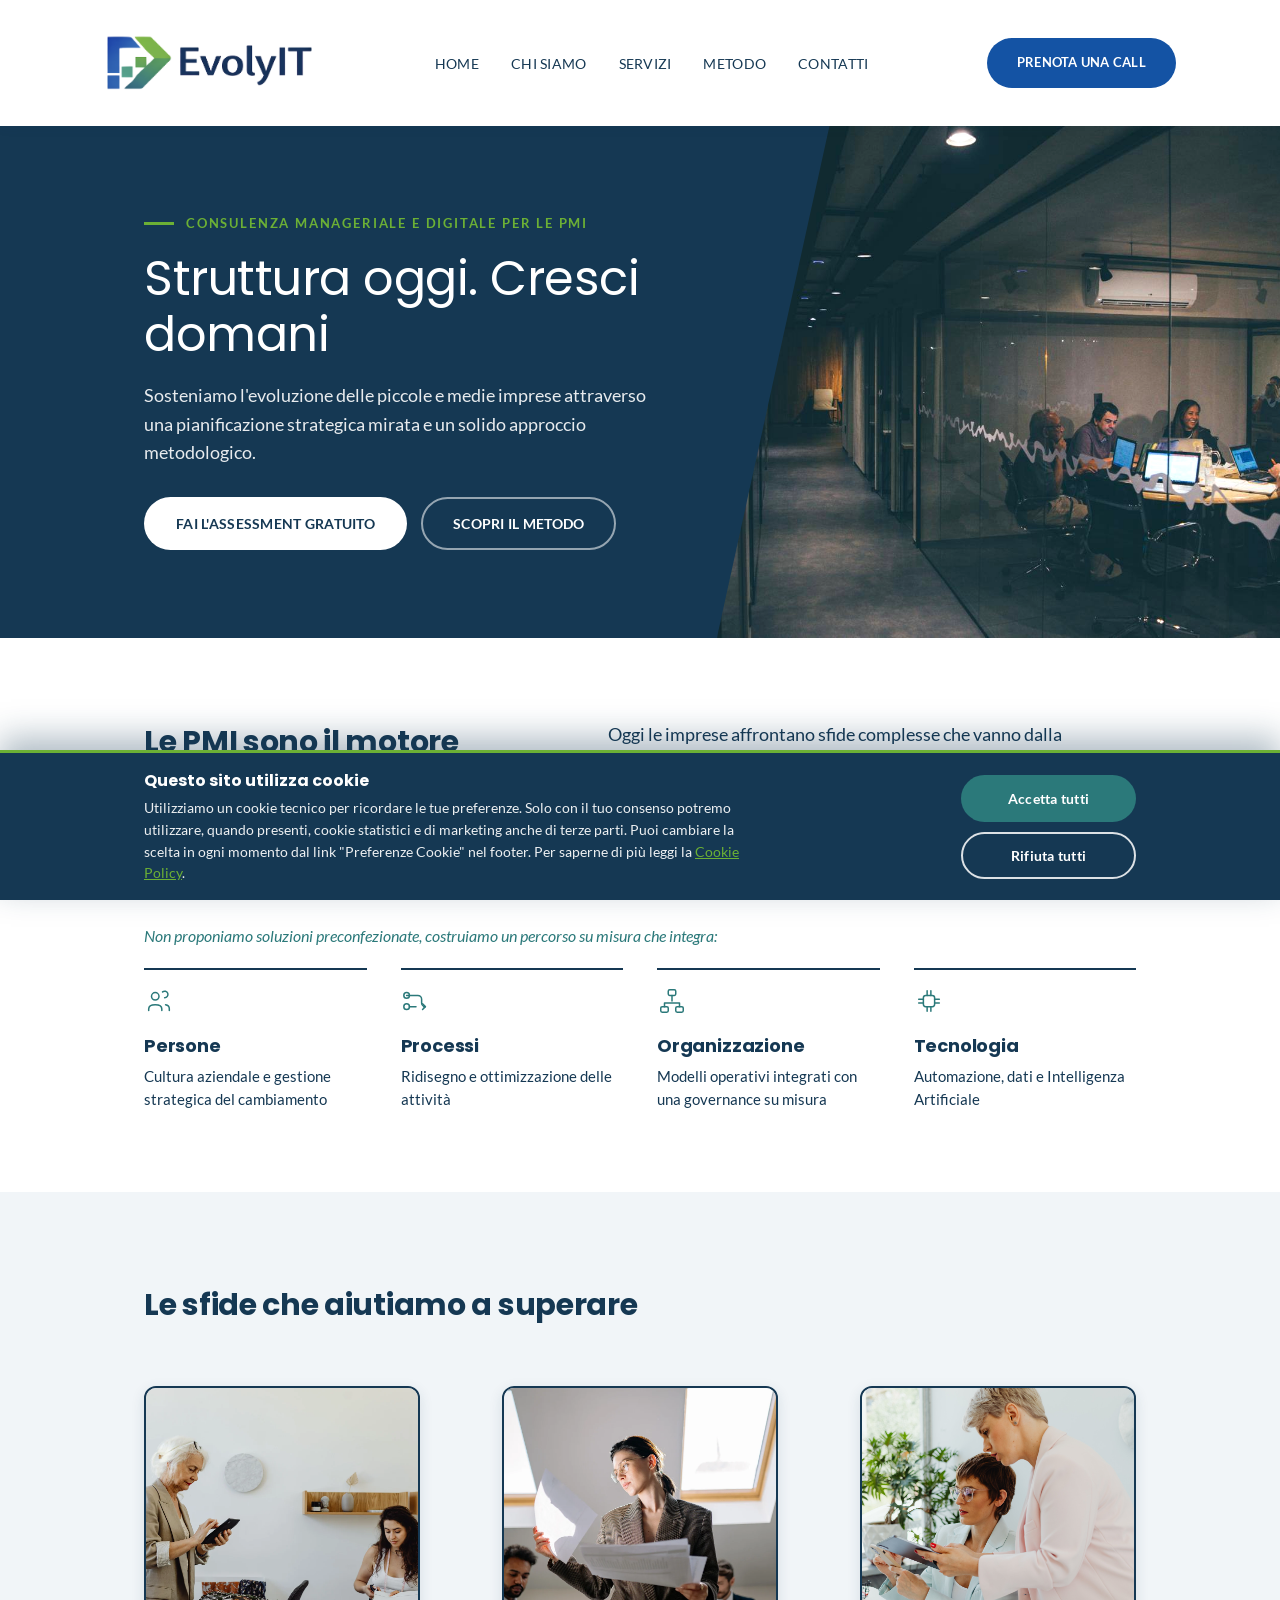
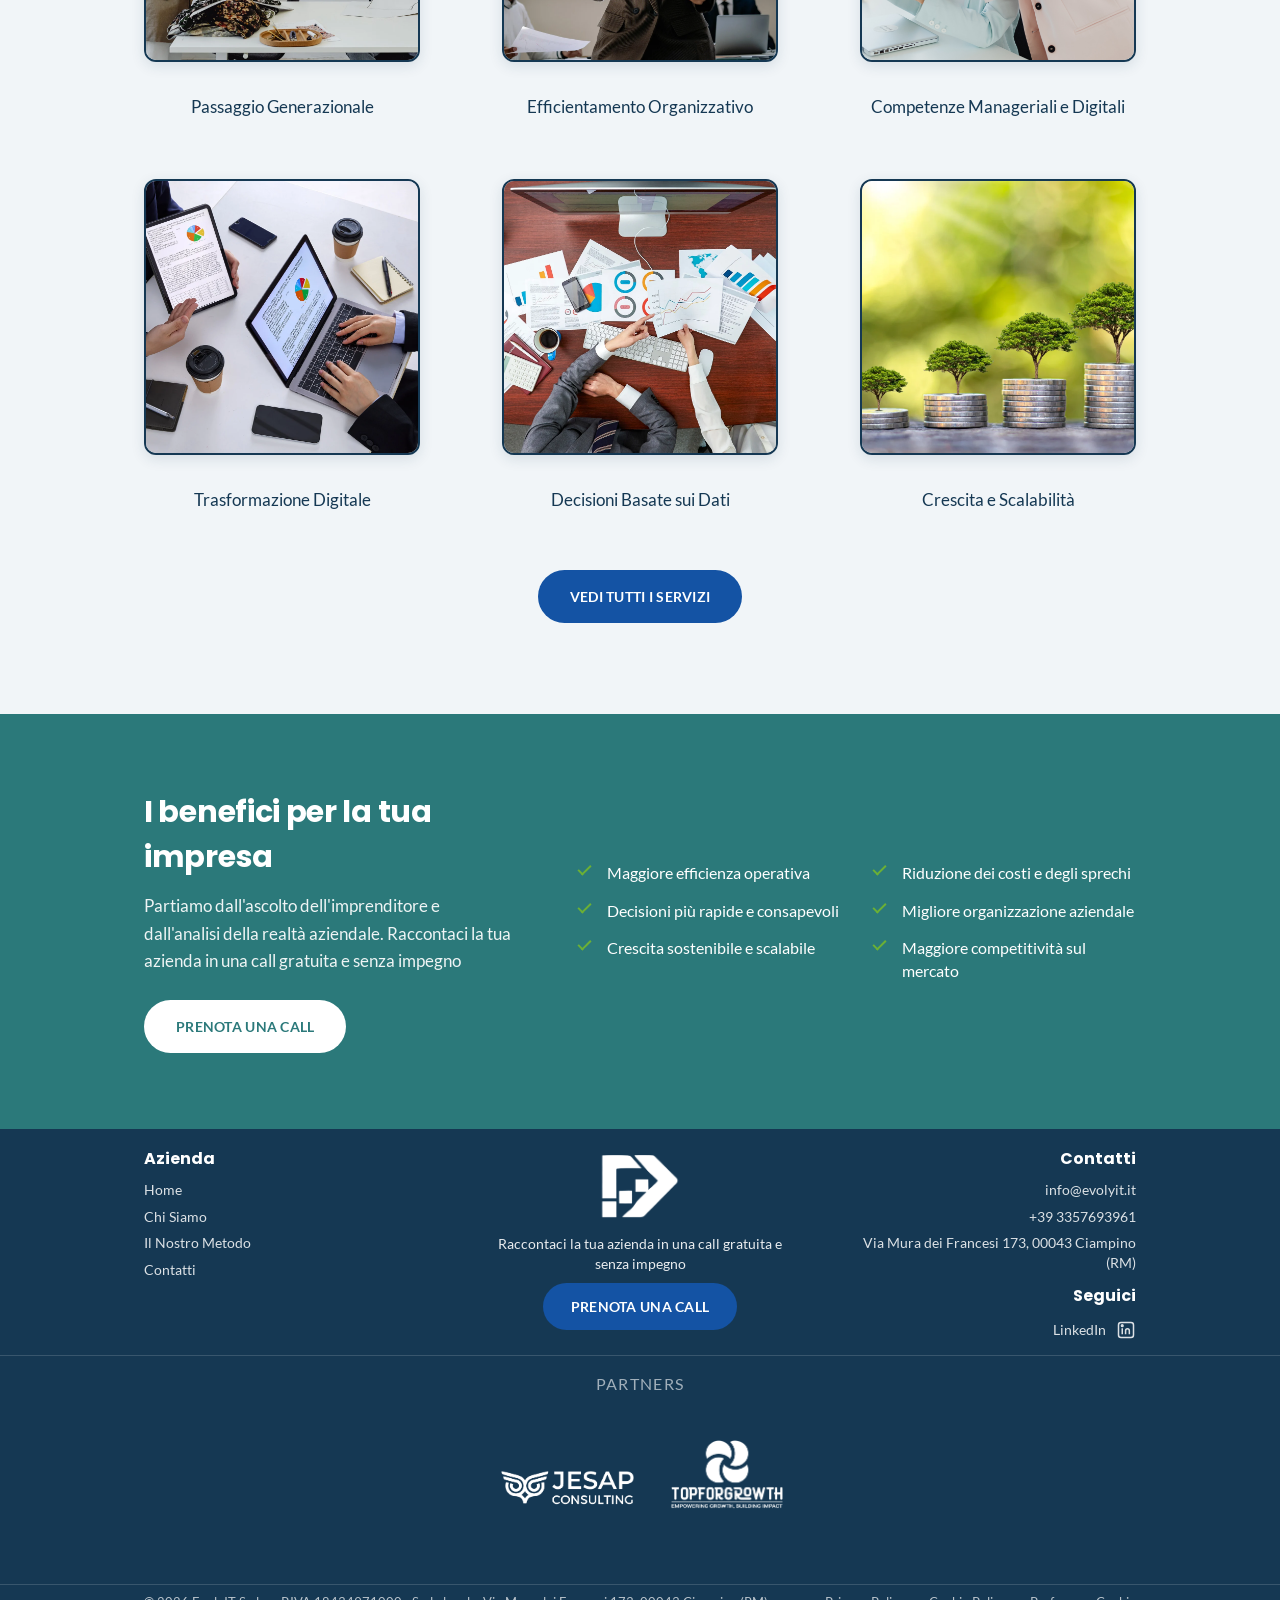
<file: index.html>
<!DOCTYPE html>
<html lang="it">
<head>
  <meta charset="UTF-8">
  <meta name="viewport" content="width=device-width, initial-scale=1.0">
  <meta name="format-detection" content="telephone=no, address=no">
  <title>EvolyIT | Consulenza manageriale e digitale per PMI</title>
  <meta name="description" content="EvolyIT affianca le PMI nel passaggio generazionale, nell'efficientamento organizzativo, nella trasformazione digitale e nella crescita sostenibile.">

  <link rel="icon" href="favicon.ico" sizes="any">
  <link rel="icon" type="image/png" sizes="32x32" href="favicon-32x32.png">
  <link rel="icon" type="image/png" sizes="16x16" href="favicon-16x16.png">
  <link rel="apple-touch-icon" sizes="180x180" href="apple-touch-icon.png">
  <link rel="manifest" href="site.webmanifest">
  <meta name="theme-color" content="#153853">
  <link rel="stylesheet" href="assets/fonts/fonts.css">

  <link rel="stylesheet" href="style.css">
</head>
<body>
  <a class="skip-link" href="#main">Vai al contenuto</a>

  <header class="site-header">
    <div class="container">
      <a class="logo" href="#home" aria-label="EvolyIT, torna alla home">
        <img class="logo__img" src="assets/images/logo2-evolyit.png" alt="">
      </a>

      <button class="nav-toggle" type="button" aria-expanded="false" aria-controls="main-nav">
        <span class="nav-toggle__bar"></span>
        <span class="visually-hidden">Apri il menu di navigazione</span>
      </button>

      <nav class="main-nav" id="main-nav" aria-label="Navigazione principale">
        <ul class="main-nav__list">
          <li><a href="#home">HOME</a></li>
          <li><a href="chi-siamo.html">CHI SIAMO</a></li>
          <li><a href="servizi.html">SERVIZI</a></li>
          <li><a href="metodo.html">METODO</a></li>
          <li><a href="contatti.html">CONTATTI</a></li>
        </ul>
      </nav>

      <a class="btn btn-primary header-cta" href="contatti.html">PRENOTA UNA CALL</a>
    </div>
  </header>

  <main id="main">
    <section class="home-hero" id="home">
      <div class="home-hero__media" aria-hidden="true"></div>
      <div class="container">
        <div class="home-hero__content">
          <p class="home-hero__eyebrow">Consulenza manageriale e digitale per le PMI</p>
          <h1 class="home-hero__title">Struttura oggi. Cresci domani</h1>
          <p class="home-hero__subtitle">Sosteniamo l'evoluzione delle piccole e medie imprese attraverso una pianificazione strategica mirata e un solido approccio metodologico.</p>
          <div class="home-hero__actions">
            <a class="btn btn-light" href="assessment.html">FAI L'ASSESSMENT GRATUITO</a>
            <a class="btn btn-ghost" href="metodo.html">SCOPRI IL METODO</a>
          </div>
        </div>
      </div>
    </section>

    <section class="home-intro" aria-labelledby="home-intro-title">
      <div class="container">
        <div class="home-intro__head">
          <h2 class="section-title" id="home-intro-title">Le PMI sono il motore dell'economia italiana</h2>
          <p class="home-intro__text">Oggi le imprese affrontano sfide complesse che vanno dalla digitalizzazione alla gestione dei costi, fino al ricambio generazionale. EvolyIT supporta gli imprenditori attraverso percorsi concreti di trasformazione, combinando una solida guida manageriale con le migliori soluzioni tecnologiche e organizzative.</p>
        </div>

        <p class="home-intro__kicker">Non proponiamo soluzioni preconfezionate, costruiamo un percorso su misura che integra:</p>

        <ul class="home-pillars">
          <li class="home-pillar">
            <svg class="home-pillar__icon" viewBox="0 0 32 32" fill="none" stroke="currentColor" stroke-width="1.6" stroke-linecap="round" stroke-linejoin="round" aria-hidden="true">
              <circle cx="12" cy="11" r="4"/>
              <path d="M5 26v-1.5C5 21.5 8 20 12 20s7 1.5 7 4.5V26"/>
              <path d="M22 12.5a3.5 3.5 0 1 0-2.2-6.2"/>
              <path d="M23 20c2.6.4 4 1.9 4 4.3V26"/>
            </svg>
            <h3 class="home-pillar__title">Persone</h3>
            <p class="home-pillar__text">Cultura aziendale e gestione strategica del cambiamento</p>
          </li>
          <li class="home-pillar">
            <svg class="home-pillar__icon" viewBox="0 0 32 32" fill="none" stroke="currentColor" stroke-width="1.6" stroke-linecap="round" stroke-linejoin="round" aria-hidden="true">
              <path d="M6 10h12a4 4 0 0 1 4 4v4a4 4 0 0 0 4 4h-2"/>
              <path d="M23 19l3 3-3 3"/>
              <circle cx="6" cy="10" r="3"/>
              <circle cx="6" cy="22" r="3"/>
              <path d="M9 22h7"/>
            </svg>
            <h3 class="home-pillar__title">Processi</h3>
            <p class="home-pillar__text">Ridisegno e ottimizzazione delle attività</p>
          </li>
          <li class="home-pillar">
            <svg class="home-pillar__icon" viewBox="0 0 32 32" fill="none" stroke="currentColor" stroke-width="1.6" stroke-linecap="round" stroke-linejoin="round" aria-hidden="true">
              <rect x="12" y="4" width="8" height="6" rx="1.5"/>
              <rect x="4" y="22" width="8" height="6" rx="1.5"/>
              <rect x="20" y="22" width="8" height="6" rx="1.5"/>
              <path d="M16 10v6M8 22v-4h16v4"/>
            </svg>
            <h3 class="home-pillar__title">Organizzazione</h3>
            <p class="home-pillar__text">Modelli operativi integrati con una governance su misura</p>
          </li>
          <li class="home-pillar">
            <svg class="home-pillar__icon" viewBox="0 0 32 32" fill="none" stroke="currentColor" stroke-width="1.6" stroke-linecap="round" stroke-linejoin="round" aria-hidden="true">
              <rect x="10" y="10" width="12" height="12" rx="2.5"/>
              <path d="M14 5v5M18 5v5M14 22v5M18 22v5M5 14h5M5 18h5M22 14h5M22 18h5"/>
            </svg>
            <h3 class="home-pillar__title">Tecnologia</h3>
            <p class="home-pillar__text">Automazione, dati e Intelligenza Artificiale</p>
          </li>
        </ul>
      </div>
    </section>

    <section class="sfide" aria-labelledby="sfide-title">
      <div class="container">
        <h2 class="section-title" id="sfide-title">Le sfide che aiutiamo a superare</h2>


        <div class="sfide__grid">
          <figure class="sfida-card">
            <span class="sfida-card__media">
              <img src="assets/images/passaggio-generazionale.webp" alt="Imprenditore e collaboratrice al lavoro insieme, passaggio generazionale in azienda" width="1600" height="1067" loading="lazy">
            </span>
            <figcaption class="sfida-card__caption">Passaggio Generazionale</figcaption>
          </figure>

          <figure class="sfida-card">
            <span class="sfida-card__media">
              <img src="assets/images/efficientamento-organizzativo.webp" alt="Team al lavoro su documenti e processi aziendali, efficientamento organizzativo" width="1600" height="1067" loading="lazy">
            </span>
            <figcaption class="sfida-card__caption">Efficientamento Organizzativo</figcaption>
          </figure>

          <figure class="sfida-card">
            <span class="sfida-card__media">
              <img src="assets/images/competenze-manageriali-e-digitali.jpg" alt="Coaching manageriale, sviluppo di competenze manageriali e digitali" width="1600" height="1067" loading="lazy">
            </span>
            <figcaption class="sfida-card__caption">Competenze Manageriali e Digitali</figcaption>
          </figure>

          <figure class="sfida-card">
            <span class="sfida-card__media">
              <img src="assets/images/trasformazione-digitale.webp" alt="Strumenti digitali e automazione, trasformazione digitale in azienda" width="1600" height="1067" loading="lazy">
            </span>
            <figcaption class="sfida-card__caption">Trasformazione Digitale</figcaption>
          </figure>

          <figure class="sfida-card">
            <span class="sfida-card__media">
              <img src="assets/images/decisioni-basate-su-dati.webp" alt="Dashboard e grafici su laptop, Decisioni Basate sui Dati" width="1600" height="1067" loading="lazy">
            </span>
            <figcaption class="sfida-card__caption">Decisioni Basate sui Dati</figcaption>
          </figure>

          <figure class="sfida-card">
            <span class="sfida-card__media">
              <img src="assets/images/crescita-e-scalabilita.webp" alt="Monete e piantine in crescita, simbolo2 di crescita e scalabilità aziendale" width="1600" height="900" loading="lazy">
            </span>
            <figcaption class="sfida-card__caption">Crescita e Scalabilità</figcaption>
          </figure>
        </div>

        <p class="sfide__link">
          <a class="btn btn-primary" href="servizi.html">VEDI TUTTI I SERVIZI</a>
        </p>
      </div>
    </section>

    <section class="home-benefits" aria-labelledby="home-benefits-title">
      <div class="container">
        <div class="home-benefits__grid">
          <div class="home-benefits__intro">
            <h2 class="home-benefits__title" id="home-benefits-title">I benefici per la tua impresa</h2>
            <p class="home-benefits__text">Partiamo dall'ascolto dell'imprenditore e dall'analisi della realtà aziendale. Raccontaci la tua azienda in una call gratuita e senza impegno</p>
            <a class="btn btn-light" href="contatti.html">PRENOTA UNA CALL</a>
          </div>

          <ul class="home-benefits__list">
            <li>Maggiore efficienza operativa</li>
            <li>Riduzione dei costi e degli sprechi</li>
            <li>Decisioni più rapide e consapevoli</li>
            <li>Migliore organizzazione aziendale</li>
            <li>Crescita sostenibile e scalabile</li>
            <li>Maggiore competitività sul mercato</li>
          </ul>
        </div>
      </div>
    </section>
  </main>

  <footer class="site-footer" id="contatti">
    <div class="container">
      <div class="footer__grid">
        <nav class="footer__menus" aria-label="Navigazione nel footer">
          <div class="footer__col">
            <h3 class="footer__heading">Azienda</h3>
            <ul class="footer__list">
              <li><a href="index.html#home">Home</a></li>
              <li><a href="chi-siamo.html">Chi Siamo</a></li>
              <li><a href="metodo.html">Il Nostro Metodo</a></li>
              <li><a href="contatti.html">Contatti</a></li>
            </ul>
          </div>
        </nav>

        <div class="footer__brand">
          <a class="logo footer__brand-badge" href="index.html#home" aria-label="EvolyIT, torna alla home">
            <img class="logo__img" src="assets/images/simbolo2.png" alt="">
          </a>
          <p class="footer__tagline">Raccontaci la tua azienda in una call gratuita e senza impegno</p>
          <a class="btn btn-primary footer__cta" href="contatti.html">PRENOTA UNA CALL</a>
        </div>

        <div class="footer__col footer__col--contacts">
          <h3 class="footer__heading">Contatti</h3>
          <ul class="footer__list">
            <li><a href="mailto:info@evolyit.it" aria-label="Scrivi a info@evolyit.it">info@evolyit.it</a></li>
            <li><a href="tel:+393357693961" aria-label="Chiama il numero +39 3357693961">+39 3357693961</a></li>
            <li class="footer__address">Via Mura dei Francesi 173, 00043 Ciampino (RM)</li>
          </ul>
          <h3 class="footer__heading footer__heading--follow">Seguici</h3>
          <a class="footer__list-link" href="https://www.linkedin.com/company/evolyit.it/" target="_blank" rel="noopener noreferrer">
            <svg viewBox="0 0 24 24" fill="none" stroke="currentColor" stroke-width="1.8" aria-hidden="true">
              <rect x="3" y="3" width="18" height="18" rx="3"/>
              <line x1="7.5" y1="10" x2="7.5" y2="17"/>
              <circle cx="7.5" cy="6.8" r="1"/>
              <path d="M11.5 17v-4.2c0-1.5 1-2.3 2.3-2.3 1.2 0 2.2.8 2.2 2.3V17"/>
            </svg>
            <span>LinkedIn</span>
          </a>
        </div>
      </div>
    </div>

    <div class="footer__partners">
      <div class="container">
        <p class="footer__partners-title">PARTNERS</p>
        <ul class="footer__partners-list">
          <li class="footer__partner"><img class="footer__partner-img" src="assets/images/JESAP_consulting_bianco.png" alt="JESAP Consulting"></li>
          <li class="footer__partner"><img class="footer__partner-img" src="assets/images/logo-top4growth-white.png" alt="TOPFORGROWTH"></li>
        </ul>
      </div>
    </div>

    <div class="footer__bottom">
      <div class="container">
        <p>© 2026 EvolyIT S.r.l.s. · P.IVA 18434971000 · Sede legale: Via Mura dei Francesi 173, 00043 Ciampino (RM)</p>
        <nav class="footer__legal" aria-label="Informative legali">
          <a href="privacy-policy.html">Privacy Policy</a>
          <span aria-hidden="true">·</span>
          <a href="cookie-policy.html">Cookie Policy</a>
          <span aria-hidden="true">·</span>
          <a href="cookie-policy.html" data-cookie-prefs>Preferenze Cookie</a>
        </nav>
      </div>
    </div>
  </footer>

  <script src="script.js"></script>
</body>
</html>
</file>
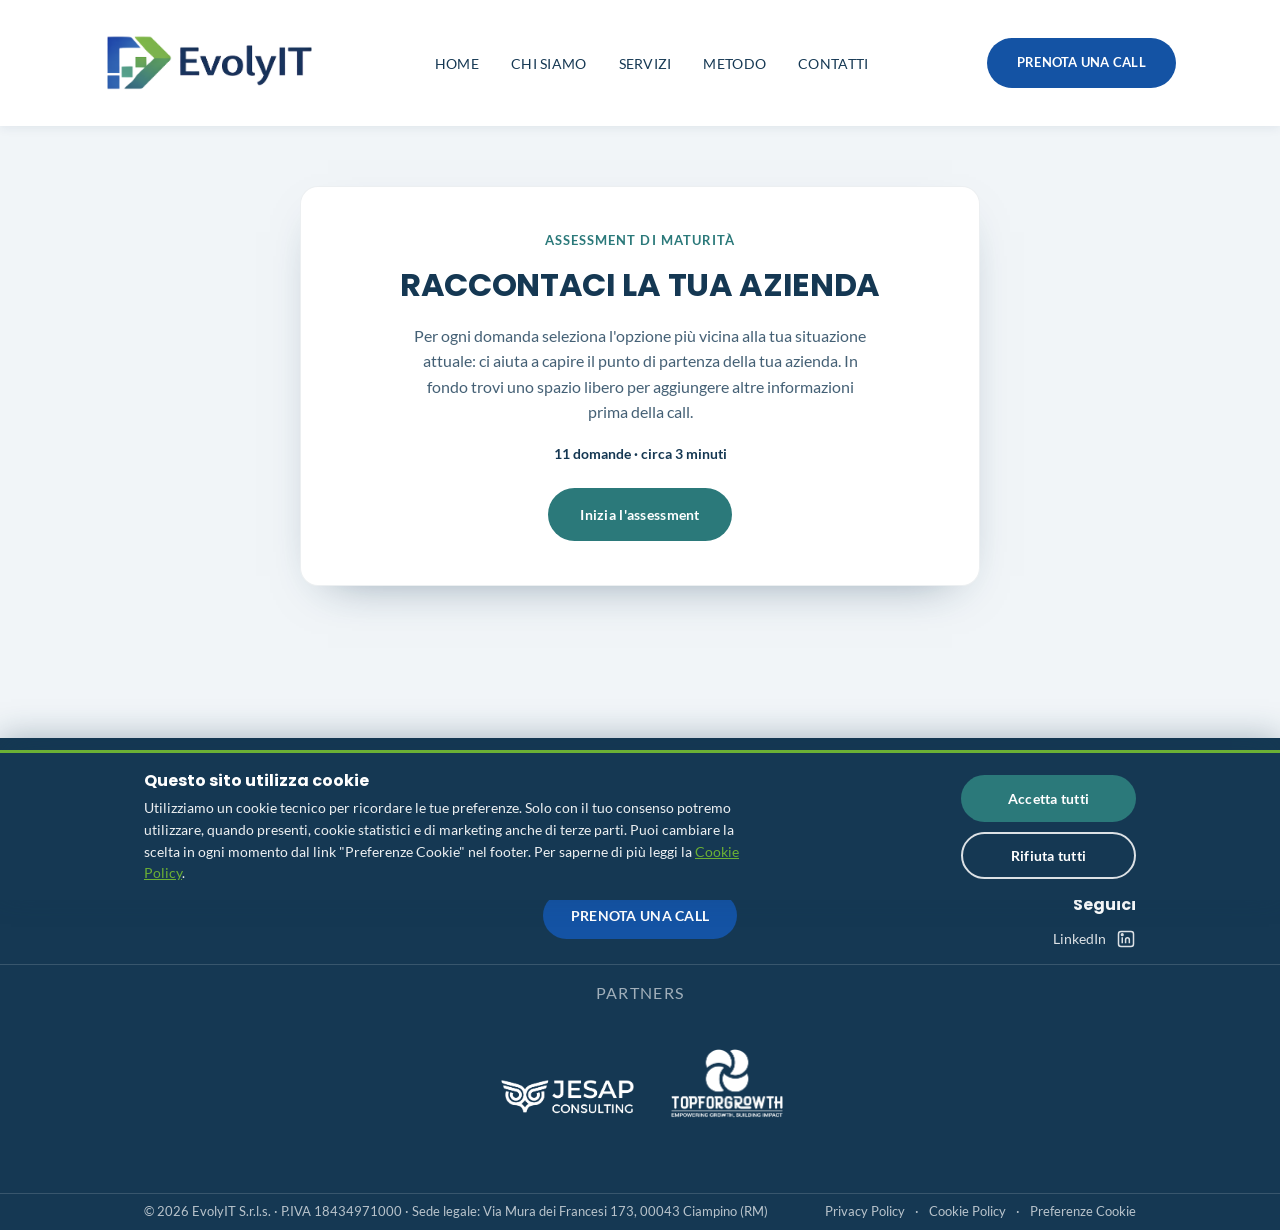
<file: assessment.html>
<!DOCTYPE html>
<html lang="it">
<head>
  <meta charset="UTF-8">
  <meta name="viewport" content="width=device-width, initial-scale=1.0">
  <meta name="format-detection" content="telephone=no, address=no">
  <title>Assessment di maturità | EvolyIT</title>
  <meta name="description" content="Assessment di maturità digitale e organizzativa per PMI: 11 domande, circa 3 minuti. Scopri il punto di partenza della tua azienda e prenota una call gratuita con EvolyIT.">
  <meta name="robots" content="noindex, follow">

  <link rel="icon" href="favicon.ico" sizes="any">
  <link rel="icon" type="image/png" sizes="32x32" href="favicon-32x32.png">
  <link rel="icon" type="image/png" sizes="16x16" href="favicon-16x16.png">
  <link rel="apple-touch-icon" sizes="180x180" href="apple-touch-icon.png">
  <link rel="manifest" href="site.webmanifest">
  <meta name="theme-color" content="#153853">
  <link rel="stylesheet" href="assets/fonts/fonts.css">

  <link rel="stylesheet" href="style.css">
  <link rel="stylesheet" href="assessment.css">
</head>
<body>
  <a class="skip-link" href="#main">Vai al contenuto</a>

  <header class="site-header">
    <div class="container">
      <a class="logo" href="index.html#home" aria-label="EvolyIT, torna alla home">
        <img class="logo__img" src="assets/images/logo2-evolyit.png" alt="">
      </a>

      <button class="nav-toggle" type="button" aria-expanded="false" aria-controls="main-nav">
        <span class="nav-toggle__bar"></span>
        <span class="visually-hidden">Apri il menu di navigazione</span>
      </button>

      <nav class="main-nav" id="main-nav" aria-label="Navigazione principale">
        <ul class="main-nav__list">
          <li><a href="index.html#home">HOME</a></li>
          <li><a href="chi-siamo.html">CHI SIAMO</a></li>
          <li><a href="servizi.html">SERVIZI</a></li>
          <li><a href="metodo.html">METODO</a></li>
          <li><a href="contatti.html">CONTATTI</a></li>
        </ul>
      </nav>

      <a class="btn btn-primary header-cta" href="contatti.html">PRENOTA UNA CALL</a>
    </div>
  </header>

  <main id="main" class="assessment-main">
    <section class="assessment" aria-labelledby="assessment-doc-title">
    
      <h1 class="visually-hidden" id="assessment-doc-title">Assessment di maturità aziendale</h1>

      <div class="assessment__inner">

        <div class="assessment__topbar" id="assessment-topbar" hidden>
          <div class="assessment__progress" id="assessment-progress" role="progressbar"
               aria-valuemin="1" aria-valuemax="11" aria-valuenow="1" aria-label="Avanzamento assessment">
            <span class="assessment__progress-fill" id="assessment-progress-fill"></span>
          </div>
          <p class="assessment__step-label" id="assessment-step-label" aria-live="polite"></p>
        </div>

        <div class="assessment__stage" id="assessment-stage"></div>

        <noscript>
          <div class="assessment-step assessment-noscript">
            <h2 class="assessment-formstep__title">Assessment di maturità</h2>
            <p class="assessment-formstep__lead">Per compilare l'assessment interattivo serve JavaScript attivo. In alternativa <a href="contatti.html#scrivici">scrivici dal modulo contatti</a>: ti guidiamo noi, passo dopo passo.</p>
          </div>
        </noscript>

      </div>
    </section>
  </main>

  <footer class="site-footer" id="contatti">
    <div class="container">
      <div class="footer__grid">
        <nav class="footer__menus" aria-label="Navigazione nel footer">
          <div class="footer__col">
            <h3 class="footer__heading">Azienda</h3>
            <ul class="footer__list">
              <li><a href="index.html#home">Home</a></li>
              <li><a href="chi-siamo.html">Chi Siamo</a></li>
              <li><a href="metodo.html">Il Nostro Metodo</a></li>
              <li><a href="contatti.html">Contatti</a></li>
            </ul>
          </div>
        </nav>

        <div class="footer__brand">
          <a class="logo footer__brand-badge" href="index.html#home" aria-label="EvolyIT, torna alla home">
            <img class="logo__img" src="assets/images/simbolo2.png" alt="">
          </a>
          <p class="footer__tagline">Raccontaci la tua azienda in una call gratuita e senza impegno</p>
          <a class="btn btn-primary footer__cta" href="contatti.html">PRENOTA UNA CALL</a>
        </div>

        <div class="footer__col footer__col--contacts">
          <h3 class="footer__heading">Contatti</h3>
          <ul class="footer__list">
            <li><a href="mailto:info@evolyit.it" aria-label="Scrivi a info@evolyit.it">info@evolyit.it</a></li>
            <li><a href="tel:+393357693961" aria-label="Chiama il numero +39 3357693961">+39 3357693961</a></li>
            <li class="footer__address">Via Mura dei Francesi 173, 00043 Ciampino (RM)</li>
          </ul>
          <h3 class="footer__heading footer__heading--follow">Seguici</h3>
          <a class="footer__list-link" href="https://www.linkedin.com/company/evolyit.it/" target="_blank" rel="noopener noreferrer">
            <svg viewBox="0 0 24 24" fill="none" stroke="currentColor" stroke-width="1.8" aria-hidden="true">
              <rect x="3" y="3" width="18" height="18" rx="3"/>
              <line x1="7.5" y1="10" x2="7.5" y2="17"/>
              <circle cx="7.5" cy="6.8" r="1"/>
              <path d="M11.5 17v-4.2c0-1.5 1-2.3 2.3-2.3 1.2 0 2.2.8 2.2 2.3V17"/>
            </svg>
            <span>LinkedIn</span>
          </a>
        </div>
      </div>
    </div>

    <div class="footer__partners">
      <div class="container">
        <p class="footer__partners-title">PARTNERS</p>
        <ul class="footer__partners-list">
          <li class="footer__partner"><img class="footer__partner-img" src="assets/images/JESAP_consulting_bianco.png" alt="JESAP Consulting"></li>
          <li class="footer__partner"><img class="footer__partner-img" src="assets/images/logo-top4growth-white.png" alt="TOPFORGROWTH"></li>
        </ul>
      </div>
    </div>

    <div class="footer__bottom">
      <div class="container">
        <p>© 2026 EvolyIT S.r.l.s. · P.IVA 18434971000 · Sede legale: Via Mura dei Francesi 173, 00043 Ciampino (RM)</p>
        <nav class="footer__legal" aria-label="Informative legali">
          <a href="privacy-policy.html">Privacy Policy</a>
          <span aria-hidden="true">·</span>
          <a href="cookie-policy.html">Cookie Policy</a>
          <span aria-hidden="true">·</span>
          <a href="cookie-policy.html" data-cookie-prefs>Preferenze Cookie</a>
        </nav>
      </div>
    </div>
  </footer>

  <script src="script.js"></script>
  <script src="assessment.js"></script>
</body>
</html>
</file>
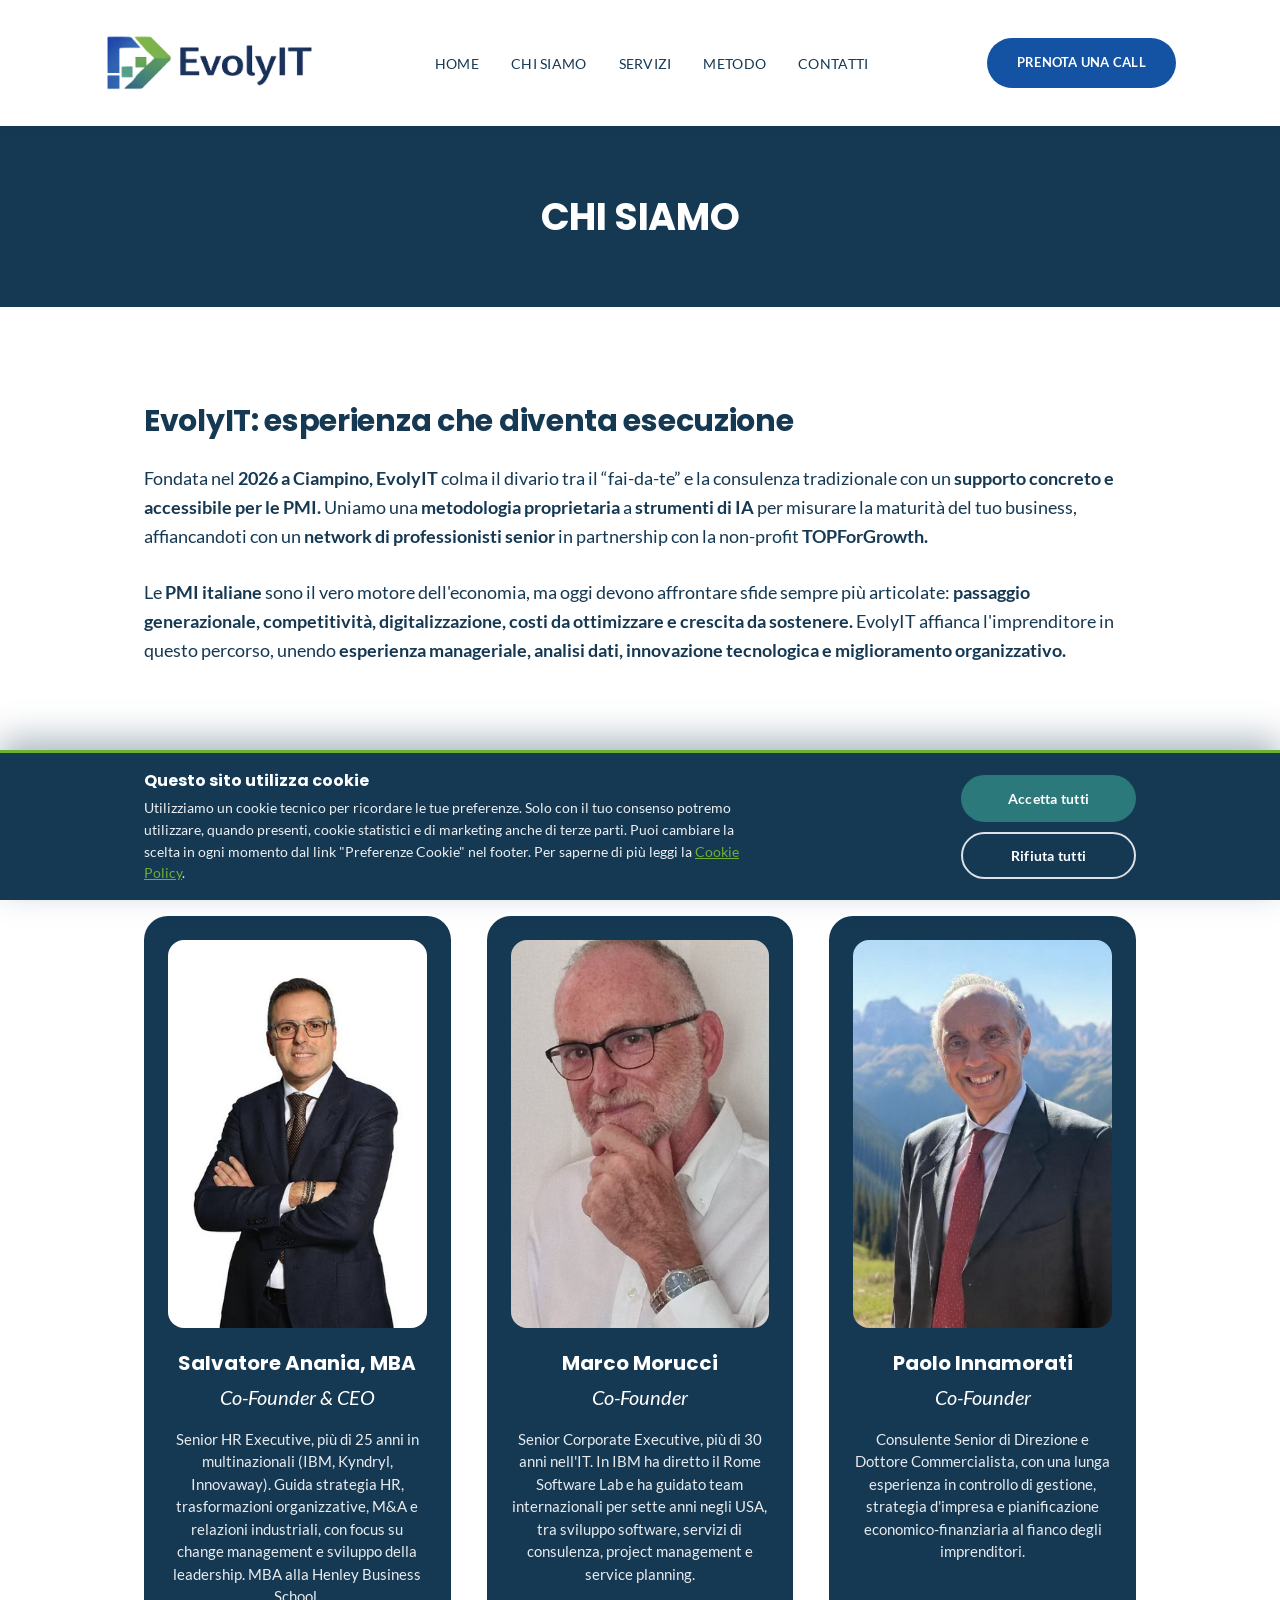
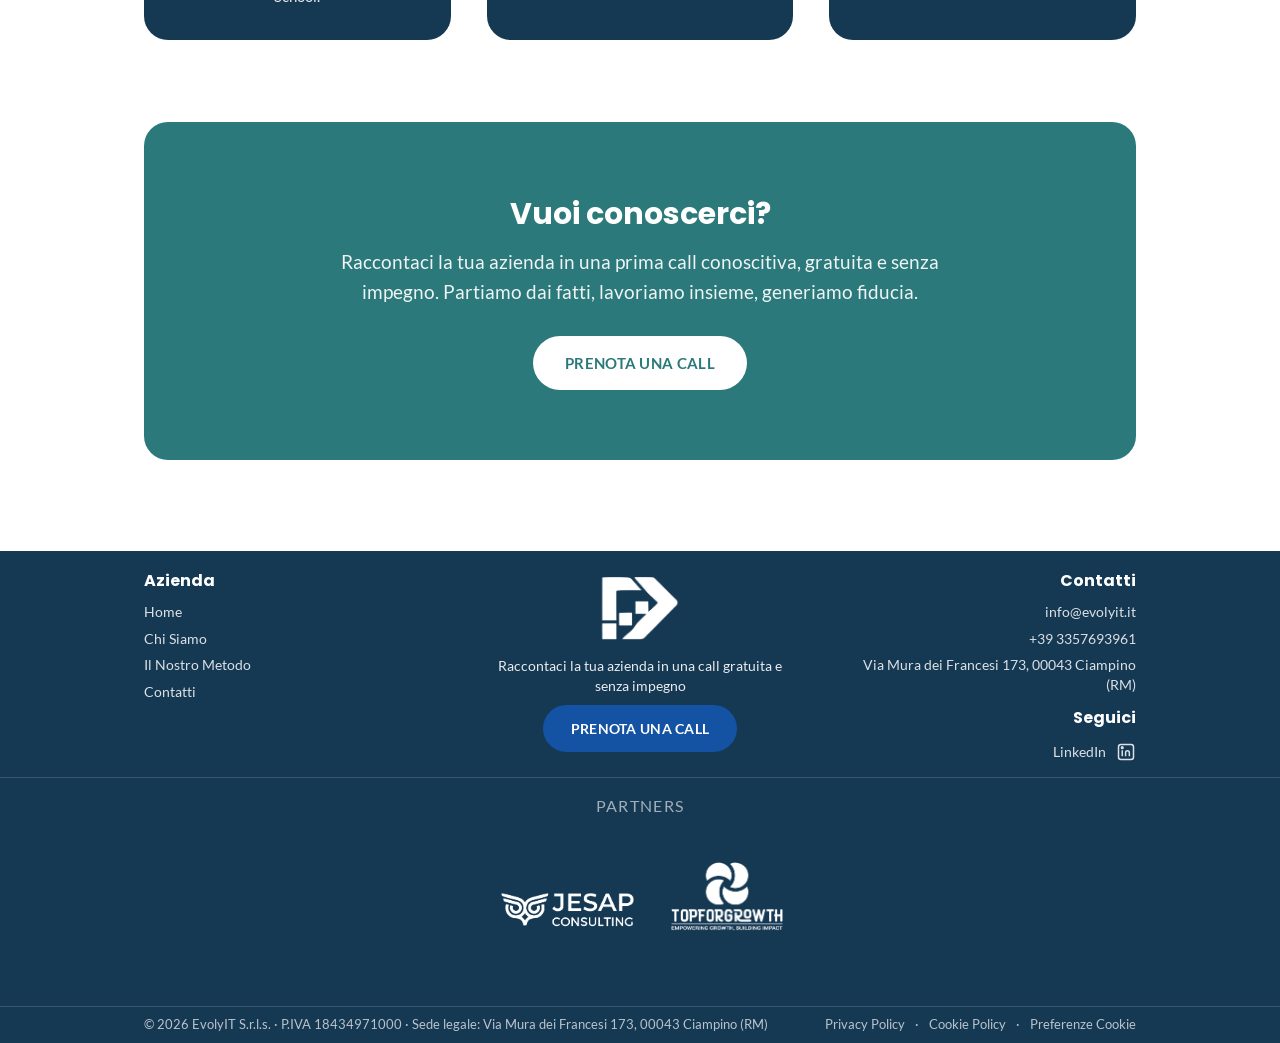
<file: chi-siamo.html>
<!DOCTYPE html>
<html lang="it">
<head>
  <meta charset="UTF-8">
  <meta name="viewport" content="width=device-width, initial-scale=1.0">
  <meta name="format-detection" content="telephone=no, address=no">
  <title>Chi siamo | EvolyIT</title>
  <meta name="description" content="EvolyIT nasce nel 2026 a Ciampino per affiancare le PMI italiane nella trasformazione. Scopri il team fondatore ed il nostro approccio.">

  <link rel="icon" href="favicon.ico" sizes="any">
  <link rel="icon" type="image/png" sizes="32x32" href="favicon-32x32.png">
  <link rel="icon" type="image/png" sizes="16x16" href="favicon-16x16.png">
  <link rel="apple-touch-icon" sizes="180x180" href="apple-touch-icon.png">
  <link rel="manifest" href="site.webmanifest">
  <meta name="theme-color" content="#153853">
  <link rel="stylesheet" href="assets/fonts/fonts.css">

  <link rel="stylesheet" href="style.css">
</head>
<body>
  <a class="skip-link" href="#main">Vai al contenuto</a>

  <header class="site-header">
    <div class="container">
      <a class="logo" href="index.html#home" aria-label="EvolyIT, torna alla home">
        <img class="logo__img" src="assets/images/logo2-evolyit.png" alt="">
      </a>

      <button class="nav-toggle" type="button" aria-expanded="false" aria-controls="main-nav">
        <span class="nav-toggle__bar"></span>
        <span class="visually-hidden">Apri il menu di navigazione</span>
      </button>

      <nav class="main-nav" id="main-nav" aria-label="Navigazione principale">
        <ul class="main-nav__list">
          <li><a href="index.html#home">HOME</a></li>
          <li><a href="chi-siamo.html" aria-current="page">CHI SIAMO</a></li>
          <li><a href="servizi.html">SERVIZI</a></li>
          <li><a href="metodo.html">METODO</a></li>
          <li><a href="contatti.html">CONTATTI</a></li>
        </ul>
      </nav>

      <a class="btn btn-primary header-cta" href="contatti.html">PRENOTA UNA CALL</a>
    </div>
  </header>

  <main id="main">
    <section class="page-banner">
      <div class="container">
<h1 class="page-banner__title page-banner__title--lg">CHI SIAMO</h1>      </div>
    </section>

    <section class="chi-siamo-intro">
      <div class="container">
        <h2 class="section-title">EvolyIT: esperienza che diventa esecuzione</h2>
        <p class="chi-siamo-intro__text">Fondata nel <strong>2026 a Ciampino, EvolyIT</strong> colma il divario tra il “fai-da-te” e la consulenza tradizionale con un <strong>supporto concreto e accessibile per le PMI.</strong> Uniamo una <strong>metodologia proprietaria</strong> a <strong>strumenti di IA</strong> per misurare la maturità del tuo business, affiancandoti con un <strong>network di professionisti senior</strong> in partnership con la non-profit <strong>TOPForGrowth.</strong></p>
        <p class="chi-siamo-intro__text">Le <strong>PMI italiane</strong> sono il vero motore dell'economia, ma oggi devono affrontare sfide sempre più articolate: <strong>passaggio generazionale, competitività, digitalizzazione, costi da ottimizzare e crescita da sostenere.</strong> EvolyIT affianca l'imprenditore in questo percorso, unendo <strong>esperienza manageriale, analisi dati, innovazione tecnologica e miglioramento organizzativo.</strong></p>
      </div>
    </section>

    <section class="team" aria-labelledby="team-title">
      <div class="container">
        <h2 class="section-title section-title--center" id="team-title">IL TEAM FONDATORE</h2>

        <div class="team__grid">
          <article class="team-card">
            <span class="team-card__media">
              <img src="assets/images/salvatore-anania.jpg" alt="Ritratto di Salvatore Anania" width="362" height="543" loading="lazy">
            </span>
            <h3 class="team-card__name">Salvatore Anania, MBA</h3>
            <p class="team-card__role">Co-Founder &amp; CEO</p>
            <p class="team-card__bio">Senior HR Executive, più di 25 anni in multinazionali (IBM, Kyndryl, Innovaway). Guida strategia HR, trasformazioni organizzative, M&amp;A e relazioni industriali, con focus su change management e sviluppo della leadership. MBA alla Henley Business School.</p>
          </article>

          <article class="team-card">
            <span class="team-card__media">
              <img src="assets/images/marco-morucci.jpg" alt="Ritratto di Marco Morucci" width="362" height="543" loading="lazy">
            </span>
            <h3 class="team-card__name">Marco Morucci</h3>
            <p class="team-card__role">Co-Founder</p>
            <p class="team-card__bio">Senior Corporate Executive, più di 30 anni nell'IT. In IBM ha diretto il Rome Software Lab e ha guidato team internazionali per sette anni negli USA, tra sviluppo software, servizi di consulenza, project management e service planning.</p>
          </article>

          <article class="team-card">
            <span class="team-card__media">
              <img src="assets/images/paolo-innamorati.jpg" alt="Ritratto di Paolo Innamorati" width="362" height="543" loading="lazy">
            </span>
            <h3 class="team-card__name">Paolo Innamorati</h3>
            <p class="team-card__role">Co-Founder</p>
            <p class="team-card__bio">Consulente Senior di Direzione e Dottore Commercialista, con una lunga esperienza in controllo di gestione, strategia d'impresa e pianificazione economico-finanziaria al fianco degli imprenditori.</p>
          </article>
        </div>

        <div class="cta-banner">
          <h2 class="cta-banner__title">Vuoi conoscerci?</h2>
          <p class="cta-banner__text">Raccontaci la tua azienda in una prima call conoscitiva, gratuita e senza impegno. Partiamo dai fatti, lavoriamo insieme, generiamo fiducia.</p>
          <a class="btn btn-light" href="contatti.html">PRENOTA UNA CALL</a>
        </div>
      </div>
    </section>
  </main>

  <footer class="site-footer" id="contatti">
    <div class="container">
      <div class="footer__grid">
        <nav class="footer__menus" aria-label="Navigazione nel footer">
          <div class="footer__col">
            <h3 class="footer__heading">Azienda</h3>
            <ul class="footer__list">
              <li><a href="index.html#home">Home</a></li>
              <li><a href="chi-siamo.html">Chi Siamo</a></li>
              <li><a href="metodo.html">Il Nostro Metodo</a></li>
              <li><a href="contatti.html">Contatti</a></li>
            </ul>
          </div>
        </nav>

        <div class="footer__brand">
          <a class="logo footer__brand-badge" href="index.html#home" aria-label="EvolyIT, torna alla home">
            <img class="logo__img" src="assets/images/simbolo2.png" alt="">
          </a>
          <p class="footer__tagline">Raccontaci la tua azienda in una call gratuita e senza impegno</p>
          <a class="btn btn-primary footer__cta" href="contatti.html">PRENOTA UNA CALL</a>
        </div>

        <div class="footer__col footer__col--contacts">
          <h3 class="footer__heading">Contatti</h3>
          <ul class="footer__list">
            <li><a href="mailto:info@evolyit.it" aria-label="Scrivi a info@evolyit.it">info@evolyit.it</a></li>
            <li><a href="tel:+393357693961" aria-label="Chiama il numero +39 3357693961">+39 3357693961</a></li>
            <li class="footer__address">Via Mura dei Francesi 173, 00043 Ciampino (RM)</li>
          </ul>
          <h3 class="footer__heading footer__heading--follow">Seguici</h3>
          <a class="footer__list-link" href="https://www.linkedin.com/company/evolyit.it/" target="_blank" rel="noopener noreferrer">
            <svg viewBox="0 0 24 24" fill="none" stroke="currentColor" stroke-width="1.8" aria-hidden="true">
              <rect x="3" y="3" width="18" height="18" rx="3"/>
              <line x1="7.5" y1="10" x2="7.5" y2="17"/>
              <circle cx="7.5" cy="6.8" r="1"/>
              <path d="M11.5 17v-4.2c0-1.5 1-2.3 2.3-2.3 1.2 0 2.2.8 2.2 2.3V17"/>
            </svg>
            <span>LinkedIn</span>
          </a>
        </div>
      </div>
    </div>

    <div class="footer__partners">
      <div class="container">
        <p class="footer__partners-title">PARTNERS</p>
        <ul class="footer__partners-list">
          <li class="footer__partner"><img class="footer__partner-img" src="assets/images/JESAP_consulting_bianco.png" alt="JESAP Consulting"></li>
          <li class="footer__partner"><img class="footer__partner-img" src="assets/images/logo-top4growth-white.png" alt="TOPFORGROWTH"></li>
        </ul>
      </div>
    </div>

    <div class="footer__bottom">
      <div class="container">
        <p>© 2026 EvolyIT S.r.l.s. · P.IVA 18434971000 · Sede legale: Via Mura dei Francesi 173, 00043 Ciampino (RM)</p>
        <nav class="footer__legal" aria-label="Informative legali">
          <a href="privacy-policy.html">Privacy Policy</a>
          <span aria-hidden="true">·</span>
          <a href="cookie-policy.html">Cookie Policy</a>
          <span aria-hidden="true">·</span>
          <a href="cookie-policy.html" data-cookie-prefs>Preferenze Cookie</a>
        </nav>
      </div>
    </div>
  </footer>

  <script src="script.js"></script>
</body>
</html>
</file>
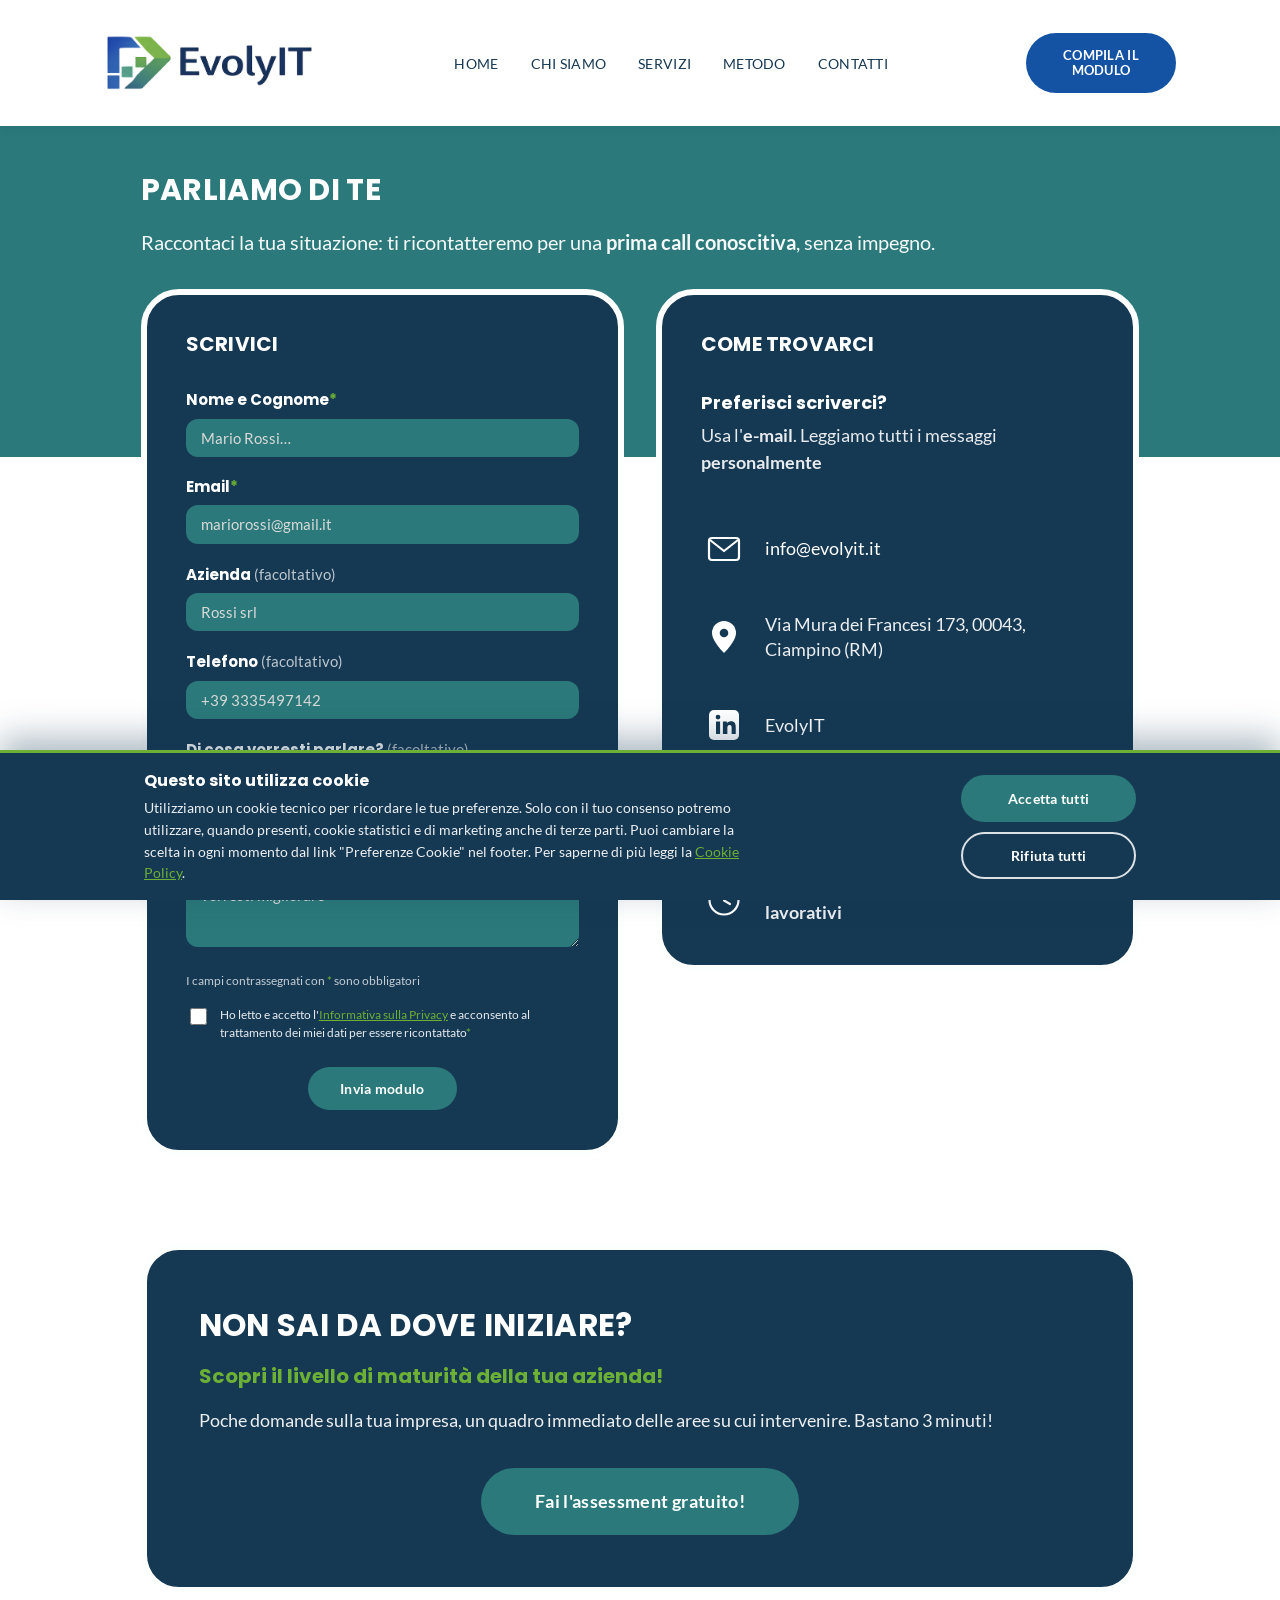
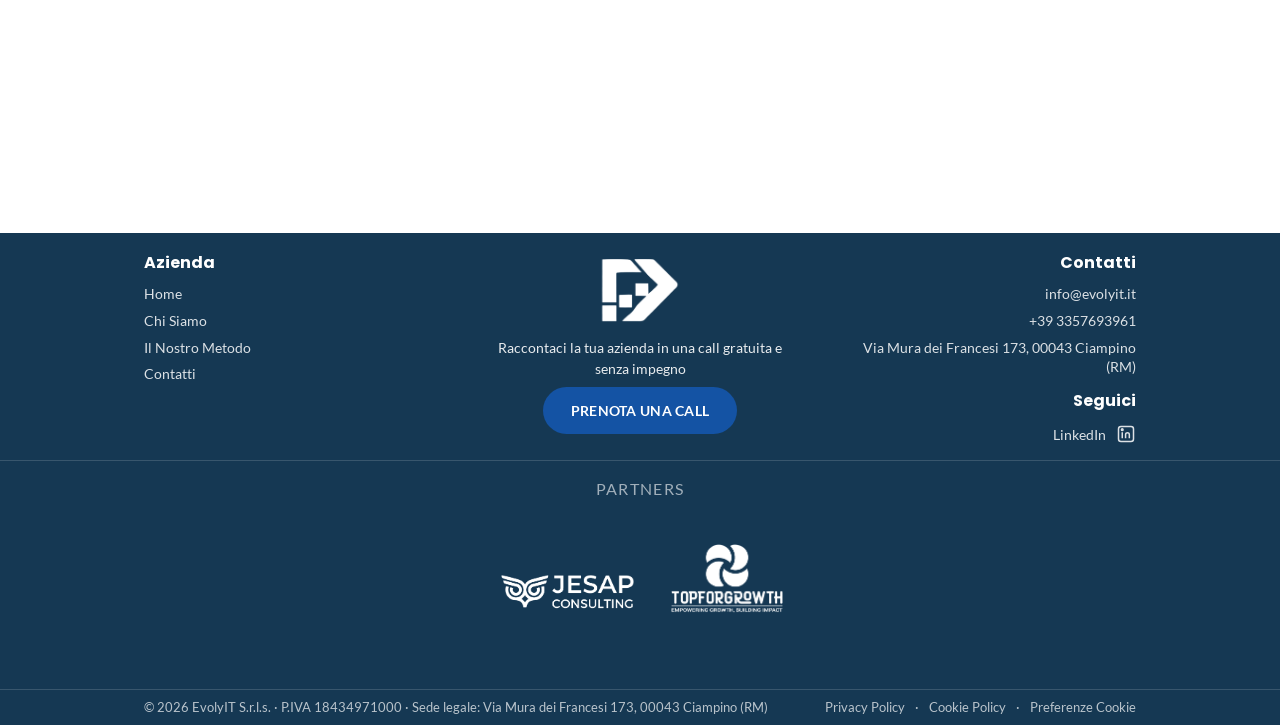
<file: contatti.html>
<!DOCTYPE html>
<html lang="it">
<head>
  <meta charset="UTF-8">
  <meta name="viewport" content="width=device-width, initial-scale=1.0">
  <meta name="format-detection" content="telephone=no, address=no">
  <title>Contatti | EvolyIT</title>
  <meta name="description" content="Parliamo di te: raccontaci la tua situazione e ti ricontattiamo per una prima call conoscitiva senza impegno. Scrivici, chiamaci o compila il modulo.">

  <link rel="icon" href="favicon.ico" sizes="any">
  <link rel="icon" type="image/png" sizes="32x32" href="favicon-32x32.png">
  <link rel="icon" type="image/png" sizes="16x16" href="favicon-16x16.png">
  <link rel="apple-touch-icon" sizes="180x180" href="apple-touch-icon.png">
  <link rel="manifest" href="site.webmanifest">
  <meta name="theme-color" content="#153853">
  <link rel="stylesheet" href="assets/fonts/fonts.css">

  <link rel="stylesheet" href="style.css">
</head>
<body>
  <a class="skip-link" href="#main">Vai al contenuto</a>

  <header class="site-header">
    <div class="container">
      <a class="logo" href="index.html#home" aria-label="EvolyIT, torna alla home">
        <img class="logo__img" src="assets/images/logo2-evolyit.png" alt="">
      </a>

      <button class="nav-toggle" type="button" aria-expanded="false" aria-controls="main-nav">
        <span class="nav-toggle__bar"></span>
        <span class="visually-hidden">Apri il menu di navigazione</span>
      </button>

      <nav class="main-nav" id="main-nav" aria-label="Navigazione principale">
        <ul class="main-nav__list">
          <li><a href="index.html#home">HOME</a></li>
          <li><a href="chi-siamo.html">CHI SIAMO</a></li>
          <li><a href="servizi.html">SERVIZI</a></li>
          <li><a href="metodo.html">METODO</a></li>
          <li><a href="contatti.html" aria-current="page">CONTATTI</a></li>
        </ul>
      </nav>

      <a class="btn btn-primary header-cta header-cta--stack" href="#scrivici">COMPILA IL MODULO</a>
    </div>
  </header>

  <main id="main">
    <section class="contatti-hero">
      <div class="contatti-inner">
        <h1 class="contatti-hero__title">PARLIAMO DI TE</h1>
        <p class="contatti-hero__subtitle">Raccontaci la tua situazione: ti ricontatteremo per una <strong>prima call conoscitiva</strong>, senza impegno.</p>
      </div>
    </section>

    <section class="contatti-body">
      <div class="contatti-inner">
        <div class="contatti-grid">

          <section class="contact-card" id="scrivici" aria-labelledby="scrivici-title">
            <h2 class="contact-card__title" id="scrivici-title">SCRIVICI</h2>

            <form class="contact-form" id="contact-form" method="post" action="mailto:info@evolyit.it" enctype="text/plain">
              <div class="contact-field">
                <label class="contact-field__label" for="cf-nome">Nome e Cognome<span class="contact-field__req">*</span></label>
                <input class="contact-field__input" type="text" id="cf-nome" name="Nome" required autocomplete="name" placeholder="Mario Rossi…">
              </div>

              <div class="contact-field">
                <label class="contact-field__label" for="cf-email">Email<span class="contact-field__req">*</span></label>
                <input class="contact-field__input" type="email" id="cf-email" name="Email" required autocomplete="email" placeholder="mariorossi@gmail.it">
              </div>

              <div class="contact-field">
                <label class="contact-field__label" for="cf-azienda">Azienda <span class="contact-field__opt">(facoltativo)</span></label>
                <input class="contact-field__input" type="text" id="cf-azienda" name="Azienda" autocomplete="organization" placeholder="Rossi srl">
              </div>

              <div class="contact-field">
                <label class="contact-field__label" for="cf-telefono">Telefono <span class="contact-field__opt">(facoltativo)</span></label>
                <input class="contact-field__input" type="tel" id="cf-telefono" name="Telefono" autocomplete="tel" placeholder="+39 3335497142">
              </div>

              <div class="contact-field">
                <label class="contact-field__label" for="cf-area">Di cosa vorresti parlare? <span class="contact-field__opt">(facoltativo)</span></label>
                <select class="contact-field__input contact-field__select" id="cf-area" name="Area">
                  <option value="" selected>Seleziona un'area</option>
                  <option value="Passaggio Generazionale">Passaggio Generazionale</option>
                  <option value="Efficientamento Organizzativo">Efficientamento Organizzativo</option>
                  <option value="Trasformazione Digitale">Trasformazione Digitale</option>
                  <option value="Decisioni Basate sui Dati">Decisioni Basate sui Dati</option>
                  <option value="Crescita e Scalabilità">Crescita e Scalabilità</option>
                  <option value="Competenze Manageriali e Digitali">Competenze Manageriali e Digitali</option>
                  <option value="Altro / Non so ancora">Altro / Non so ancora</option>
                </select>
              </div>

              <div class="contact-field">
                <label class="contact-field__label" for="cf-messaggio">Messaggio<span class="contact-field__req">*</span></label>
                <textarea class="contact-field__input contact-field__textarea" id="cf-messaggio" name="Messaggio" required rows="3" placeholder="Raccontaci brevemente della tua azienda e cosa vorresti migliorare"></textarea>
              </div>

              <p class="contact-form__note">I campi contrassegnati con <span class="contact-field__req">*</span> sono obbligatori</p>

              <label class="contact-consent">
                <input class="contact-consent__box" type="checkbox" name="Consenso privacy" value="Accettato" required>
                <span class="contact-consent__text">Ho letto e accetto l'<a href="privacy-policy.html" target="_blank" rel="noopener">Informativa sulla Privacy</a> e acconsento al trattamento dei miei dati per essere ricontattato<span class="contact-field__req">*</span></span>
              </label>

              <div aria-hidden="true" style="position:absolute;left:-10000px;top:auto;width:1px;height:1px;overflow:hidden;">
                <label for="cf-sito-web">Lascia vuoto questo campo</label>
                <input type="text" id="cf-sito-web" name="sito_web" tabindex="-1" autocomplete="off">
              </div>

              <p class="contact-form__actions">
                <button class="btn btn-teal contact-form__submit" type="submit">Invia modulo</button>
              </p>
              <p class="contact-form__feedback" id="contact-feedback" role="status" aria-live="polite" hidden></p>
            </form>
          </section>

          <section class="contact-card contact-card--info" aria-labelledby="trovarci-title">
            <h2 class="contact-card__title" id="trovarci-title">COME TROVARCI</h2>

            <div class="contact-info__intro">
              <h3 class="contact-info__lead">Preferisci scriverci?</h3>
              <p class="contact-info__sub">Usa l'<strong>e-mail</strong>. Leggiamo tutti i messaggi <strong>personalmente</strong></p>
            </div>

            <ul class="contact-info__list">
              <li class="contact-info__row">
                <span class="contact-info__icon" aria-hidden="true">
                  <svg viewBox="0 0 40 40" fill="none" stroke="currentColor" stroke-width="2.2" stroke-linejoin="round">
                    <rect x="5" y="9" width="30" height="22" rx="3"/>
                    <path d="M6 11 20 22 34 11"/>
                  </svg>
                </span>
                <a class="contact-info__link" href="mailto:info@evolyit.it" aria-label="Scrivi a info@evolyit.it">info@evolyit.it</a>
              </li>

              <li class="contact-info__row">
                <span class="contact-info__icon" aria-hidden="true">
                  <svg viewBox="0 0 40 40" fill="currentColor">
                    <path d="M20 4a12 12 0 0 0-12 12c0 8.4 12 20 12 20s12-11.6 12-20A12 12 0 0 0 20 4Z"/>
                    <circle cx="20" cy="16" r="4.3" fill="#153853"/>
                  </svg>
                </span>
                <span class="contact-info__text">Via Mura dei Francesi 173, 00043, Ciampino (RM)</span>
              </li>

              <li class="contact-info__row">
                <span class="contact-info__icon" aria-hidden="true">
                  <svg viewBox="0 0 40 40">
                    <rect x="5" y="5" width="30" height="30" rx="5" fill="currentColor"/>
                    <path fill="#153853" d="M12 16.5h4.1V29H12zM14 14.4a2.35 2.35 0 1 1 0-4.7 2.35 2.35 0 0 1 0 4.7zM18.9 16.5h3.95v1.7h.06c.55-1 1.9-2.05 3.9-2.05 4.16 0 4.93 2.65 4.93 6.1V29h-4.11v-5.83c0-1.39-.03-3.18-1.98-3.18-1.98 0-2.28 1.51-2.28 3.08V29H18.9z"/>
                  </svg>
                </span>
                <a class="contact-info__link" href="https://www.linkedin.com/company/evolyit.it/" target="_blank" rel="noopener noreferrer">EvolyIT</a>
              </li>

              <li class="contact-info__row">
                <span class="contact-info__icon" aria-hidden="true">
                  <svg viewBox="0 0 40 40" fill="currentColor">
                    <path d="M9 5.5h6.2l2.5 6.6-3.6 2.3a17 17 0 0 0 8.9 8.9l2.3-3.6 6.6 2.5V30a3 3 0 0 1-3.2 3A25 25 0 0 1 6.5 8.7 3 3 0 0 1 9 5.5Z"/>
                  </svg>
                </span>
                <a class="contact-info__link" href="tel:+393357693961" aria-label="Chiama il numero +39 3357693961">+39 3357693961</a>
              </li>

              <li class="contact-info__row">
                <span class="contact-info__icon" aria-hidden="true">
                  <svg viewBox="0 0 40 40" fill="none" stroke="currentColor" stroke-width="2.2" stroke-linecap="round" stroke-linejoin="round">
                    <circle cx="20" cy="20" r="14.5"/>
                    <path d="M20 11v9.5l6 3.5"/>
                  </svg>
                </span>
                <span class="contact-info__text">Riceverai una risposta entro <strong>2 giorni lavorativi</strong></span>
              </li>
            </ul>
          </section>
        </div>

        <section class="contact-assess" id="assessment" aria-labelledby="assess-title">
          <h2 class="contact-assess__title" id="assess-title">NON SAI DA DOVE INIZIARE?</h2>
          <p class="contact-assess__lead">Scopri il livello di maturità della tua azienda!</p>
          <p class="contact-assess__text">Poche domande sulla tua impresa, un quadro immediato delle aree su cui intervenire. Bastano 3 minuti!</p>
          <div class="contact-assess__actions">
            <a class="btn btn-teal contact-assess__cta" href="assessment.html">Fai l'assessment gratuito!</a>
          </div>
        </section>
      </div>
    </section>
  </main>

  <footer class="site-footer" id="contatti">
    <div class="container">
      <div class="footer__grid">
        <nav class="footer__menus" aria-label="Navigazione nel footer">
          <div class="footer__col">
            <h3 class="footer__heading">Azienda</h3>
            <ul class="footer__list">
              <li><a href="index.html#home">Home</a></li>
              <li><a href="chi-siamo.html">Chi Siamo</a></li>
              <li><a href="metodo.html">Il Nostro Metodo</a></li>
              <li><a href="contatti.html">Contatti</a></li>
            </ul>
          </div>
        </nav>

        <div class="footer__brand">
          <a class="logo footer__brand-badge" href="index.html#home" aria-label="EvolyIT, torna alla home">
            <img class="logo__img" src="assets/images/simbolo2.png" alt="">
          </a>
          <p class="footer__tagline">Raccontaci la tua azienda in una call gratuita e senza impegno</p>
          <a class="btn btn-primary footer__cta" href="contatti.html">PRENOTA UNA CALL</a>
        </div>

        <div class="footer__col footer__col--contacts">
          <h3 class="footer__heading">Contatti</h3>
          <ul class="footer__list">
            <li><a href="mailto:info@evolyit.it" aria-label="Scrivi a info@evolyit.it">info@evolyit.it</a></li>
            <li><a href="tel:+393357693961" aria-label="Chiama il numero +39 3357693961">+39 3357693961</a></li>
            <li class="footer__address">Via Mura dei Francesi 173, 00043 Ciampino (RM)</li>
          </ul>
          <h3 class="footer__heading footer__heading--follow">Seguici</h3>
          <a class="footer__list-link" href="https://www.linkedin.com/company/evolyit.it/" target="_blank" rel="noopener noreferrer">
            <svg viewBox="0 0 24 24" fill="none" stroke="currentColor" stroke-width="1.8" aria-hidden="true">
              <rect x="3" y="3" width="18" height="18" rx="3"/>
              <line x1="7.5" y1="10" x2="7.5" y2="17"/>
              <circle cx="7.5" cy="6.8" r="1"/>
              <path d="M11.5 17v-4.2c0-1.5 1-2.3 2.3-2.3 1.2 0 2.2.8 2.2 2.3V17"/>
            </svg>
            <span>LinkedIn</span>
          </a>
        </div>
      </div>
    </div>

    <div class="footer__partners">
      <div class="container">
        <p class="footer__partners-title">PARTNERS</p>
        <ul class="footer__partners-list">
          <li class="footer__partner"><img class="footer__partner-img" src="assets/images/JESAP_consulting_bianco.png" alt="JESAP Consulting"></li>
          <li class="footer__partner"><img class="footer__partner-img" src="assets/images/logo-top4growth-white.png" alt="TOPFORGROWTH"></li>
        </ul>
      </div>
    </div>

    <div class="footer__bottom">
      <div class="container">
        <p>© 2026 EvolyIT S.r.l.s. · P.IVA 18434971000 · Sede legale: Via Mura dei Francesi 173, 00043 Ciampino (RM)</p>
        <nav class="footer__legal" aria-label="Informative legali">
          <a href="privacy-policy.html">Privacy Policy</a>
          <span aria-hidden="true">·</span>
          <a href="cookie-policy.html">Cookie Policy</a>
          <span aria-hidden="true">·</span>
          <a href="cookie-policy.html" data-cookie-prefs>Preferenze Cookie</a>
        </nav>
      </div>
    </div>
  </footer>

  <script src="script.js"></script>
</body>
</html>
</file>
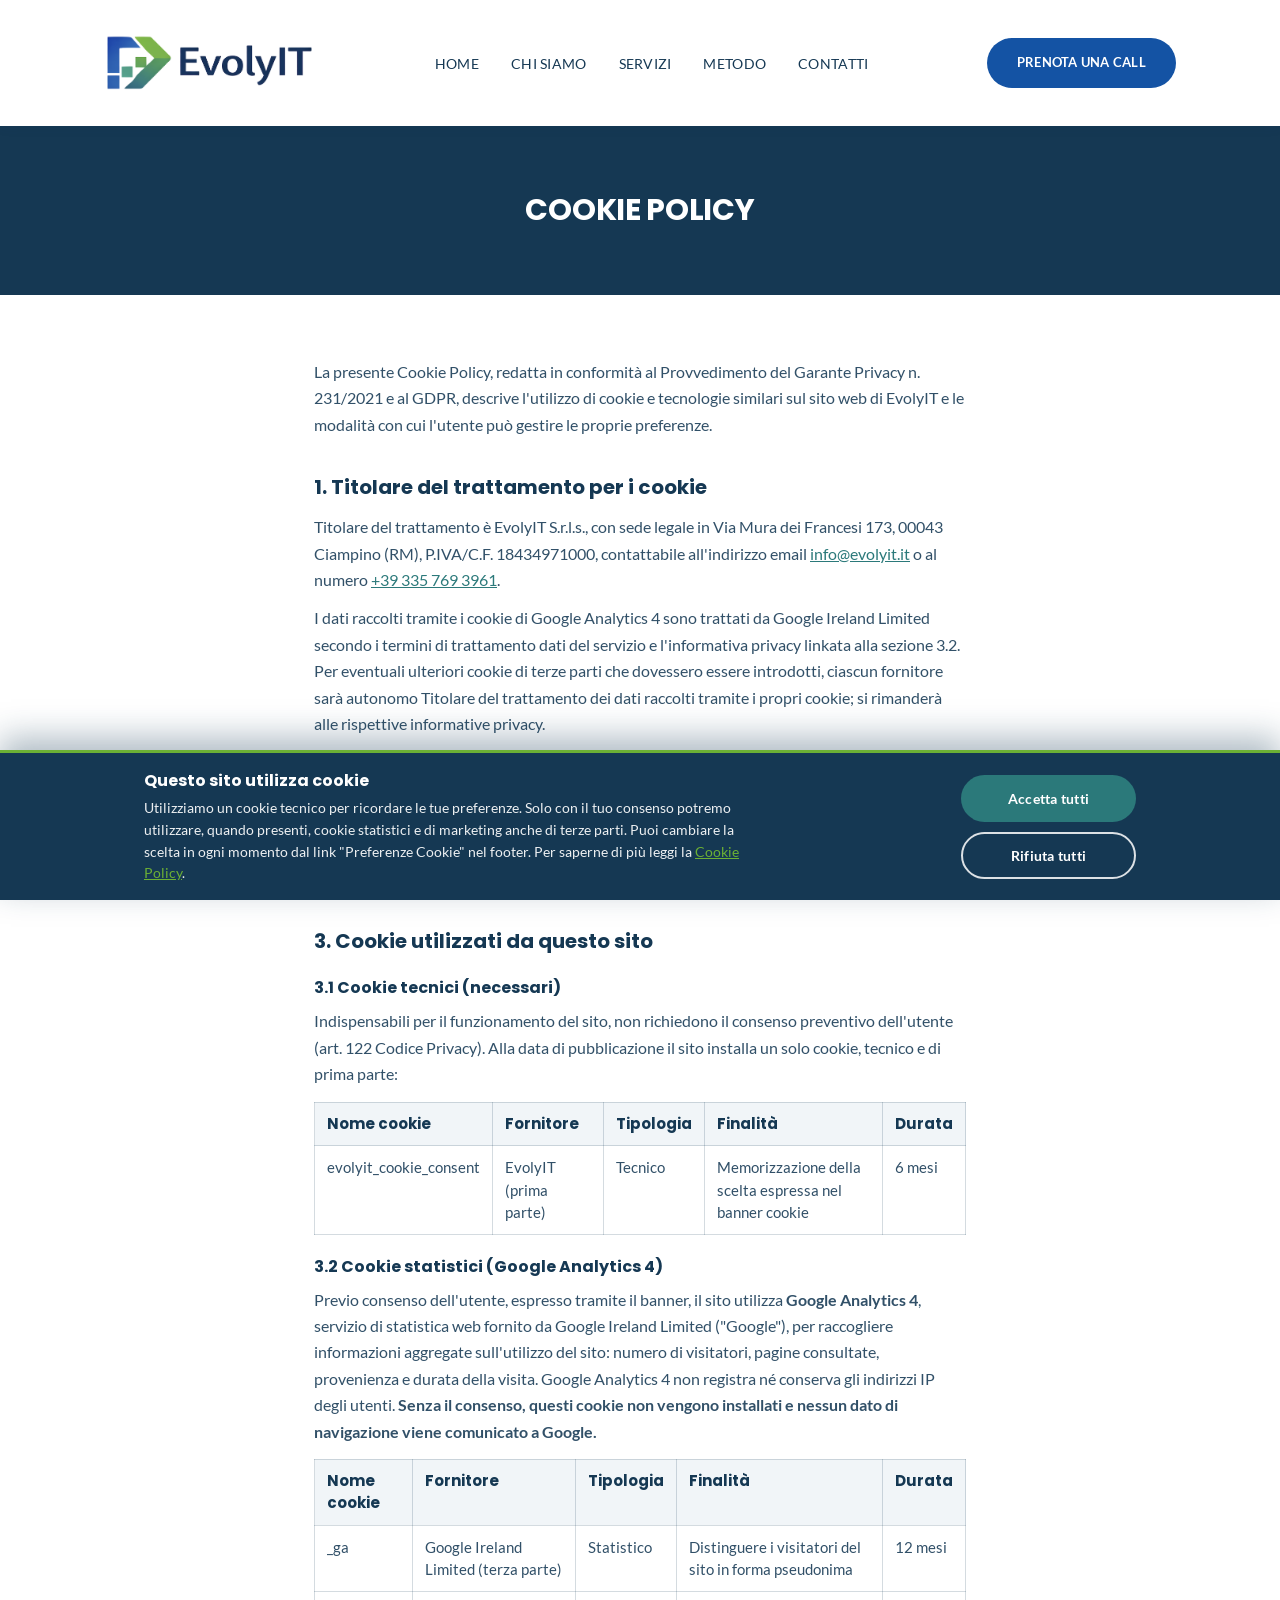
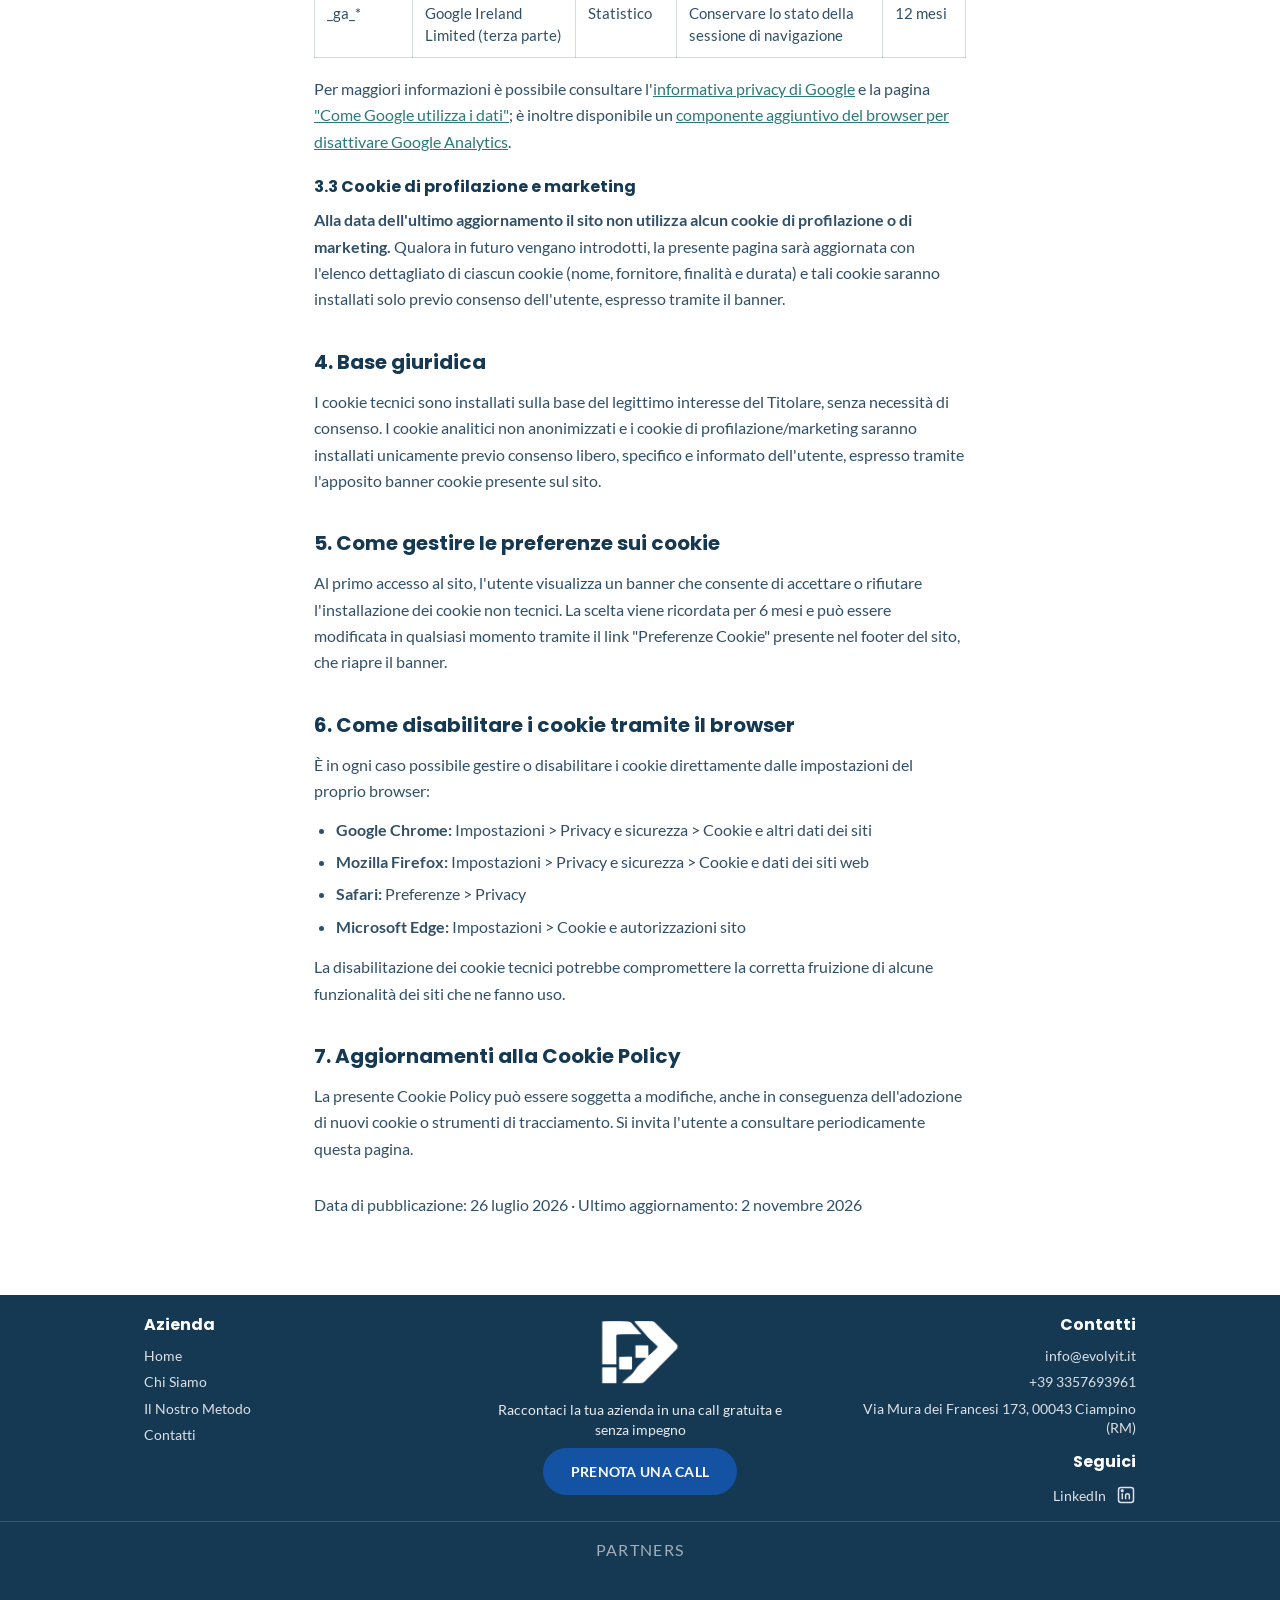
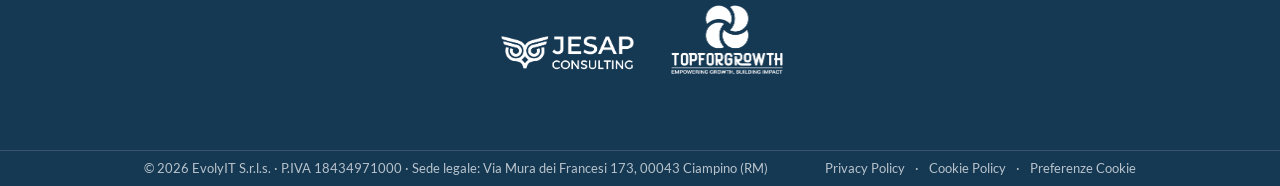
<file: cookie-policy.html>
<!DOCTYPE html>
<html lang="it">
<head>
  <meta charset="UTF-8">
  <meta name="viewport" content="width=device-width, initial-scale=1.0">
  <meta name="format-detection" content="telephone=no, address=no">
  <title>Cookie Policy | EvolyIT</title>
  <meta name="description" content="Cookie Policy del sito EvolyIT: quali cookie utilizza il sito e come gestire le preferenze del proprio browser.">

  <link rel="icon" href="favicon.ico" sizes="any">
  <link rel="icon" type="image/png" sizes="32x32" href="favicon-32x32.png">
  <link rel="icon" type="image/png" sizes="16x16" href="favicon-16x16.png">
  <link rel="apple-touch-icon" sizes="180x180" href="apple-touch-icon.png">
  <link rel="manifest" href="site.webmanifest">
  <meta name="theme-color" content="#153853">
  <link rel="stylesheet" href="assets/fonts/fonts.css">

  <link rel="stylesheet" href="style.css">
</head>
<body>
  <a class="skip-link" href="#main">Vai al contenuto</a>

  <header class="site-header">
    <div class="container">
      <a class="logo" href="index.html#home" aria-label="EvolyIT, torna alla home">
        <img class="logo__img" src="assets/images/logo2-evolyit.png" alt="">
      </a>

      <button class="nav-toggle" type="button" aria-expanded="false" aria-controls="main-nav">
        <span class="nav-toggle__bar"></span>
        <span class="visually-hidden">Apri il menu di navigazione</span>
      </button>

      <nav class="main-nav" id="main-nav" aria-label="Navigazione principale">
        <ul class="main-nav__list">
          <li><a href="index.html#home">HOME</a></li>
          <li><a href="chi-siamo.html">CHI SIAMO</a></li>
          <li><a href="servizi.html">SERVIZI</a></li>
          <li><a href="metodo.html">METODO</a></li>
          <li><a href="contatti.html">CONTATTI</a></li>
        </ul>
      </nav>

      <a class="btn btn-primary header-cta" href="contatti.html">PRENOTA UNA CALL</a>
    </div>
  </header>

  <main id="main">
    <section class="page-banner">
      <div class="container">
        <h1 class="page-banner__title">COOKIE POLICY</h1>
      </div>
    </section>

    <section class="legal" aria-label="Cookie Policy">
      <div class="container">
        <p>La presente Cookie Policy, redatta in conformità al Provvedimento del Garante Privacy n. 231/2021 e al GDPR, descrive l'utilizzo di cookie e tecnologie similari sul sito web di EvolyIT e le modalità con cui l'utente può gestire le proprie preferenze.</p>

        <h2>1. Titolare del trattamento per i cookie</h2>
        <p>Titolare del trattamento è EvolyIT S.r.l.s., con sede legale in Via Mura dei Francesi 173, 00043 Ciampino (RM), P.IVA/C.F. 18434971000, contattabile all'indirizzo email <a href="mailto:info@evolyit.it">info@evolyit.it</a> o al numero <a href="tel:+393357693961">+39 335 769 3961</a>.</p>
        <p>I dati raccolti tramite i cookie di Google Analytics 4 sono trattati da Google Ireland Limited secondo i termini di trattamento dati del servizio e l'informativa privacy linkata alla sezione 3.2. Per eventuali ulteriori cookie di terze parti che dovessero essere introdotti, ciascun fornitore sarà autonomo Titolare del trattamento dei dati raccolti tramite i propri cookie; si rimanderà alle rispettive informative privacy.</p>

        <h2>2. Cosa sono i cookie</h2>
        <p>I cookie sono piccoli file di testo che i siti visitati inviano al terminale dell'utente (computer, tablet, smartphone), memorizzati per essere ritrasmessi agli stessi siti alla visita successiva. Possono essere "tecnici" o "di profilazione", "di prima parte" o "di terze parti".</p>

        <h2>3. Cookie utilizzati da questo sito</h2>

        <h3>3.1 Cookie tecnici (necessari)</h3>
        <p>Indispensabili per il funzionamento del sito, non richiedono il consenso preventivo dell'utente (art. 122 Codice Privacy). Alla data di pubblicazione il sito installa un solo cookie, tecnico e di prima parte:</p>
        <div class="legal__table-wrap">
          <table>
            <thead>
              <tr>
                <th scope="col">Nome cookie</th>
                <th scope="col">Fornitore</th>
                <th scope="col">Tipologia</th>
                <th scope="col">Finalità</th>
                <th scope="col">Durata</th>
              </tr>
            </thead>
            <tbody>
              <tr>
                <td>evolyit_cookie_consent</td>
                <td>EvolyIT (prima parte)</td>
                <td>Tecnico</td>
                <td>Memorizzazione della scelta espressa nel banner cookie</td>
                <td>6 mesi</td>
              </tr>
            </tbody>
          </table>
        </div>

        <h3>3.2 Cookie statistici (Google Analytics 4)</h3>
        <p>Previo consenso dell'utente, espresso tramite il banner, il sito utilizza <strong>Google Analytics 4</strong>, servizio di statistica web fornito da Google Ireland Limited ("Google"), per raccogliere informazioni aggregate sull'utilizzo del sito: numero di visitatori, pagine consultate, provenienza e durata della visita. Google Analytics 4 non registra né conserva gli indirizzi IP degli utenti. <strong>Senza il consenso, questi cookie non vengono installati e nessun dato di navigazione viene comunicato a Google.</strong></p>
        <div class="legal__table-wrap">
          <table>
            <thead>
              <tr>
                <th scope="col">Nome cookie</th>
                <th scope="col">Fornitore</th>
                <th scope="col">Tipologia</th>
                <th scope="col">Finalità</th>
                <th scope="col">Durata</th>
              </tr>
            </thead>
            <tbody>
              <tr>
                <td>_ga</td>
                <td>Google Ireland Limited (terza parte)</td>
                <td>Statistico</td>
                <td>Distinguere i visitatori del sito in forma pseudonima</td>
                <td>12 mesi</td>
              </tr>
              <tr>
                <td>_ga_*</td>
                <td>Google Ireland Limited (terza parte)</td>
                <td>Statistico</td>
                <td>Conservare lo stato della sessione di navigazione</td>
                <td>12 mesi</td>
              </tr>
            </tbody>
          </table>
        </div>
        <p>Per maggiori informazioni è possibile consultare l'<a href="https://policies.google.com/privacy" target="_blank" rel="noopener noreferrer">informativa privacy di Google</a> e la pagina <a href="https://policies.google.com/technologies/partner-sites" target="_blank" rel="noopener noreferrer">"Come Google utilizza i dati"</a>; è inoltre disponibile un <a href="https://tools.google.com/dlpage/gaoptout" target="_blank" rel="noopener noreferrer">componente aggiuntivo del browser per disattivare Google Analytics</a>.</p>

        <h3>3.3 Cookie di profilazione e marketing</h3>
        <p><strong>Alla data dell'ultimo aggiornamento il sito non utilizza alcun cookie di profilazione o di marketing.</strong> Qualora in futuro vengano introdotti, la presente pagina sarà aggiornata con l'elenco dettagliato di ciascun cookie (nome, fornitore, finalità e durata) e tali cookie saranno installati solo previo consenso dell'utente, espresso tramite il banner.</p>
       
        <h2>4. Base giuridica</h2>
        <p>I cookie tecnici sono installati sulla base del legittimo interesse del Titolare, senza necessità di consenso. I cookie analitici non anonimizzati e i cookie di profilazione/marketing saranno installati unicamente previo consenso libero, specifico e informato dell'utente, espresso tramite l'apposito banner cookie presente sul sito.</p>

        <h2>5. Come gestire le preferenze sui cookie</h2>
        <p>Al primo accesso al sito, l'utente visualizza un banner che consente di accettare o rifiutare l'installazione dei cookie non tecnici. La scelta viene ricordata per 6 mesi e può essere modificata in qualsiasi momento tramite il link "Preferenze Cookie" presente nel footer del sito, che riapre il banner.</p>

        <h2>6. Come disabilitare i cookie tramite il browser</h2>
        <p>È in ogni caso possibile gestire o disabilitare i cookie direttamente dalle impostazioni del proprio browser:</p>
        <ul>
          <li><strong>Google Chrome:</strong> Impostazioni &gt; Privacy e sicurezza &gt; Cookie e altri dati dei siti</li>
          <li><strong>Mozilla Firefox:</strong> Impostazioni &gt; Privacy e sicurezza &gt; Cookie e dati dei siti web</li>
          <li><strong>Safari:</strong> Preferenze &gt; Privacy</li>
          <li><strong>Microsoft Edge:</strong> Impostazioni &gt; Cookie e autorizzazioni sito</li>
        </ul>
        <p>La disabilitazione dei cookie tecnici potrebbe compromettere la corretta fruizione di alcune funzionalità dei siti che ne fanno uso.</p>

        <h2>7. Aggiornamenti alla Cookie Policy</h2>
        <p>La presente Cookie Policy può essere soggetta a modifiche, anche in conseguenza dell'adozione di nuovi cookie o strumenti di tracciamento. Si invita l'utente a consultare periodicamente questa pagina.</p>

        <p class="legal__updated">Data di pubblicazione: 26 luglio 2026 · Ultimo aggiornamento: 2 novembre 2026</p>
      </div>
    </section>
  </main>

  <footer class="site-footer" id="contatti">
    <div class="container">
      <div class="footer__grid">
        <nav class="footer__menus" aria-label="Navigazione nel footer">
          <div class="footer__col">
            <h3 class="footer__heading">Azienda</h3>
            <ul class="footer__list">
              <li><a href="index.html#home">Home</a></li>
              <li><a href="chi-siamo.html">Chi Siamo</a></li>
              <li><a href="metodo.html">Il Nostro Metodo</a></li>
              <li><a href="contatti.html">Contatti</a></li>
            </ul>
          </div>
        </nav>

        <div class="footer__brand">
          <a class="logo footer__brand-badge" href="index.html#home" aria-label="EvolyIT, torna alla home">
            <img class="logo__img" src="assets/images/simbolo2.png" alt="">
          </a>
          <p class="footer__tagline">Raccontaci la tua azienda in una call gratuita e senza impegno</p>
          <a class="btn btn-primary footer__cta" href="contatti.html">PRENOTA UNA CALL</a>
        </div>

        <div class="footer__col footer__col--contacts">
          <h3 class="footer__heading">Contatti</h3>
          <ul class="footer__list">
            <li><a href="mailto:info@evolyit.it" aria-label="Scrivi a info@evolyit.it">info@evolyit.it</a></li>
            <li><a href="tel:+393357693961" aria-label="Chiama il numero +39 3357693961">+39 3357693961</a></li>
            <li class="footer__address">Via Mura dei Francesi 173, 00043 Ciampino (RM)</li>
          </ul>
          <h3 class="footer__heading footer__heading--follow">Seguici</h3>
          <a class="footer__list-link" href="https://www.linkedin.com/company/evolyit.it/" target="_blank" rel="noopener noreferrer">
            <svg viewBox="0 0 24 24" fill="none" stroke="currentColor" stroke-width="1.8" aria-hidden="true">
              <rect x="3" y="3" width="18" height="18" rx="3"/>
              <line x1="7.5" y1="10" x2="7.5" y2="17"/>
              <circle cx="7.5" cy="6.8" r="1"/>
              <path d="M11.5 17v-4.2c0-1.5 1-2.3 2.3-2.3 1.2 0 2.2.8 2.2 2.3V17"/>
            </svg>
            <span>LinkedIn</span>
          </a>
        </div>
      </div>
    </div>

    <div class="footer__partners">
      <div class="container">
        <p class="footer__partners-title">PARTNERS</p>
        <ul class="footer__partners-list">
          <li class="footer__partner"><img class="footer__partner-img" src="assets/images/JESAP_consulting_bianco.png" alt="JESAP Consulting"></li>
          <li class="footer__partner"><img class="footer__partner-img" src="assets/images/logo-top4growth-white.png" alt="TOPFORGROWTH"></li>
        </ul>
      </div>
    </div>

    <div class="footer__bottom">
      <div class="container">
        <p>© 2026 EvolyIT S.r.l.s. · P.IVA 18434971000 · Sede legale: Via Mura dei Francesi 173, 00043 Ciampino (RM)</p>
        <nav class="footer__legal" aria-label="Informative legali">
          <a href="privacy-policy.html">Privacy Policy</a>
          <span aria-hidden="true">·</span>
          <a href="cookie-policy.html" aria-current="page">Cookie Policy</a>
          <span aria-hidden="true">·</span>
          <a href="cookie-policy.html" data-cookie-prefs>Preferenze Cookie</a>
        </nav>
      </div>
    </div>
  </footer>

  <script src="script.js"></script>
</body>
</html>
</file>
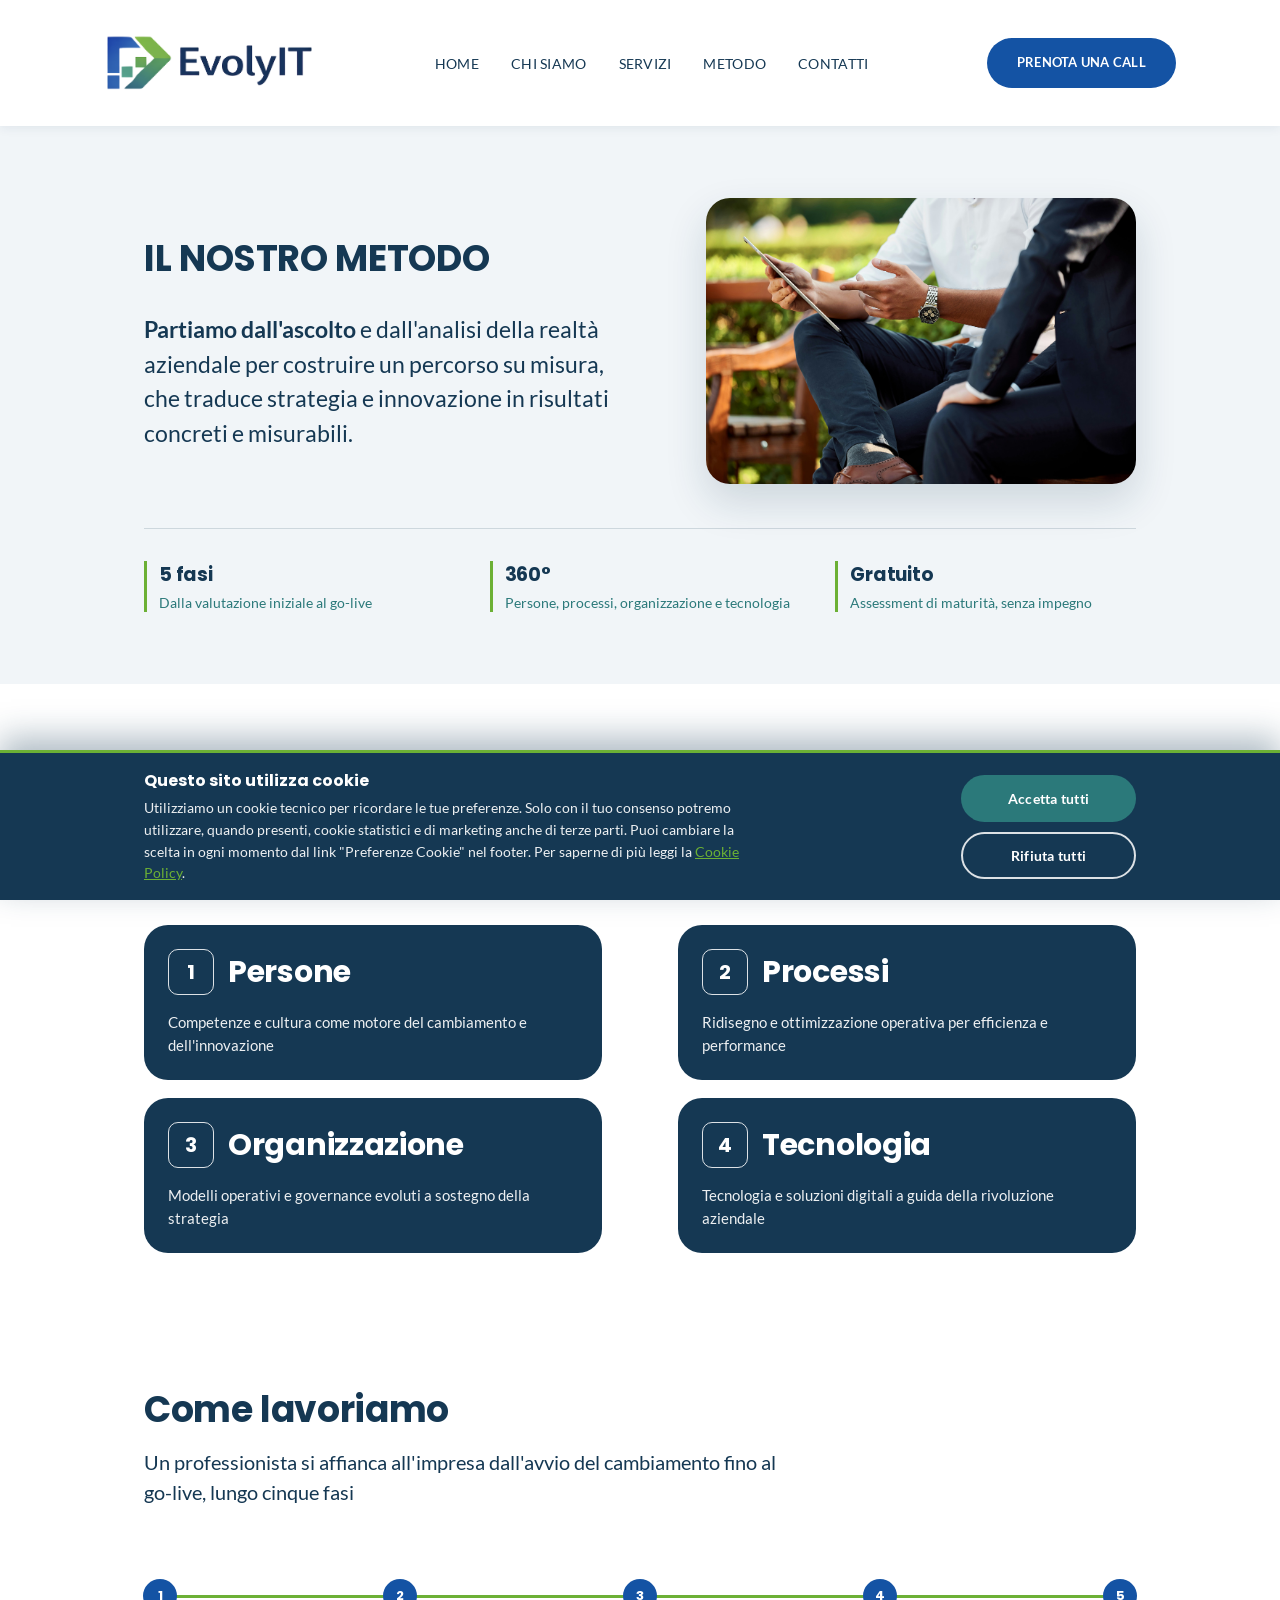
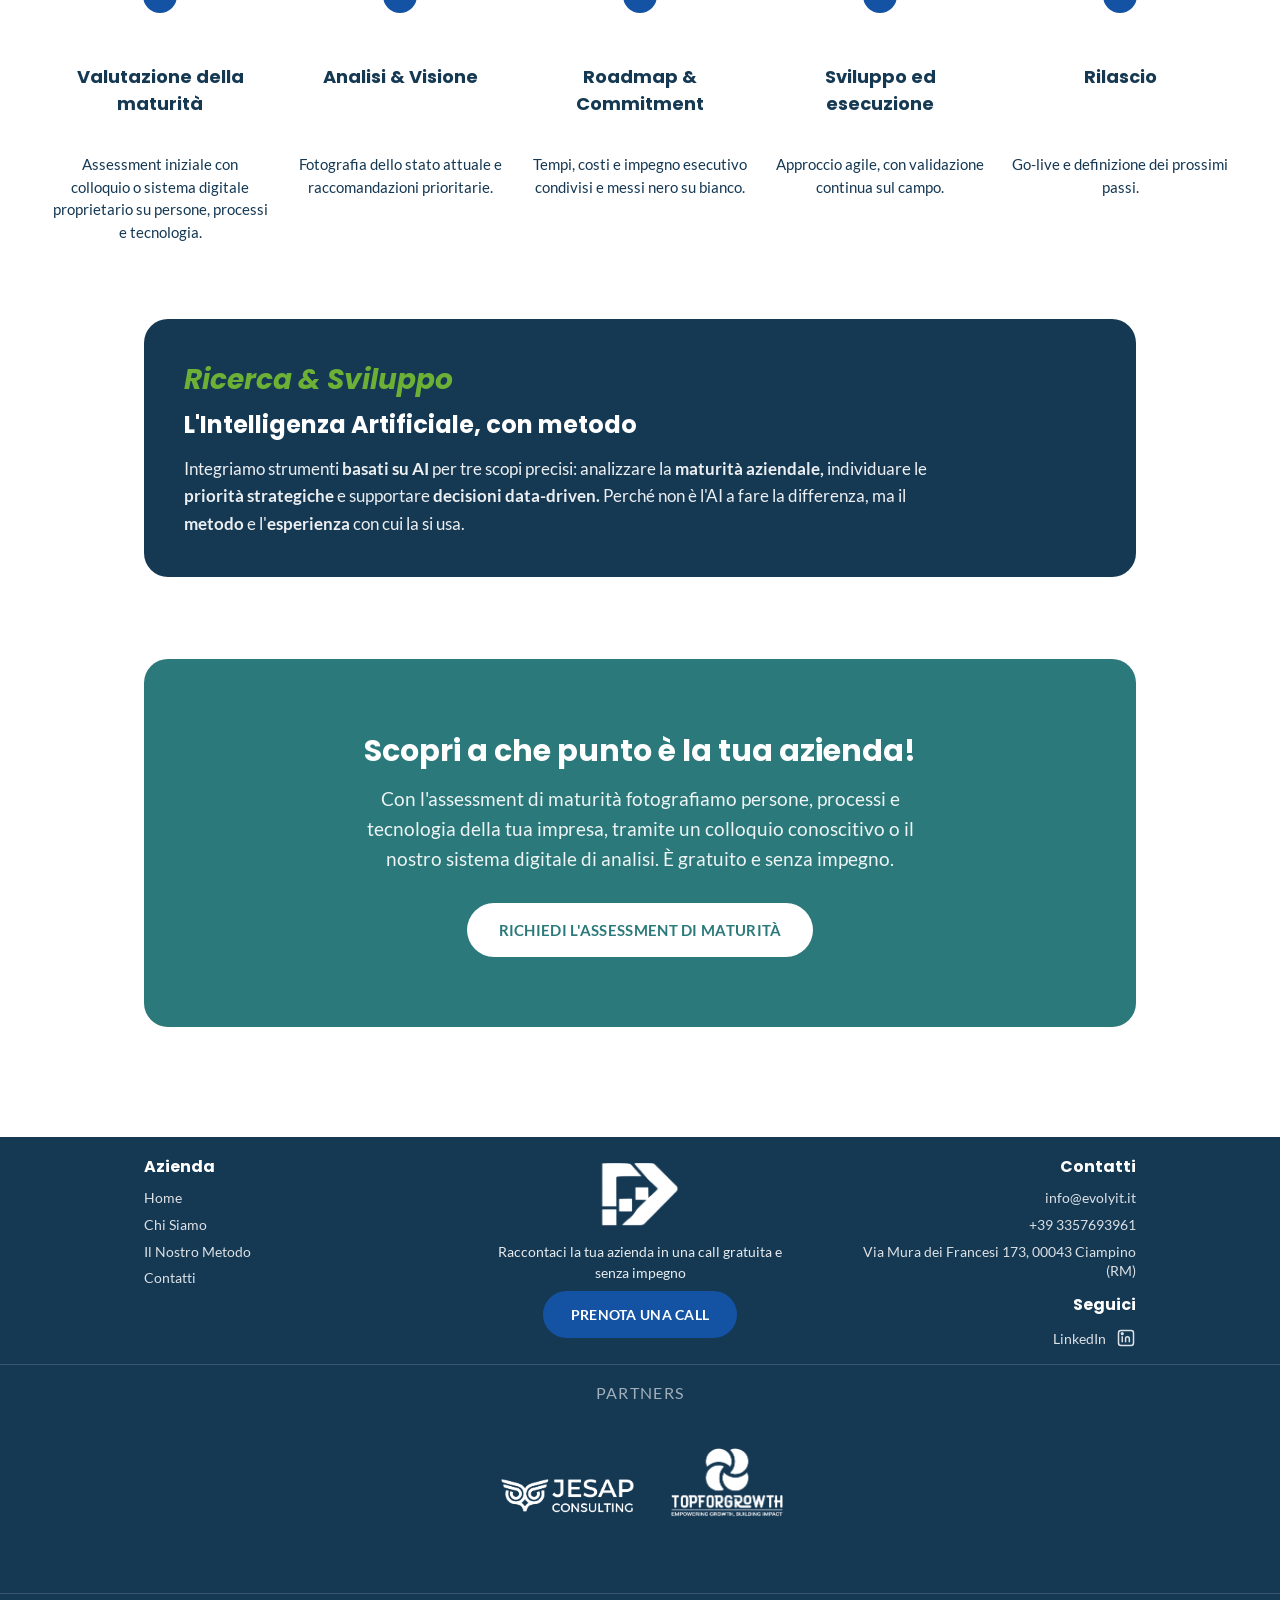
<file: metodo.html>
<!DOCTYPE html>
<html lang="it">
<head>
  <meta charset="UTF-8">
  <meta name="viewport" content="width=device-width, initial-scale=1.0">
  <meta name="format-detection" content="telephone=no, address=no">
  <title>Metodo | EvolyIT</title>
  <meta name="description" content="Il metodo EvolyIT: un percorso su misura in cinque fasi che traduce strategia e innovazione in risultati concreti e misurabili.">

  <link rel="icon" href="favicon.ico" sizes="any">
  <link rel="icon" type="image/png" sizes="32x32" href="favicon-32x32.png">
  <link rel="icon" type="image/png" sizes="16x16" href="favicon-16x16.png">
  <link rel="apple-touch-icon" sizes="180x180" href="apple-touch-icon.png">
  <link rel="manifest" href="site.webmanifest">
  <meta name="theme-color" content="#153853">
  <link rel="stylesheet" href="assets/fonts/fonts.css">

  <link rel="stylesheet" href="style.css">
</head>
<body>
  <a class="skip-link" href="#main">Vai al contenuto</a>

  <header class="site-header">
    <div class="container">
      <a class="logo" href="index.html#home" aria-label="EvolyIT, torna alla home">
        <img class="logo__img" src="assets/images/logo2-evolyit.png" alt="">
      </a>

      <button class="nav-toggle" type="button" aria-expanded="false" aria-controls="main-nav">
        <span class="nav-toggle__bar"></span>
        <span class="visually-hidden">Apri il menu di navigazione</span>
      </button>

      <nav class="main-nav" id="main-nav" aria-label="Navigazione principale">
        <ul class="main-nav__list">
          <li><a href="index.html#home">HOME</a></li>
          <li><a href="chi-siamo.html">CHI SIAMO</a></li>
          <li><a href="servizi.html">SERVIZI</a></li>
          <li><a href="metodo.html" aria-current="page">METODO</a></li>
          <li><a href="contatti.html">CONTATTI</a></li>
        </ul>
      </nav>

      <a class="btn btn-primary header-cta" href="contatti.html">PRENOTA UNA CALL</a>
    </div>
  </header>

  <main id="main" class="metodo-main">
    <section class="metodo-hero">
      <div class="container">
        <div class="metodo-hero__grid">
          <div class="metodo-hero__content">
            <h1 class="metodo-title">IL NOSTRO METODO</h1>
            <p class="metodo-intro__text"><strong>Partiamo dall'ascolto</strong> e dall'analisi della realtà aziendale per costruire un percorso su misura, che traduce strategia e innovazione in risultati concreti e misurabili.</p>
          </div>

          <img class="metodo-intro__img" src="assets/images/metodo-ascolto.jpg" alt="Due professionisti confrontano dati su un tablet, seduti su una panchina all'aperto" width="1186" height="789">
        </div>

        <ul class="metodo-facts">
          <li class="metodo-fact">
            <span class="metodo-fact__value">5 fasi</span>
            <span class="metodo-fact__label">Dalla valutazione iniziale al go-live</span>
          </li>
          <li class="metodo-fact">
            <span class="metodo-fact__value">360°</span>
            <span class="metodo-fact__label">Persone, processi, organizzazione e tecnologia</span>
          </li>
          <li class="metodo-fact">
            <span class="metodo-fact__value">Gratuito</span>
            <span class="metodo-fact__label">Assessment di maturità, senza impegno</span>
          </li>
        </ul>
      </div>
    </section>

    <div class="container">
      <section class="metodo-section metodo-section--first" aria-labelledby="metodo-360-title">
        <h2 class="section-title" id="metodo-360-title">Operiamo a 360°</h2>
        <p class="metodo-section__lead">Un approccio integrato che connette strategia e risultati, agendo su tutti i fattori che influenzano la trasformazione.</p>

        <div class="metodo-360__grid">
          <div class="metodo-card">
            <div class="metodo-card__head">
              <span class="metodo-card__num">1</span>
              <h3 class="metodo-card__title">Persone</h3>
            </div>
            <p class="metodo-card__text">Competenze e cultura come motore del cambiamento e dell'innovazione</p>
          </div>
          <div class="metodo-card">
            <div class="metodo-card__head">
              <span class="metodo-card__num">2</span>
              <h3 class="metodo-card__title">Processi</h3>
            </div>
            <p class="metodo-card__text">Ridisegno e ottimizzazione operativa per efficienza e performance</p>
          </div>
          <div class="metodo-card">
            <div class="metodo-card__head">
              <span class="metodo-card__num">3</span>
              <h3 class="metodo-card__title">Organizzazione</h3>
            </div>
            <p class="metodo-card__text">Modelli operativi e governance evoluti a sostegno della strategia</p>
          </div>
          <div class="metodo-card">
            <div class="metodo-card__head">
              <span class="metodo-card__num">4</span>
              <h3 class="metodo-card__title">Tecnologia</h3>
            </div>
            <p class="metodo-card__text">Tecnologia e soluzioni digitali a guida della rivoluzione aziendale</p>
          </div>
        </div>
      </section>

      <section class="metodo-section" aria-labelledby="metodo-fasi-title">
        <h2 class="section-title section-title--lg" id="metodo-fasi-title">Come lavoriamo</h2>
        <p class="metodo-section__lead">Un professionista si affianca all'impresa dall'avvio del cambiamento fino al <br>go-live, lungo cinque fasi</p>

        <ol class="metodo-timeline">
          <li class="metodo-timeline__step">
            <span class="metodo-timeline__dot">1</span>
            <div class="metodo-timeline__content">
              <h3>Valutazione della maturità</h3>
              <p>Assessment iniziale con colloquio o sistema digitale proprietario su persone, processi e tecnologia.</p>
            </div>
          </li>
          <li class="metodo-timeline__step">
            <span class="metodo-timeline__dot">2</span>
            <div class="metodo-timeline__content">
              <h3>Analisi &amp; Visione</h3>
              <p>Fotografia dello stato attuale e raccomandazioni prioritarie.</p>
            </div>
          </li>
          <li class="metodo-timeline__step">
            <span class="metodo-timeline__dot">3</span>
            <div class="metodo-timeline__content">
              <h3>Roadmap &amp; Commitment</h3>
              <p>Tempi, costi e impegno esecutivo condivisi e messi nero su bianco.</p>
            </div>
          </li>
          <li class="metodo-timeline__step">
            <span class="metodo-timeline__dot">4</span>
            <div class="metodo-timeline__content">
              <h3>Sviluppo ed esecuzione</h3>
              <p>Approccio agile, con validazione continua sul campo.</p>
            </div>
          </li>
          <li class="metodo-timeline__step">
            <span class="metodo-timeline__dot">5</span>
            <div class="metodo-timeline__content">
              <h3>Rilascio</h3>
              <p>Go-live e definizione dei prossimi passi.</p>
            </div>
          </li>
        </ol>
      </section>

      <section class="metodo-rs" aria-labelledby="metodo-rs-title">
        <p class="metodo-rs__kicker">Ricerca &amp; Sviluppo</p>
        <h2 class="metodo-rs__title" id="metodo-rs-title">L'Intelligenza Artificiale, con metodo</h2>
        <p class="metodo-rs__text">Integriamo strumenti <strong>basati su AI</strong> per tre scopi precisi: analizzare la <strong>maturità aziendale,</strong> individuare le <strong>priorità strategiche</strong> e supportare <strong>decisioni data-driven.</strong> Perché non è l'AI a fare la differenza, ma il<strong> metodo</strong> e l'<strong>esperienza</strong> con cui la si usa.</p>
      </section>

      <div class="cta-banner">
        <h2 class="cta-banner__title">Scopri a che punto è la tua azienda!</h2>
        <p class="cta-banner__text">Con l'assessment di maturità fotografiamo persone, processi e tecnologia della tua impresa, tramite un colloquio conoscitivo o il nostro sistema digitale di analisi. È gratuito e senza impegno.</p>
        <a class="btn btn-light" href="contatti.html#assessment">RICHIEDI L'ASSESSMENT DI MATURITÀ</a>
      </div>
    </div>
  </main>

  <footer class="site-footer" id="contatti">
    <div class="container">
      <div class="footer__grid">
        <nav class="footer__menus" aria-label="Navigazione nel footer">
          <div class="footer__col">
            <h3 class="footer__heading">Azienda</h3>
            <ul class="footer__list">
              <li><a href="index.html#home">Home</a></li>
              <li><a href="chi-siamo.html">Chi Siamo</a></li>
              <li><a href="metodo.html">Il Nostro Metodo</a></li>
              <li><a href="contatti.html">Contatti</a></li>
            </ul>
          </div>
        </nav>

        <div class="footer__brand">
          <a class="logo footer__brand-badge" href="index.html#home" aria-label="EvolyIT, torna alla home">
            <img class="logo__img" src="assets/images/simbolo2.png" alt="">
          </a>
          <p class="footer__tagline">Raccontaci la tua azienda in una call gratuita e senza impegno</p>
          <a class="btn btn-primary footer__cta" href="contatti.html">PRENOTA UNA CALL</a>
        </div>

        <div class="footer__col footer__col--contacts">
          <h3 class="footer__heading">Contatti</h3>
          <ul class="footer__list">
            <li><a href="mailto:info@evolyit.it" aria-label="Scrivi a info@evolyit.it">info@evolyit.it</a></li>
            <li><a href="tel:+393357693961" aria-label="Chiama il numero +39 3357693961">+39 3357693961</a></li>
            <li class="footer__address">Via Mura dei Francesi 173, 00043 Ciampino (RM)</li>
          </ul>
          <h3 class="footer__heading footer__heading--follow">Seguici</h3>
          <a class="footer__list-link" href="https://www.linkedin.com/company/evolyit.it/" target="_blank" rel="noopener noreferrer">
            <svg viewBox="0 0 24 24" fill="none" stroke="currentColor" stroke-width="1.8" aria-hidden="true">
              <rect x="3" y="3" width="18" height="18" rx="3"/>
              <line x1="7.5" y1="10" x2="7.5" y2="17"/>
              <circle cx="7.5" cy="6.8" r="1"/>
              <path d="M11.5 17v-4.2c0-1.5 1-2.3 2.3-2.3 1.2 0 2.2.8 2.2 2.3V17"/>
            </svg>
            <span>LinkedIn</span>
          </a>
        </div>
      </div>
    </div>

    <div class="footer__partners">
      <div class="container">
        <p class="footer__partners-title">PARTNERS</p>
        <ul class="footer__partners-list">
          <li class="footer__partner"><img class="footer__partner-img" src="assets/images/JESAP_consulting_bianco.png" alt="JESAP Consulting"></li>
          <li class="footer__partner"><img class="footer__partner-img" src="assets/images/logo-top4growth-white.png" alt="TOPFORGROWTH"></li>
        </ul>
      </div>
    </div>

    <div class="footer__bottom">
      <div class="container">
        <p>© 2026 EvolyIT S.r.l.s. · P.IVA 18434971000 · Sede legale: Via Mura dei Francesi 173, 00043 Ciampino (RM)</p>
        <nav class="footer__legal" aria-label="Informative legali">
          <a href="privacy-policy.html">Privacy Policy</a>
          <span aria-hidden="true">·</span>
          <a href="cookie-policy.html">Cookie Policy</a>
          <span aria-hidden="true">·</span>
          <a href="cookie-policy.html" data-cookie-prefs>Preferenze Cookie</a>
        </nav>
      </div>
    </div>
  </footer>

  <script src="script.js"></script>
</body>
</html>
</file>
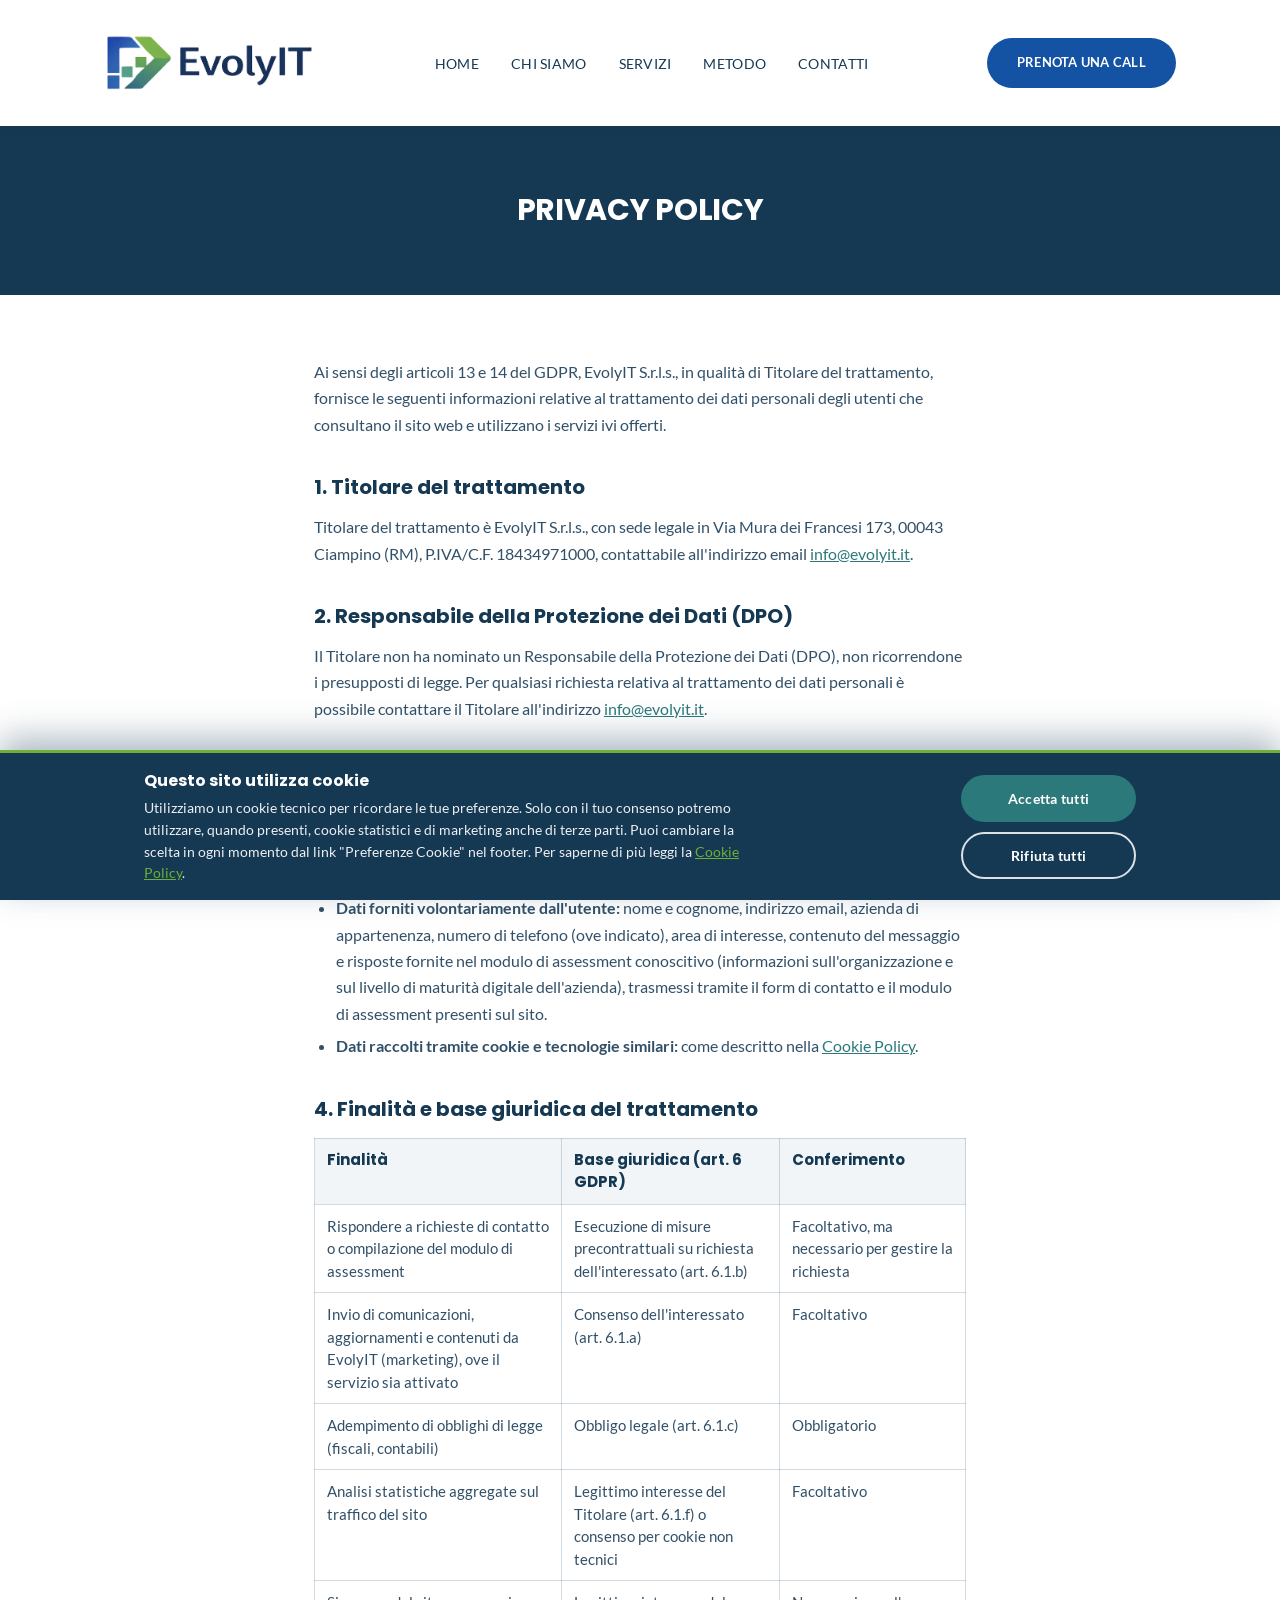
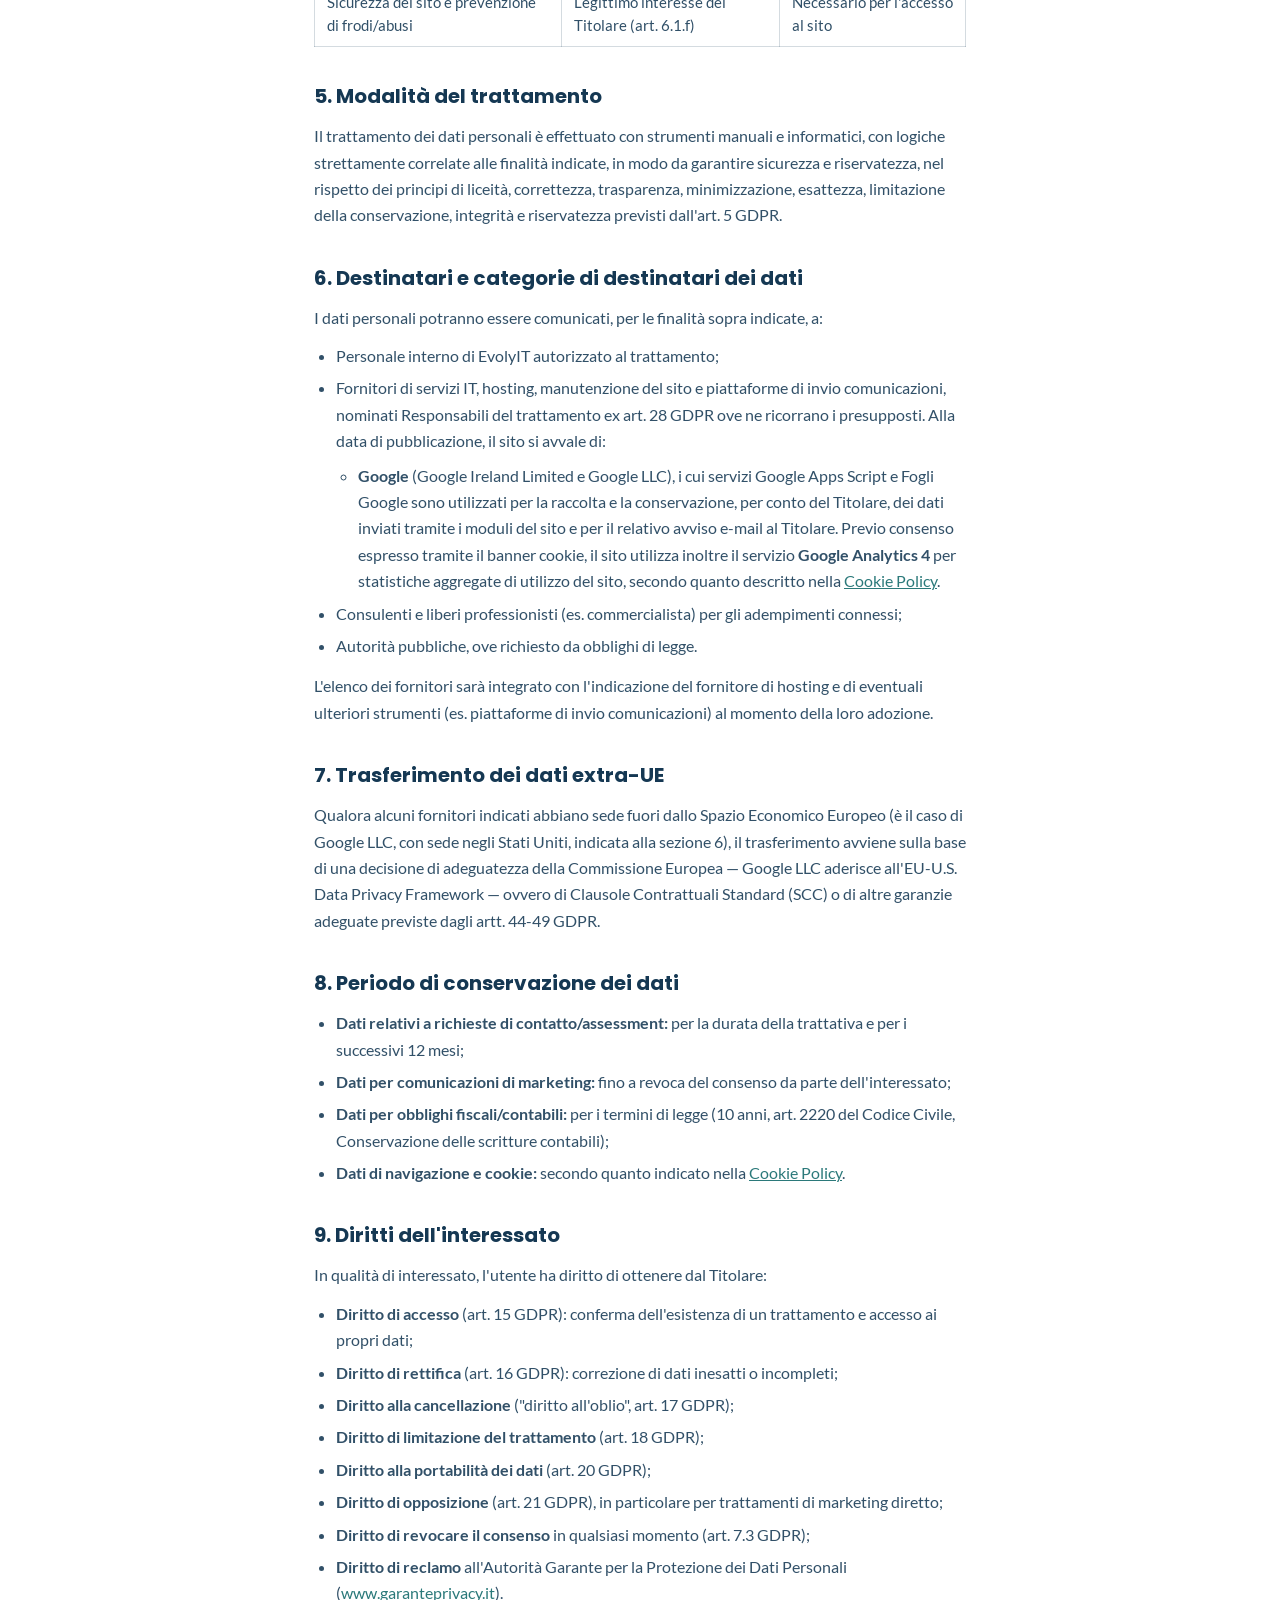
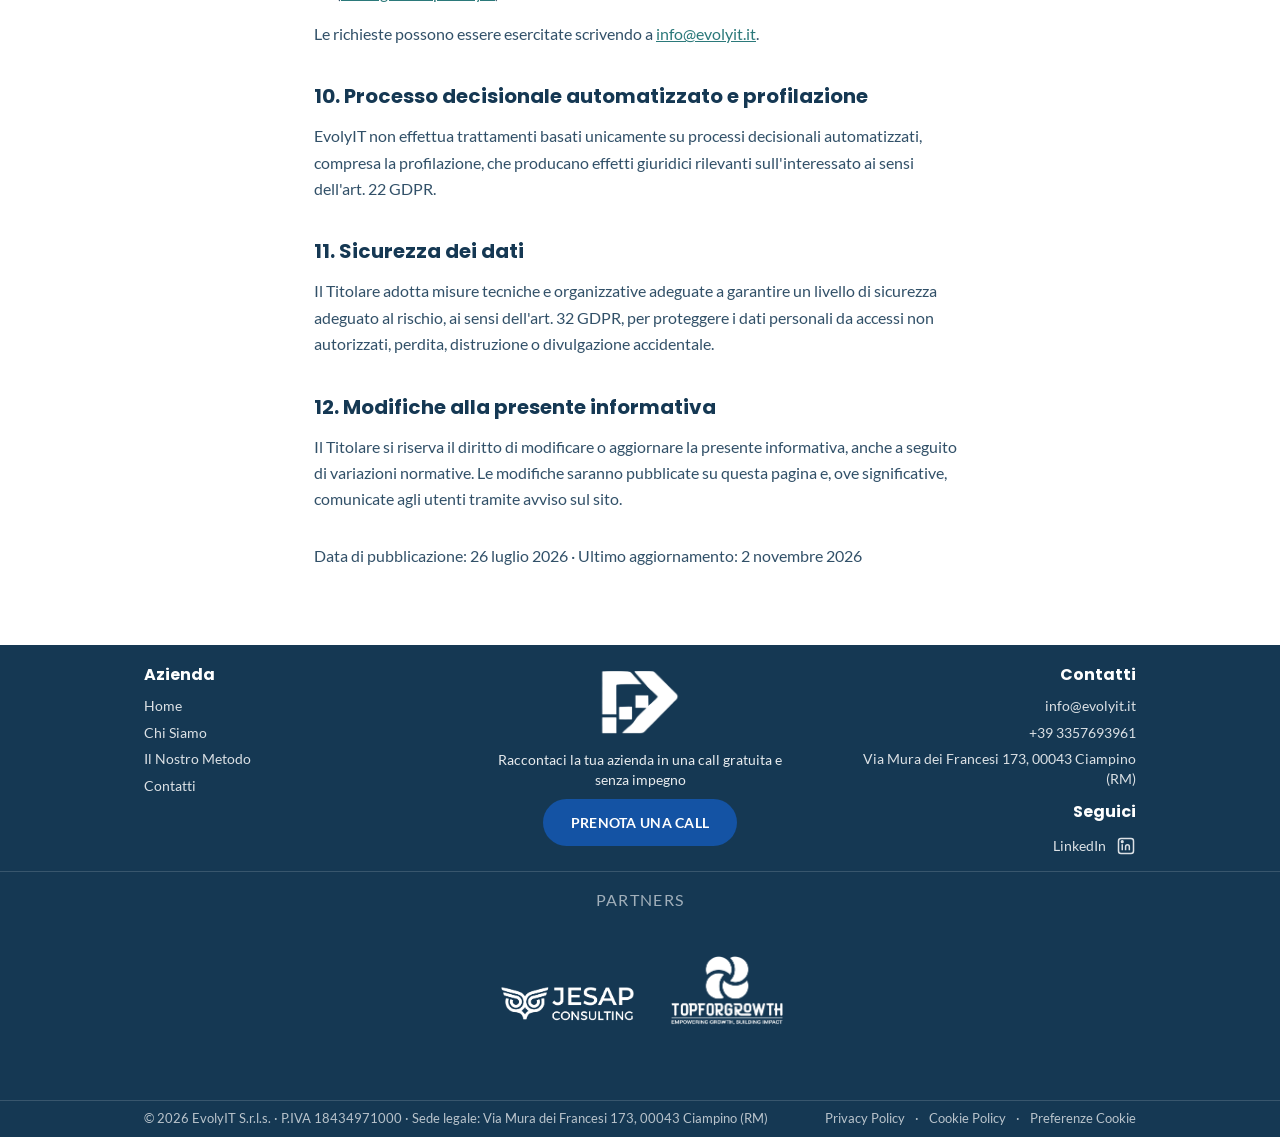
<file: privacy-policy.html>
<!DOCTYPE html>
<html lang="it">
<head>
  <meta charset="UTF-8">
  <meta name="viewport" content="width=device-width, initial-scale=1.0">
  <meta name="format-detection" content="telephone=no, address=no">
  <title>Privacy Policy | EvolyIT</title>
  <meta name="description" content="Informativa sul trattamento dei dati personali degli utenti del sito EvolyIT, ai sensi degli articoli 13 e 14 del GDPR.">

  <link rel="icon" href="favicon.ico" sizes="any">
  <link rel="icon" type="image/png" sizes="32x32" href="favicon-32x32.png">
  <link rel="icon" type="image/png" sizes="16x16" href="favicon-16x16.png">
  <link rel="apple-touch-icon" sizes="180x180" href="apple-touch-icon.png">
  <link rel="manifest" href="site.webmanifest">
  <meta name="theme-color" content="#153853">
  <link rel="stylesheet" href="assets/fonts/fonts.css">

  <link rel="stylesheet" href="style.css">
</head>
<body>
  <a class="skip-link" href="#main">Vai al contenuto</a>

  <header class="site-header">
    <div class="container">
      <a class="logo" href="index.html#home" aria-label="EvolyIT, torna alla home">
        <img class="logo__img" src="assets/images/logo2-evolyit.png" alt="">
      </a>

      <button class="nav-toggle" type="button" aria-expanded="false" aria-controls="main-nav">
        <span class="nav-toggle__bar"></span>
        <span class="visually-hidden">Apri il menu di navigazione</span>
      </button>

      <nav class="main-nav" id="main-nav" aria-label="Navigazione principale">
        <ul class="main-nav__list">
          <li><a href="index.html#home">HOME</a></li>
          <li><a href="chi-siamo.html">CHI SIAMO</a></li>
          <li><a href="servizi.html">SERVIZI</a></li>
          <li><a href="metodo.html">METODO</a></li>
          <li><a href="contatti.html">CONTATTI</a></li>
        </ul>
      </nav>

      <a class="btn btn-primary header-cta" href="contatti.html">PRENOTA UNA CALL</a>
    </div>
  </header>

  <main id="main">
    <section class="page-banner">
      <div class="container">
        <h1 class="page-banner__title">PRIVACY POLICY</h1>
      </div>
    </section>

    <section class="legal" aria-label="Informativa sul trattamento dei dati personali">
      <div class="container">
        <p>Ai sensi degli articoli 13 e 14 del GDPR, EvolyIT S.r.l.s., in qualità di Titolare del trattamento, fornisce le seguenti informazioni relative al trattamento dei dati personali degli utenti che consultano il sito web e utilizzano i servizi ivi offerti.</p>

        <h2>1. Titolare del trattamento</h2>
        <p>Titolare del trattamento è EvolyIT S.r.l.s., con sede legale in Via Mura dei Francesi 173, 00043 Ciampino (RM), P.IVA/C.F. 18434971000, contattabile all'indirizzo email <a href="mailto:info@evolyit.it">info@evolyit.it</a>.</p>

        <h2>2. Responsabile della Protezione dei Dati (DPO)</h2>
        <p>Il Titolare non ha nominato un Responsabile della Protezione dei Dati (DPO), non ricorrendone i presupposti di legge. Per qualsiasi richiesta relativa al trattamento dei dati personali è possibile contattare il Titolare all'indirizzo <a href="mailto:info@evolyit.it">info@evolyit.it</a>.</p>

        <h2>3. Tipologie di dati trattati</h2>
        <p>Il sito web di EvolyIT può raccogliere le seguenti categorie di dati personali:</p>
        <ul>
          <li><strong>Dati di navigazione:</strong> indirizzo IP, tipo di browser, sistema operativo, pagine visitate, data e ora di accesso, raccolti automaticamente durante la navigazione.</li>
          <li><strong>Dati forniti volontariamente dall'utente:</strong> nome e cognome, indirizzo email, azienda di appartenenza, numero di telefono (ove indicato), area di interesse, contenuto del messaggio e risposte fornite nel modulo di assessment conoscitivo (informazioni sull'organizzazione e sul livello di maturità digitale dell'azienda), trasmessi tramite il form di contatto e il modulo di assessment presenti sul sito.</li>
          <li><strong>Dati raccolti tramite cookie e tecnologie similari:</strong> come descritto nella <a href="cookie-policy.html">Cookie Policy</a>.</li>
        </ul>

        <h2>4. Finalità e base giuridica del trattamento</h2>
        <div class="legal__table-wrap">
          <table>
            <thead>
              <tr>
                <th scope="col">Finalità</th>
                <th scope="col">Base giuridica (art. 6 GDPR)</th>
                <th scope="col">Conferimento</th>
              </tr>
            </thead>
            <tbody>
              <tr>
                <td>Rispondere a richieste di contatto o compilazione del modulo di assessment</td>
                <td>Esecuzione di misure precontrattuali su richiesta dell'interessato (art. 6.1.b)</td>
                <td>Facoltativo, ma necessario per gestire la richiesta</td>
              </tr>
              <tr>
                <td>Invio di comunicazioni, aggiornamenti e contenuti da EvolyIT (marketing), ove il servizio sia attivato</td>
                <td>Consenso dell'interessato (art. 6.1.a)</td>
                <td>Facoltativo</td>
              </tr>
              <tr>
                <td>Adempimento di obblighi di legge (fiscali, contabili)</td>
                <td>Obbligo legale (art. 6.1.c)</td>
                <td>Obbligatorio</td>
              </tr>
              <tr>
                <td>Analisi statistiche aggregate sul traffico del sito</td>
                <td>Legittimo interesse del Titolare (art. 6.1.f) o consenso per cookie non tecnici</td>
                <td>Facoltativo</td>
              </tr>
              <tr>
                <td>Sicurezza del sito e prevenzione di frodi/abusi</td>
                <td>Legittimo interesse del Titolare (art. 6.1.f)</td>
                <td>Necessario per l'accesso al sito</td>
              </tr>
            </tbody>
          </table>
        </div>

        <h2>5. Modalità del trattamento</h2>
        <p>Il trattamento dei dati personali è effettuato con strumenti manuali e informatici, con logiche strettamente correlate alle finalità indicate, in modo da garantire sicurezza e riservatezza, nel rispetto dei principi di liceità, correttezza, trasparenza, minimizzazione, esattezza, limitazione della conservazione, integrità e riservatezza previsti dall'art. 5 GDPR.</p>

        <h2>6. Destinatari e categorie di destinatari dei dati</h2>
        <p>I dati personali potranno essere comunicati, per le finalità sopra indicate, a:</p>
        <ul>
          <li>Personale interno di EvolyIT autorizzato al trattamento;</li>
          <li>Fornitori di servizi IT, hosting, manutenzione del sito e piattaforme di invio comunicazioni, nominati Responsabili del trattamento ex art. 28 GDPR ove ne ricorrano i presupposti. Alla data di pubblicazione, il sito si avvale di:
            <ul>
              <li><strong>Google</strong> (Google Ireland Limited e Google LLC), i cui servizi Google Apps Script e Fogli Google sono utilizzati per la raccolta e la conservazione, per conto del Titolare, dei dati inviati tramite i moduli del sito e per il relativo avviso e-mail al Titolare. Previo consenso espresso tramite il banner cookie, il sito utilizza inoltre il servizio <strong>Google Analytics 4</strong> per statistiche aggregate di utilizzo del sito, secondo quanto descritto nella <a href="cookie-policy.html">Cookie Policy</a>.</li>
            </ul>

          </li>
          <li>Consulenti e liberi professionisti (es. commercialista) per gli adempimenti connessi;</li>
          <li>Autorità pubbliche, ove richiesto da obblighi di legge.</li>
        </ul>
        <p>L'elenco dei fornitori sarà integrato con l'indicazione del fornitore di hosting e di eventuali ulteriori strumenti (es. piattaforme di invio comunicazioni) al momento della loro adozione.</p>

        <h2>7. Trasferimento dei dati extra-UE</h2>
        <p>Qualora alcuni fornitori indicati abbiano sede fuori dallo Spazio Economico Europeo (è il caso di Google LLC, con sede negli Stati Uniti, indicata alla sezione 6), il trasferimento avviene sulla base di una decisione di adeguatezza della Commissione Europea — Google LLC aderisce all'EU-U.S. Data Privacy Framework — ovvero di Clausole Contrattuali Standard (SCC) o di altre garanzie adeguate previste dagli artt. 44-49 GDPR.</p>

        <h2>8. Periodo di conservazione dei dati</h2>
        <ul>
          <li><strong>Dati relativi a richieste di contatto/assessment:</strong> per la durata della trattativa e per i successivi 12 mesi;</li>
          <li><strong>Dati per comunicazioni di marketing:</strong> fino a revoca del consenso da parte dell'interessato;</li>
          <li><strong>Dati per obblighi fiscali/contabili:</strong> per i termini di legge (10 anni, art. 2220 del Codice Civile, Conservazione delle scritture contabili);</li>
          <li><strong>Dati di navigazione e cookie:</strong> secondo quanto indicato nella <a href="cookie-policy.html">Cookie Policy</a>.</li>
        </ul>

        <h2>9. Diritti dell'interessato</h2>
        <p>In qualità di interessato, l'utente ha diritto di ottenere dal Titolare:</p>
        <ul>
          <li><strong>Diritto di accesso</strong> (art. 15 GDPR): conferma dell'esistenza di un trattamento e accesso ai propri dati;</li>
          <li><strong>Diritto di rettifica</strong> (art. 16 GDPR): correzione di dati inesatti o incompleti;</li>
          <li><strong>Diritto alla cancellazione</strong> ("diritto all'oblio", art. 17 GDPR);</li>
          <li><strong>Diritto di limitazione del trattamento</strong> (art. 18 GDPR);</li>
          <li><strong>Diritto alla portabilità dei dati</strong> (art. 20 GDPR);</li>
          <li><strong>Diritto di opposizione</strong> (art. 21 GDPR), in particolare per trattamenti di marketing diretto;</li>
          <li><strong>Diritto di revocare il consenso</strong> in qualsiasi momento (art. 7.3 GDPR);</li>
          <li><strong>Diritto di reclamo</strong> all'Autorità Garante per la Protezione dei Dati Personali (<a href="https://www.garanteprivacy.it" target="_blank" rel="noopener noreferrer">www.garanteprivacy.it</a>).</li>
        </ul>
        <p>Le richieste possono essere esercitate scrivendo a <a href="mailto:info@evolyit.it">info@evolyit.it</a>.</p>

        <h2>10. Processo decisionale automatizzato e profilazione</h2>
        <p>EvolyIT non effettua trattamenti basati unicamente su processi decisionali automatizzati, compresa la profilazione, che producano effetti giuridici rilevanti sull'interessato ai sensi dell'art. 22 GDPR.</p>

        <h2>11. Sicurezza dei dati</h2>
        <p>Il Titolare adotta misure tecniche e organizzative adeguate a garantire un livello di sicurezza adeguato al rischio, ai sensi dell'art. 32 GDPR, per proteggere i dati personali da accessi non autorizzati, perdita, distruzione o divulgazione accidentale.</p>

        <h2>12. Modifiche alla presente informativa</h2>
        <p>Il Titolare si riserva il diritto di modificare o aggiornare la presente informativa, anche a seguito di variazioni normative. Le modifiche saranno pubblicate su questa pagina e, ove significative, comunicate agli utenti tramite avviso sul sito.</p>

        <p class="legal__updated">Data di pubblicazione: 26 luglio 2026 · Ultimo aggiornamento: 2 novembre 2026</p>
      </div>
    </section>
  </main>

  <footer class="site-footer" id="contatti">
    <div class="container">
      <div class="footer__grid">
        <nav class="footer__menus" aria-label="Navigazione nel footer">
          <div class="footer__col">
            <h3 class="footer__heading">Azienda</h3>
            <ul class="footer__list">
              <li><a href="index.html#home">Home</a></li>
              <li><a href="chi-siamo.html">Chi Siamo</a></li>
              <li><a href="metodo.html">Il Nostro Metodo</a></li>
              <li><a href="contatti.html">Contatti</a></li>
            </ul>
          </div>
        </nav>

        <div class="footer__brand">
          <a class="logo footer__brand-badge" href="index.html#home" aria-label="EvolyIT, torna alla home">
            <img class="logo__img" src="assets/images/simbolo2.png" alt="">
          </a>
          <p class="footer__tagline">Raccontaci la tua azienda in una call gratuita e senza impegno</p>
          <a class="btn btn-primary footer__cta" href="contatti.html">PRENOTA UNA CALL</a>
        </div>

        <div class="footer__col footer__col--contacts">
          <h3 class="footer__heading">Contatti</h3>
          <ul class="footer__list">
            <li><a href="mailto:info@evolyit.it" aria-label="Scrivi a info@evolyit.it">info@evolyit.it</a></li>
            <li><a href="tel:+393357693961" aria-label="Chiama il numero +39 3357693961">+39 3357693961</a></li>
            <li class="footer__address">Via Mura dei Francesi 173, 00043 Ciampino (RM)</li>
          </ul>
          <h3 class="footer__heading footer__heading--follow">Seguici</h3>
          <a class="footer__list-link" href="https://www.linkedin.com/company/evolyit.it/" target="_blank" rel="noopener noreferrer">
            <svg viewBox="0 0 24 24" fill="none" stroke="currentColor" stroke-width="1.8" aria-hidden="true">
              <rect x="3" y="3" width="18" height="18" rx="3"/>
              <line x1="7.5" y1="10" x2="7.5" y2="17"/>
              <circle cx="7.5" cy="6.8" r="1"/>
              <path d="M11.5 17v-4.2c0-1.5 1-2.3 2.3-2.3 1.2 0 2.2.8 2.2 2.3V17"/>
            </svg>
            <span>LinkedIn</span>
          </a>
        </div>
      </div>
    </div>

    <div class="footer__partners">
      <div class="container">
        <p class="footer__partners-title">PARTNERS</p>
        <ul class="footer__partners-list">
          <li class="footer__partner"><img class="footer__partner-img" src="assets/images/JESAP_consulting_bianco.png" alt="JESAP Consulting"></li>
          <li class="footer__partner"><img class="footer__partner-img" src="assets/images/logo-top4growth-white.png" alt="TOPFORGROWTH"></li>
        </ul>
      </div>
    </div>

    <div class="footer__bottom">
      <div class="container">
        <p>© 2026 EvolyIT S.r.l.s. · P.IVA 18434971000 · Sede legale: Via Mura dei Francesi 173, 00043 Ciampino (RM)</p>
        <nav class="footer__legal" aria-label="Informative legali">
          <a href="privacy-policy.html" aria-current="page">Privacy Policy</a>
          <span aria-hidden="true">·</span>
          <a href="cookie-policy.html">Cookie Policy</a>
          <span aria-hidden="true">·</span>
          <a href="cookie-policy.html" data-cookie-prefs>Preferenze Cookie</a>
        </nav>
      </div>
    </div>
  </footer>

  <script src="script.js"></script>
</body>
</html>
</file>
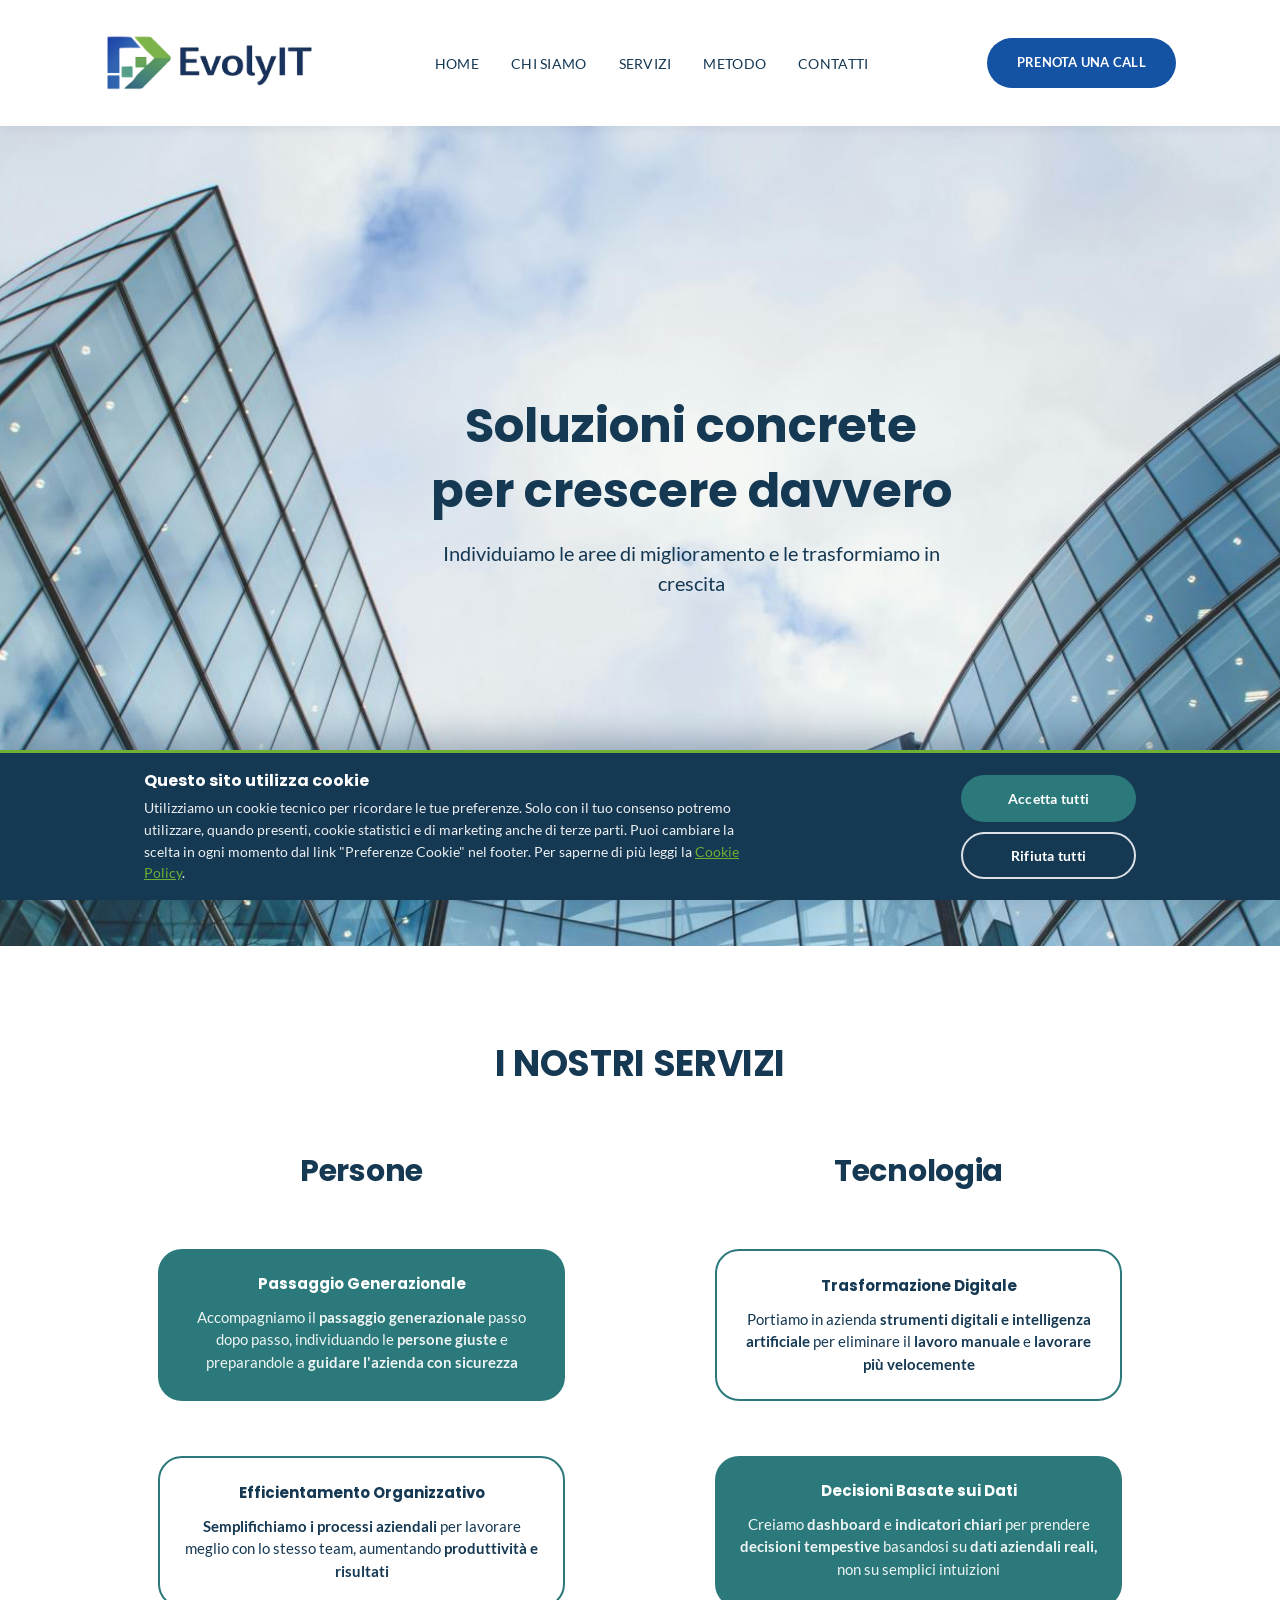
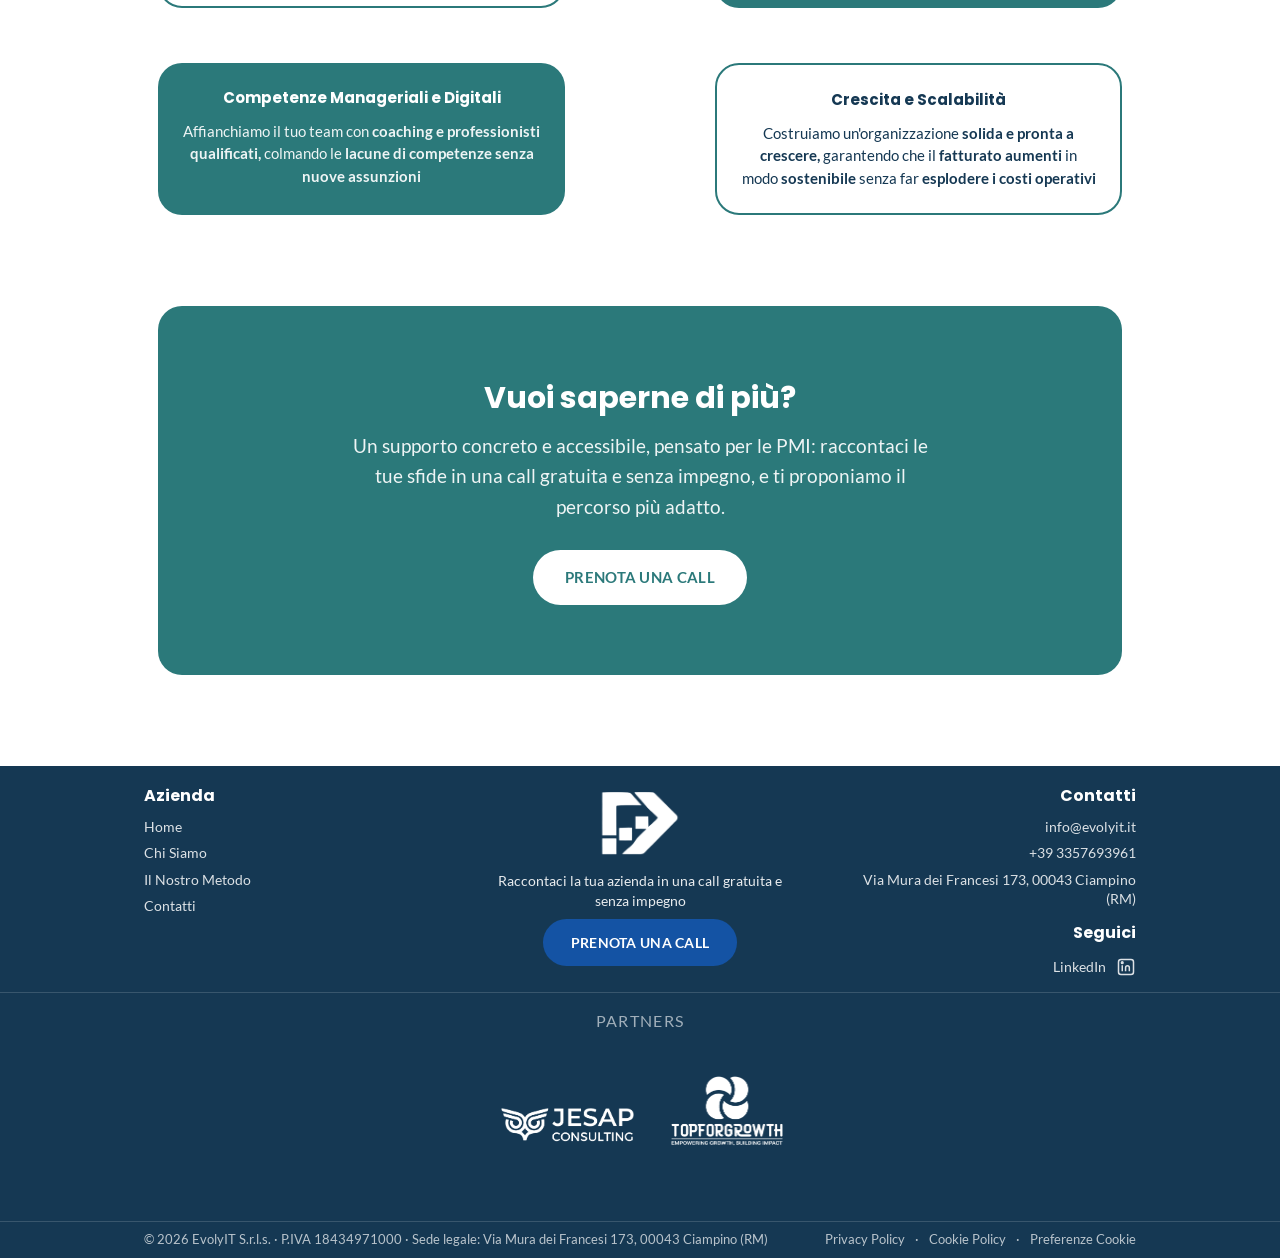
<file: servizi.html>
<!DOCTYPE html>
<html lang="it">
<head>
  <meta charset="UTF-8">
  <meta name="viewport" content="width=device-width, initial-scale=1.0">
  <meta name="format-detection" content="telephone=no, address=no">
  <title>Servizi | EvolyIT</title>
  <meta name="description" content="I servizi EvolyIT: persone e tecnologia al centro del percorso di crescita delle PMI.">


  <link rel="icon" href="favicon.ico" sizes="any">
  <link rel="icon" type="image/png" sizes="32x32" href="favicon-32x32.png">
  <link rel="icon" type="image/png" sizes="16x16" href="favicon-16x16.png">
  <link rel="apple-touch-icon" sizes="180x180" href="apple-touch-icon.png">
  <link rel="manifest" href="site.webmanifest">
  <meta name="theme-color" content="#153853">
  <link rel="stylesheet" href="assets/fonts/fonts.css">

  <link rel="stylesheet" href="style.css">
</head>
<body>
  <a class="skip-link" href="#main">Vai al contenuto</a>

  <header class="site-header">
    <div class="container">
      <a class="logo" href="index.html#home" aria-label="EvolyIT, torna alla home">
        <img class="logo__img" src="assets/images/logo2-evolyit.png" alt="">
      </a>

      <button class="nav-toggle" type="button" aria-expanded="false" aria-controls="main-nav">
        <span class="nav-toggle__bar"></span>
        <span class="visually-hidden">Apri il menu di navigazione</span>
      </button>

      <nav class="main-nav" id="main-nav" aria-label="Navigazione principale">
        <ul class="main-nav__list">
          <li><a href="index.html#home">HOME</a></li>
          <li><a href="chi-siamo.html">CHI SIAMO</a></li>
          <li><a href="servizi.html" aria-current="page">SERVIZI</a></li>
          <li><a href="metodo.html">METODO</a></li>
          <li><a href="contatti.html">CONTATTI</a></li>
        </ul>
      </nav>

      <a class="btn btn-primary header-cta" href="contatti.html">PRENOTA UNA CALL</a>
    </div>
  </header>

  <main id="main">
    <section class="servizi-hero">
      <div class="container">
        <div class="servizi-hero__content">
          <h1 class="servizi-hero__title">Soluzioni concrete per crescere davvero</h1>
          <p class="servizi-hero__subtitle">Individuiamo le aree di miglioramento e le trasformiamo in crescita</p>
        </div>
      </div>
    </section>

    <section class="servizi-pillars" aria-labelledby="servizi-persone-title servizi-tecnologia-title">
      <div class="container container--narrow">
        <h2 class="section-title section-title--center section-title--lg">I NOSTRI SERVIZI</h2>

        <div class="servizi-pillars__grid">
          <h2 class="servizi-column__title" id="servizi-persone-title">Persone</h2>

          <article class="servizi-card servizi-card--filled">
            <h3 class="servizi-card__title">Passaggio Generazionale</h3>
            <p class="servizi-card__text">Accompagniamo il <strong>passaggio generazionale</strong> passo dopo passo, individuando le <strong>persone giuste</strong> e preparandole a <strong>guidare l'azienda con sicurezza</strong></p>
          </article>

          <article class="servizi-card servizi-card--outline">
            <h3 class="servizi-card__title">Efficientamento Organizzativo</h3>
            <p class="servizi-card__text"><strong>Semplifichiamo i processi aziendali</strong> per lavorare meglio con lo stesso team, aumentando <strong>produttività e risultati</strong></p>
          </article>

          <article class="servizi-card servizi-card--filled">
            <h3 class="servizi-card__title">Competenze Manageriali e Digitali</h3>
            <p class="servizi-card__text">Affianchiamo il tuo team con <strong>coaching e professionisti qualificati,</strong> colmando le <strong>lacune di competenze senza nuove assunzioni</strong></p>
          </article>

          <h2 class="servizi-column__title" id="servizi-tecnologia-title">Tecnologia</h2>

          <article class="servizi-card servizi-card--outline">
            <h3 class="servizi-card__title">Trasformazione Digitale</h3>
            <p class="servizi-card__text">Portiamo in azienda <strong>strumenti digitali e intelligenza artificiale</strong> per eliminare il <strong>lavoro manuale</strong> e <strong>lavorare più velocemente</strong></p>
          </article>

          <article class="servizi-card servizi-card--filled">
            <h3 class="servizi-card__title">Decisioni Basate sui Dati</h3>
            <p class="servizi-card__text">Creiamo <strong>dashboard</strong> e <strong>indicatori chiari</strong> per prendere <strong>decisioni tempestive</strong> basandosi su <strong>dati aziendali reali,</strong> non su semplici intuizioni</p>
          </article>

          <article class="servizi-card servizi-card--outline">
            <h3 class="servizi-card__title">Crescita e Scalabilità</h3>
            <p class="servizi-card__text">Costruiamo un'organizzazione <strong>solida e pronta a crescere,</strong> garantendo che il <strong>fatturato aumenti</strong> in modo <strong>sostenibile</strong> senza far <strong>esplodere i costi operativi</strong></p>
          </article>
        </div>

        <div class="servizi-cta">
          <h2 class="servizi-cta__title">Vuoi saperne di più?</h2>
          <p class="servizi-cta__text">Un supporto concreto e accessibile, pensato per le PMI: raccontaci le tue sfide in una call gratuita e senza impegno, e ti proponiamo il percorso più adatto.</p>
          <a class="btn btn-light" href="contatti.html">PRENOTA UNA CALL</a>
        </div>
      </div>
    </section>
  </main>

  <footer class="site-footer" id="contatti">
    <div class="container">
      <div class="footer__grid">
        <nav class="footer__menus" aria-label="Navigazione nel footer">
          <div class="footer__col">
            <h3 class="footer__heading">Azienda</h3>
            <ul class="footer__list">
              <li><a href="index.html#home">Home</a></li>
              <li><a href="chi-siamo.html">Chi Siamo</a></li>
              <li><a href="metodo.html">Il Nostro Metodo</a></li>
              <li><a href="contatti.html">Contatti</a></li>
            </ul>
          </div>
        </nav>

        <div class="footer__brand">
          <a class="logo footer__brand-badge" href="index.html#home" aria-label="EvolyIT, torna alla home">
            <img class="logo__img" src="assets/images/simbolo2.png" alt="">
          </a>
          <p class="footer__tagline">Raccontaci la tua azienda in una call gratuita e senza impegno</p>
          <a class="btn btn-primary footer__cta" href="contatti.html">PRENOTA UNA CALL</a>
        </div>

        <div class="footer__col footer__col--contacts">
          <h3 class="footer__heading">Contatti</h3>
          <ul class="footer__list">
            <li><a href="mailto:info@evolyit.it" aria-label="Scrivi a info@evolyit.it">info@evolyit.it</a></li>
            <li><a href="tel:+393357693961" aria-label="Chiama il numero +39 3357693961">+39 3357693961</a></li>
            <li class="footer__address">Via Mura dei Francesi 173, 00043 Ciampino (RM)</li>
          </ul>
          <h3 class="footer__heading footer__heading--follow">Seguici</h3>
          <a class="footer__list-link" href="https://www.linkedin.com/company/evolyit.it/" target="_blank" rel="noopener noreferrer">
            <svg viewBox="0 0 24 24" fill="none" stroke="currentColor" stroke-width="1.8" aria-hidden="true">
              <rect x="3" y="3" width="18" height="18" rx="3"/>
              <line x1="7.5" y1="10" x2="7.5" y2="17"/>
              <circle cx="7.5" cy="6.8" r="1"/>
              <path d="M11.5 17v-4.2c0-1.5 1-2.3 2.3-2.3 1.2 0 2.2.8 2.2 2.3V17"/>
            </svg>
            <span>LinkedIn</span>
          </a>
        </div>
      </div>
    </div>

    <div class="footer__partners">
      <div class="container">
        <p class="footer__partners-title">PARTNERS</p>
        <ul class="footer__partners-list">
          <li class="footer__partner"><img class="footer__partner-img" src="assets/images/JESAP_consulting_bianco.png" alt="JESAP Consulting"></li>
          <li class="footer__partner"><img class="footer__partner-img" src="assets/images/logo-top4growth-white.png" alt="TOPFORGROWTH"></li>
        </ul>
      </div>
    </div>

    <div class="footer__bottom">
      <div class="container">
        <p>© 2026 EvolyIT S.r.l.s. · P.IVA 18434971000 · Sede legale: Via Mura dei Francesi 173, 00043 Ciampino (RM)</p>
        <nav class="footer__legal" aria-label="Informative legali">
          <a href="privacy-policy.html">Privacy Policy</a>
          <span aria-hidden="true">·</span>
          <a href="cookie-policy.html">Cookie Policy</a>
          <span aria-hidden="true">·</span>
          <a href="cookie-policy.html" data-cookie-prefs>Preferenze Cookie</a>
        </nav>
      </div>
    </div>
  </footer>

  <script src="script.js"></script>
</body>
</html>
</file>
<file: assets/fonts/fonts.css>
﻿@font-face {
  font-family: 'Lato';
  font-style: italic;
  font-weight: 400;
  font-display: swap;
  src: url("lato-400italic.woff2") format("woff2");
}

@font-face {
  font-family: 'Lato';
  font-style: normal;
  font-weight: 400;
  font-display: swap;
  src: url("lato-400.woff2") format("woff2");
}

@font-face {
  font-family: 'Lato';
  font-style: normal;
  font-weight: 700;
  font-display: swap;
  src: url("lato-700.woff2") format("woff2");
}

@font-face {
  font-family: 'Poppins';
  font-style: italic;
  font-weight: 700;
  font-display: swap;
  src: url("poppins-700italic.woff2") format("woff2");
}

@font-face {
  font-family: 'Poppins';
  font-style: normal;
  font-weight: 400;
  font-display: swap;
  src: url("poppins-400.woff2") format("woff2");
}

@font-face {
  font-family: 'Poppins';
  font-style: normal;
  font-weight: 600;
  font-display: swap;
  src: url("poppins-600.woff2") format("woff2");
}

@font-face {
  font-family: 'Poppins';
  font-style: normal;
  font-weight: 700;
  font-display: swap;
  src: url("poppins-700.woff2") format("woff2");
}

@font-face {
  font-family: 'Poppins';
  font-style: normal;
  font-weight: 800;
  font-display: swap;
  src: url("poppins-800.woff2") format("woff2");
}
</file>
<file: style.css>
:root {
  --color-navy: #153853;
  --color-blue: #1453A4;
  --color-green: #08875B;
  --color-teal: #2B797A;
  --color-lime: #6CB035;
  --color-white: #FFFFFF;
  --color-mist: #F1F5F8;
  --color-text: var(--color-navy);
  --color-bg: var(--color-white);
  --font-title: 'Poppins', -apple-system, BlinkMacSystemFont, 'Segoe UI', Roboto, Helvetica, Arial, sans-serif;
  --font-body: 'Lato', -apple-system, BlinkMacSystemFont, 'Segoe UI', Roboto, Helvetica, Arial, sans-serif;

  --radius-card: 12px;
  --radius-pill: 999px;

  --shadow-card: 0 4px 14px rgba(21, 56, 83, 0.12);
  --shadow-card-hover: 0 16px 32px rgba(21, 56, 83, 0.24);

  --transition-fast: 250ms ease-out;


  --header-height: clamp(64px, 12.3vw, 126px);

  --container-width: 1200px;
  --container-padding: clamp(20px, 8.7vw, 104px);
}

*,
*::before,
*::after {
  box-sizing: border-box;
}

html {
  scroll-behavior: smooth;
  scroll-padding-top: var(--header-height);
}

body {
  margin: 0;
  font-family: var(--font-body);
  color: var(--color-text);
  background: var(--color-bg);
  line-height: 1.5;
  -webkit-font-smoothing: antialiased;
}

img {
  max-width: 100%;
  height: auto;
  display: block;
}

a {
  color: inherit;
  text-decoration: none;
}

ul {
  list-style: none;
  margin: 0;
  padding: 0;
}

h1, h2, h3, p {
  margin: 0;
}

button {
  font: inherit;
  cursor: pointer;
}

.container {
  width: 100%;
  max-width: var(--container-width);
  margin-inline: auto;
  padding-inline: var(--container-padding);
}

.container--narrow {
  padding-inline: clamp(20px, 9.83vw, 118px);
}

@media (max-width: 639px) {
  .container,
  .container--narrow {
    padding-inline: 20px;
  }
}

a:focus-visible,
button:focus-visible,
input:focus-visible,
select:focus-visible,
textarea:focus-visible {
  outline: 3px solid var(--color-lime);
  outline-offset: 3px;
  border-radius: 4px;
}

.visually-hidden {
  position: absolute;
  width: 1px;
  height: 1px;
  padding: 0;
  margin: -1px;
  overflow: hidden;
  clip: rect(0, 0, 0, 0);
  white-space: nowrap;
  border: 0;
}

.skip-link {
  position: absolute;
  top: -100px;
  left: 12px;
  z-index: 1000;
  background: var(--color-navy);
  color: var(--color-white);
  padding: 10px 16px;
  border-radius: 8px;
  transition: top var(--transition-fast);
}

.skip-link:focus {
  top: 12px;
}

.btn {
  display: inline-flex;
  align-items: center;
  justify-content: center;
  padding: 14px 30px;
  border-radius: var(--radius-pill);
  font-family: var(--font-body);
  font-weight: 700;
  font-size: 14px;
  letter-spacing: 0.02em;
  border: 2px solid transparent;
  transition: transform var(--transition-fast), box-shadow var(--transition-fast), background-color var(--transition-fast);
  white-space: nowrap;
}

.btn:hover {
  transform: scale(1.06);
}

.btn-primary {
  background: var(--color-blue);
  color: var(--color-white);
}

.btn-primary:hover {
  background: var(--color-navy);
  box-shadow: 0 8px 20px rgba(21, 56, 83, 0.3);
}

.btn-light {
  background: var(--color-white);
  color: var(--color-navy);
}

.btn-light:hover {
  box-shadow: 0 8px 24px rgba(0, 0, 0, 0.25);
}

.btn-teal {
  background: var(--color-teal);
  color: var(--color-white);
}

.btn-teal:hover {
  background: #21646a; 
  box-shadow: 0 8px 20px rgba(21, 56, 83, 0.3);
}

.btn-ghost {
  background: transparent;
  border-color: rgba(255, 255, 255, 0.55);
  color: var(--color-white);
}

.btn-ghost:hover {
  border-color: var(--color-white);
  background: rgba(255, 255, 255, 0.12);
}

.logo {
  display: inline-flex;
  align-items: center;
  gap: 10px;
  font-family: var(--font-title);
  font-weight: 700;
  font-size: 1.4rem;
  letter-spacing: -0.01em;
  color: var(--color-navy);
}

.logo__img {
  display: block;
  height: clamp(34px, 5.1vw, 65px);
  width: auto;
}

.site-header .logo__img {
  height: clamp(30px, 4.4vw, 56px);
}

.site-header {
  position: sticky;
  top: 0;
  z-index: 100;
  background: var(--color-white);
  box-shadow: 0 2px 10px rgba(21, 56, 83, 0.08);
}

.site-header .container {
  display: flex;
  align-items: center;
  justify-content: space-between;
  column-gap: 20px;
  height: var(--header-height);

  padding-inline: clamp(20px, 6.25vw, 64px);
}

.nav-toggle {
  display: inline-flex;
  align-items: center;
  justify-content: center;
  width: 44px;
  height: 44px;
  background: transparent;
  border: none;
  border-radius: 8px;
  order: 3;
}

.nav-toggle:hover {
  background: rgba(21, 56, 83, 0.06);
}

.nav-toggle__bar,
.nav-toggle__bar::before,
.nav-toggle__bar::after {
  display: block;
  width: 22px;
  height: 2px;
  background: var(--color-navy);
  position: relative;
  transition: transform var(--transition-fast), opacity var(--transition-fast);
}

.nav-toggle__bar::before,
.nav-toggle__bar::after {
  content: "";
  position: absolute;
  left: 0;
}

.nav-toggle__bar::before {
  top: -7px;
}

.nav-toggle__bar::after {
  top: 7px;
}

.nav-toggle[aria-expanded="true"] .nav-toggle__bar {
  background: transparent;
}

.nav-toggle[aria-expanded="true"] .nav-toggle__bar::before {
  transform: translateY(7px) rotate(45deg);
}

.nav-toggle[aria-expanded="true"] .nav-toggle__bar::after {
  transform: translateY(-7px) rotate(-45deg);
}

.main-nav {
  order: 2;
  position: fixed;
  top: var(--header-height);
  left: 0;
  right: 0;
  background: var(--color-white);
  box-shadow: 0 12px 20px rgba(21, 56, 83, 0.12);
  padding: 8px 20px 20px;
  transform: translateY(-8px);
  opacity: 0;
  visibility: hidden;
  transition: opacity var(--transition-fast), transform var(--transition-fast), visibility var(--transition-fast);
}

.main-nav.is-open {
  opacity: 1;
  transform: translateY(0);
  visibility: visible;
}

.main-nav__list {
  display: flex;
  flex-direction: column;
  gap: 4px;
}

.main-nav__list a {
  display: block;
  padding: 12px 8px;
  font-weight: 400;
  font-size: 15px;
  letter-spacing: 0.02em;
  color: var(--color-navy);
  border-radius: 8px;
}

.main-nav__list a:hover {
  background: rgba(21, 56, 83, 0.06);
  color: var(--color-blue);
}

.header-cta {
  order: 1;
  margin-left: auto;
  margin-right: 12px;
  padding: 10px 20px;
  font-size: 13px;
}

.header-cta--stack {
  white-space: normal;
  text-align: center;
  line-height: 1.14;
  max-width: 150px;
}

@media (min-width: 900px) {
  .nav-toggle {
    display: none;
  }

  .site-header .container {
    column-gap: 28px;
  }

  .site-header .logo {
    font-size: 1.55rem;
  }

  .main-nav {
    position: static;
    box-shadow: none;
    padding: 0;
    opacity: 1;
    visibility: visible;
    transform: none;
    order: 2;
  }

  .main-nav__list {
    flex-direction: row;
    gap: 4px;
  }

  .main-nav__list a {
    padding: 8px 14px;
    font-size: 14px;
  }
  .main-nav__list li:first-child a {
    margin-left: -14px;
  }

  .main-nav__list li:last-child a {
    margin-right: -14px;
  }

  .header-cta {
    order: 3;
    margin-left: 0;
    margin-right: 0;
    padding: 13px 28px;
    font-size: 13px;
  }
}

.home-hero {
  position: relative;
  background: var(--color-navy);
  color: var(--color-white);
  overflow: hidden;
}

.home-hero__media {
  position: relative;
  overflow: hidden;
  min-height: clamp(190px, 46vw, 300px);
}

.home-hero__media::after {
  content: "";
  position: absolute;
  inset: 0;
  background-image: url('assets/images/foto-back-pagina-1.jpg');
  background-size: cover;
  background-position: center;
  transform: scaleX(-1);
  filter: brightness(1.12) saturate(1.06);
}

.home-hero .container {
  position: relative;
  z-index: 1;
  padding-block: clamp(38px, 6.4vw, 68px);
}

.home-hero__eyebrow {
  display: flex;
  align-items: center;
  gap: 12px;
  font-family: var(--font-body);
  font-weight: 700;
  font-size: clamp(11px, 1.15vw, 13px);
  letter-spacing: 0.14em;
  text-transform: uppercase;
  color: var(--color-lime);
  margin-bottom: 18px;
}

.home-hero__eyebrow::before {
  content: "";
  flex-shrink: 0;
  width: 30px;
  height: 3px;
  background: var(--color-lime);
}

.home-hero__title {
  font-family: var(--font-title);
  font-size: clamp(1.9rem, 4.6vw, 48px);
  font-weight: 400;
  line-height: 1.16;
  letter-spacing: -0.01em;
  margin-bottom: 18px;
}

.home-hero__subtitle {
  font-family: var(--font-body);
  font-size: clamp(1rem, 1.65vw, 18px);
  line-height: 1.6;
  color: rgba(255, 255, 255, 0.9);
  margin-bottom: 30px;
  max-width: 33em;
}

.home-hero__actions {
  display: flex;
  flex-wrap: wrap;
  gap: 14px;
}

@media (min-width: 900px) {
  .home-hero {
    display: flex;
    align-items: center;
    min-height: clamp(440px, 40vw, 570px);
  }

  .home-hero__media {
    position: absolute;
    top: 0;
    right: 0;
    bottom: 0;
    width: 44%;
    min-height: 0;
    clip-path: polygon(20% 0, 100% 0, 100% 100%, 0 100%);
  }

  .home-hero .container {
    width: 100%;
    padding-block: clamp(56px, 6vw, 76px);
  }

  .home-hero__content {
    max-width: 52%;
  }
}

.home-intro {
  padding-block: clamp(48px, 7.6vw, 82px);
  background: var(--color-white);
}

.home-intro__head {
  display: grid;
  gap: clamp(14px, 2.5vw, 40px);
}

@media (min-width: 860px) {
  .home-intro__head {
    grid-template-columns: minmax(0, 0.9fr) minmax(0, 1.1fr);
    align-items: start;
  }
}

.home-intro .section-title {
  margin-bottom: 0;
}

.home-intro__text {
  font-family: var(--font-body);
  font-size: clamp(1rem, 1.65vw, 18px);
  line-height: 1.65;
  color: var(--color-navy);
}

.home-intro__kicker {
  font-family: var(--font-body);
  font-style: italic;
  font-size: clamp(0.95rem, 1.5vw, 16px);
  line-height: 1.5;
  color: var(--color-teal);
  margin-top: clamp(36px, 5vw, 56px);
  margin-bottom: 20px;
}

.home-pillars {
  display: grid;
  grid-template-columns: repeat(2, minmax(0, 1fr));
  gap: clamp(20px, 3vw, 34px);
}

@media (min-width: 860px) {
  .home-pillars {
    grid-template-columns: repeat(4, minmax(0, 1fr));
  }
}

.home-pillar {
  border-top: 2.5px solid var(--color-navy);
  padding-top: 16px;
}

.home-pillar__icon {
  width: 30px;
  height: 30px;
  color: var(--color-teal);
  margin-bottom: 10px;
}

.home-pillar__title {
  font-family: var(--font-title);
  font-weight: 700;
  font-size: clamp(1rem, 1.65vw, 18px);
  color: var(--color-navy);
  margin-bottom: 6px;
  letter-spacing: -0.01em;
}

.home-pillar__text {
  font-family: var(--font-body);
  font-size: 15px;
  line-height: 1.5;
  color: var(--color-navy);
}

.sfide {
  padding-block: clamp(48px, 8.9vw, 91px);
  background: var(--color-mist);
}

.sfide__link {
  margin-top: clamp(36px, 5.6vw, 58px);
  text-align: center;
}

.section-title {
  font-family: var(--font-title);
  font-size: clamp(1.375rem, 2.93vw, 30px);
  font-weight: 700;
  color: var(--color-navy);
  text-align: left;
  margin-bottom: clamp(32px, 5.7vw, 58px);
  letter-spacing: -0.01em;
}

.section-title--center {
  text-align: center;
}

.section-title--lg {
  font-size: clamp(1.7rem, 3.6vw, 38px);
}

.section-title--lg {
  font-size: clamp(1.6rem, 3.5vw, 36px);
}

.sfide__grid {
  display: grid;
  grid-template-columns: repeat(2, minmax(0, 1fr));
  row-gap: clamp(28px, 5.76vw, 59px);
  column-gap: clamp(16px, 8vw, 82px);
}

@media (max-width: 639px) {
  .sfide__grid {
    max-width: 300px;
    margin-inline: auto;
    row-gap: 24px;
  }

  .sfida-card__caption {
    margin-top: 12px;
  }
}

@media (min-width: 1024px) {
  .sfide__grid {
    grid-template-columns: repeat(3, minmax(0, 1fr));
  }
}

.sfida-card {
  display: block;
  margin: 0;
  border-radius: var(--radius-card);
  color: var(--color-navy);
}

.sfida-card__media {
  display: block;
  aspect-ratio: 1 / 1;
  width: 100%;
  overflow: hidden;
  border-radius: var(--radius-card);
  border: 2.5px solid var(--color-navy);
  box-shadow: var(--shadow-card);
  transition: box-shadow var(--transition-fast);
}

.sfida-card__media img {
  width: 100%;
  height: 100%;
  object-fit: cover;
  transition: transform var(--transition-fast);
}

.sfida-card:hover .sfida-card__media {
  box-shadow: var(--shadow-card-hover);
}

.sfida-card:hover .sfida-card__media img {
  transform: scale(1.04);
}

.sfida-card__caption {
  display: block;
  margin-top: clamp(16px, 3.1vw, 32px);
  text-align: center;
  font-family: var(--font-body);
  font-weight: 400;
  font-size: 17px;
  color: var(--color-navy);
}

.home-benefits {
  background: var(--color-teal);
  color: var(--color-white);
  padding-block: clamp(44px, 7vw, 76px);
}

.home-benefits__grid {
  display: grid;
  gap: clamp(28px, 4.5vw, 60px);
}

@media (min-width: 860px) {
  .home-benefits__grid {
    grid-template-columns: minmax(0, 0.8fr) minmax(0, 1.2fr);
    align-items: center;
  }
}

.home-benefits__title {
  font-family: var(--font-title);
  font-weight: 700;
  font-size: clamp(1.375rem, 2.93vw, 30px);
  letter-spacing: -0.01em;
  margin-bottom: 12px;
}

.home-benefits__text {
  font-family: var(--font-body);
  font-size: 17px;
  line-height: 1.6;
  color: rgba(255, 255, 255, 0.92);
  max-width: 30em;
  margin-bottom: 26px;
}

.home-benefits .btn-light {
  color: var(--color-teal);
}

.home-benefits__list {
  display: grid;
  grid-template-columns: minmax(0, 1fr);
  gap: 14px 28px;
  font-family: var(--font-body);
  font-size: clamp(15px, 1.5vw, 16px);
  line-height: 1.45;
}

@media (min-width: 560px) {
  .home-benefits__list {
    grid-template-columns: repeat(2, minmax(0, 1fr));
  }
}

.home-benefits__list li {
  position: relative;
  padding-left: 32px;
}

.home-benefits__list li::before {
  content: "";
  position: absolute;
  left: 3px;
  top: 4px;
  width: 13px;
  height: 7px;
  border-left: 2.5px solid var(--color-lime);
  border-bottom: 2.5px solid var(--color-lime);
  transform: rotate(-45deg);
}

@media (prefers-reduced-motion: reduce) {
  html {
    scroll-behavior: auto;
  }

  .sfida-card__media img,
  .sfida-card__media,
  .btn,
  .main-nav,
  .nav-toggle__bar,
  .nav-toggle__bar::before,
  .nav-toggle__bar::after,
  .servizi-card,
  .metodo-card,
  .metodo-timeline__dot,
  .metodo-timeline__content h3 {
    transition: none !important;
  }

  .sfida-card:hover .sfida-card__media img,
  .servizi-card:hover,
  .metodo-card:hover,
  .metodo-timeline__step:hover .metodo-timeline__dot,
  .btn:hover {
    transform: none;
  }
}

.servizi-hero {

  min-height: clamp(420px, 78vw, 820px);
  display: flex;
  align-items: center;
  justify-content: center;

  background-image: url('assets/images/foto-back-servizi.jpg');
  background-size: cover;
  background-position: center;
}

.servizi-hero .container {
  max-width: none;
}

.servizi-hero__content {

  max-width: 33em;
  margin-inline: auto;
  text-align: center;
}

.servizi-hero__title {
  font-family: var(--font-title);
  font-weight: 700;
  font-size: clamp(1.6rem, 3.9vw, 48px);
  line-height: 1.35;
  color: var(--color-navy);
  margin-bottom: 14px;
}

.servizi-hero__subtitle {
  font-family: var(--font-body);
  font-weight: 400;
  font-size: clamp(1.1rem, 1.95vw, 20px);
  line-height: 1.5;
  color: var(--color-navy);
}

@media (min-width: 900px) {
  .servizi-hero__content {
    position: relative;
    left: 4vw;
    top: -40px;
  }
}

@media (max-width: 899px) {
  .servizi-hero {
    align-items: flex-start;
    background-position: calc(55% - 6vw) center;
  }

  .servizi-hero__content {
    padding-top: clamp(48px, 13vw, 110px);
    max-width: min(30.5em, 62vw);
  }
}

.servizi-pillars {
  padding-block: clamp(48px, 8.9vw, 91px);
  background: var(--color-white);
}

.servizi-pillars__grid {
  display: grid;
  grid-template-columns: repeat(2, minmax(0, 1fr));
  column-gap: clamp(40px, 14.65vw, 150px);
  row-gap: clamp(28px, 5.4vw, 55px);
}

@media (max-width: 767.98px) {
  .servizi-pillars__grid {
    column-gap: 14px;
    row-gap: 14px;
    grid-template-rows: auto repeat(3, 1fr);
  }
}

.servizi-pillars__grid > :nth-child(1) { grid-column: 1; grid-row: 1; }
.servizi-pillars__grid > :nth-child(2) { grid-column: 1; grid-row: 2; }
.servizi-pillars__grid > :nth-child(3) { grid-column: 1; grid-row: 3; }
.servizi-pillars__grid > :nth-child(4) { grid-column: 1; grid-row: 4; }
.servizi-pillars__grid > :nth-child(5) { grid-column: 2; grid-row: 1; }
.servizi-pillars__grid > :nth-child(6) { grid-column: 2; grid-row: 2; }
.servizi-pillars__grid > :nth-child(7) { grid-column: 2; grid-row: 3; }
.servizi-pillars__grid > :nth-child(8) { grid-column: 2; grid-row: 4; }

.servizi-column__title {
  font-family: var(--font-title);
  font-weight: 700;
  font-size: clamp(1.375rem, 2.93vw, 30px);
  color: var(--color-navy);
  text-align: center;
  letter-spacing: -0.01em;
}

.servizi-card {
  border-radius: 24px;
  padding: clamp(20px, 3.2vw, 24px) clamp(18px, 3.5vw, 24px);
  text-align: center;
  transition: transform var(--transition-fast), box-shadow var(--transition-fast);
}

.servizi-card:hover {
  transform: scale(1.04);
  box-shadow: var(--shadow-card-hover);
}

.servizi-card--filled {
  background: var(--color-teal);
}

.servizi-card--filled .servizi-card__title {
  color: var(--color-white);
}

.servizi-card--filled .servizi-card__text {
  color: rgba(255, 255, 255, 0.92);
}

.servizi-card--outline {
  background: var(--color-white);
  border: 2.5px solid var(--color-teal);
}

.servizi-card--outline .servizi-card__title,
.servizi-card--outline .servizi-card__text {
  color: var(--color-navy);
}

.servizi-card__title {
  font-family: var(--font-title);
  font-weight: 700;
  font-size: 15px;
  margin-bottom: 10px;
}

.servizi-card__text {
  font-family: var(--font-body);
  font-weight: 400;
  font-size: 15px;
  line-height: 1.5;
}

@media (max-width: 767.98px) {
  .servizi-card {
    padding: 14px 10px;
  }

  .servizi-card__title {
    font-size: 13px;
    margin-bottom: 8px;
    overflow-wrap: break-word;
  }

  .servizi-card__text {
    font-size: 13px;
    line-height: 1.45;
    overflow-wrap: break-word;
  }
}

.servizi-cta {
  margin-top: clamp(48px, 8.9vw, 91px);
  background: var(--color-teal);
  border-radius: 24px;
  text-align: center;
  padding: clamp(40px, 6.8vw, 70px) 24px;
}

.servizi-cta__title {
  font-family: var(--font-title);
  font-weight: 700;
  font-size: clamp(1.5rem, 2.9vw, 30px);
  color: var(--color-white);
  margin-bottom: 10px;
}

.servizi-cta__text {
  font-family: var(--font-body);
  font-weight: 400;
  font-size: 19px;
  line-height: 1.6;
  color: rgba(255, 255, 255, 0.92);
  max-width: 600px;
  margin-inline: auto;
  margin-bottom: 28px;
}

.servizi-cta .btn-light {
  color: var(--color-teal);
}

.servizi-cta .btn,
.cta-banner .btn {
  font-size: 15px;
}

.metodo-main {
  padding-bottom: clamp(64px, 10vw, 110px);
}

.metodo-hero {
  background: var(--color-mist);
  padding-block: clamp(40px, 6.4vw, 72px);
  margin-bottom: clamp(48px, 7vw, 80px);
}

.metodo-hero__grid {
  display: flex;
  flex-direction: column;
  align-items: center;
  gap: 32px;
}

.metodo-title {
  font-family: var(--font-title);
  font-weight: 700;
  font-size: clamp(1.6rem, 3.5vw, 36px);
  color: var(--color-navy);
  letter-spacing: -0.01em;
  margin-bottom: clamp(18px, 2.6vw, 26px);
}

.metodo-intro__text {
  font-family: var(--font-body);
  font-weight: 400;
  font-size: clamp(1.2rem, 2.25vw, 23px);
  line-height: 1.5;
  color: var(--color-navy);
}

.metodo-intro__text strong {
  font-weight: 700;
}

.metodo-facts {
  display: grid;
  gap: 16px;
  margin-top: clamp(28px, 4vw, 44px);
  padding-top: clamp(22px, 3vw, 32px);
  border-top: 1px solid rgba(21, 56, 83, 0.16);
}

@media (min-width: 640px) {
  .metodo-facts {
    grid-template-columns: repeat(3, minmax(0, 1fr));
    gap: clamp(20px, 3.5vw, 48px);
  }
}

.metodo-fact {
  border-left: 3px solid var(--color-lime);
  padding-left: 12px;
}

.metodo-fact__value {
  display: block;
  font-family: var(--font-title);
  font-weight: 700;
  font-size: clamp(1.05rem, 1.85vw, 19px);
  color: var(--color-navy);
  letter-spacing: -0.01em;
}

.metodo-fact__label {
  display: block;
  font-family: var(--font-body);
  font-size: 14px;
  line-height: 1.4;
  color: var(--color-teal);
  margin-top: 3px;
}

.metodo-intro__img {
  width: 100%;
  max-width: 500px;
  height: auto;
  border-radius: 24px;
  box-shadow: 0 18px 40px rgba(21, 56, 83, 0.16);
}

@media (min-width: 800px) {
  .metodo-hero__grid {
    flex-direction: row;
    justify-content: space-between;
    align-items: center;
    gap: clamp(32px, 5vw, 64px);
  }

  .metodo-hero__content {
    flex: 1 1 440px;
    max-width: 560px;
  }

  .metodo-intro__img {
    flex: 0 1 430px;
    max-width: 430px;
  }
}

.metodo-section {
  margin-top: clamp(64px, 11vw, 130px);
}

.metodo-section--first {
  margin-top: 0;
}

.metodo-section .section-title {
  margin-bottom: 10px;
}

.metodo-section__lead {
  font-family: var(--font-body);
  font-weight: 400;
  font-size: clamp(1.05rem, 1.95vw, 20px);
  line-height: 1.5;
  color: var(--color-navy);
  max-width: 760px;
}

.metodo-360__grid {
  display: grid;
  grid-template-columns: repeat(2, minmax(0, 1fr));
  gap: 18px;
  margin-top: clamp(28px, 4.5vw, 46px);
}

@media (min-width: 640px) {
  .metodo-360__grid {
    column-gap: clamp(32px, 7.5vw, 76px);
    row-gap: 18px;
  }
}
@media (max-width: 639px) {
  .metodo-360__grid {
    gap: 12px;
    grid-auto-rows: 1fr;
  }
}

.metodo-card {
  background: var(--color-navy);
  border-radius: 24px;
  padding: 24px;
  transition: transform var(--transition-fast), box-shadow var(--transition-fast);
}

.metodo-card:hover {
  transform: scale(1.04);
  box-shadow: var(--shadow-card-hover);
}

.metodo-card__head {
  display: flex;
  align-items: center;
  gap: 14px;
  margin-bottom: 16px;
}

.metodo-card__num {
  flex-shrink: 0;
  display: inline-flex;
  align-items: center;
  justify-content: center;
  width: 46px;
  height: 46px;
  border: 1.5px solid rgba(255, 255, 255, 0.85);
  border-radius: 10px;
  font-family: var(--font-title);
  font-weight: 700;
  font-size: 20px;
  color: var(--color-white);
}

.metodo-card__title {
  font-family: var(--font-title);
  font-weight: 700;
  font-size: clamp(1.375rem, 2.93vw, 30px);
  color: var(--color-white);
  letter-spacing: -0.01em;
}

.metodo-card__text {
  font-family: var(--font-body);
  font-weight: 400;
  font-size: 15px;
  line-height: 1.5;
  color: rgba(255, 255, 255, 0.92);
}

@media (max-width: 639px) {
  .metodo-card {
    padding: 16px 14px;
  }

  .metodo-card__head {
    flex-direction: column;
    align-items: flex-start;
    gap: 8px;
    margin-bottom: 10px;
  }

  .metodo-card__num {
    width: 28px;
    height: 28px;
    font-size: 13px;
    border-radius: 7px;
  }

  .metodo-card__title {
    font-size: 14px;
    line-height: 1.2;
    overflow-wrap: break-word;
  }

  .metodo-card__text {
    font-size: 13px;
    line-height: 1.45;
    overflow-wrap: break-word;
  }
}

.metodo-timeline {
  list-style: none;
  margin: clamp(32px, 5vw, 52px) 0 0;
  padding: 0;
  display: flex;
  flex-direction: column;
  gap: 28px;
}

.metodo-timeline__step {
  display: flex;
  align-items: center;
  gap: 18px;
}

@media (max-width: 899.98px) {
  .metodo-timeline {
    gap: 0;
  }

  .metodo-timeline__step {
    position: relative;
    padding-block: 14px;
  }

  .metodo-timeline__step::before {
    content: "";
    position: absolute;
    left: 15.5px;
    top: 0;
    bottom: 0;
    width: 3px;
    background: var(--color-lime);
  }

  .metodo-timeline__step:first-child::before {
    top: 50%;
  }

  .metodo-timeline__step:last-child::before {
    bottom: 50%;
  }

  .metodo-timeline__dot {
    position: relative;
    z-index: 1;
  }
}

.metodo-timeline__dot {
  flex-shrink: 0;
  display: inline-flex;
  align-items: center;
  justify-content: center;
  width: 34px;
  height: 34px;
  border-radius: 50%;
  background: var(--color-blue);
  color: var(--color-white);
  font-family: var(--font-title);
  font-weight: 700;
  font-size: 13px;
  transition: transform var(--transition-fast), background-color var(--transition-fast), box-shadow var(--transition-fast);
}

.metodo-timeline__content h3 {
  font-family: var(--font-title);
  font-weight: 700;
  font-size: clamp(1rem, 1.76vw, 18px);
  color: var(--color-navy);
  margin-bottom: 6px;
  transition: color var(--transition-fast);
}

.metodo-timeline__content p {
  font-family: var(--font-body);
  font-size: 15px;
  line-height: 1.5;
  color: var(--color-navy);
}

.metodo-timeline__step:hover .metodo-timeline__dot {
  transform: scale(1.45);
  background: var(--color-lime);
  box-shadow: 0 0 0 6px rgba(108, 176, 53, 0.2);
}

.metodo-timeline__step:hover .metodo-timeline__content h3 {
  color: var(--color-blue);
}

@media (min-width: 900px) {

  .metodo-timeline {
    width: min(1200px, calc(100vw - 48px));
    position: relative;
    left: 50%;
    transform: translateX(-50%);

    display: grid;
    grid-template-columns: repeat(5, 1fr);
    grid-template-rows: auto auto auto;
    column-gap: 0;
    margin-top: clamp(48px, 6vw, 72px);
  }

  .metodo-timeline::before {
    content: "";
    grid-row: 1;
    grid-column: 1 / -1;
    align-self: center;
    height: 3px;
    background: var(--color-lime);
    margin-inline: 10%;
  }

  .metodo-timeline__step,
  .metodo-timeline__content {
    display: contents;
  }

  .metodo-timeline__step:nth-child(1) > *,
  .metodo-timeline__step:nth-child(1) > * > * { grid-column: 1; }
  .metodo-timeline__step:nth-child(2) > *,
  .metodo-timeline__step:nth-child(2) > * > * { grid-column: 2; }
  .metodo-timeline__step:nth-child(3) > *,
  .metodo-timeline__step:nth-child(3) > * > * { grid-column: 3; }
  .metodo-timeline__step:nth-child(4) > *,
  .metodo-timeline__step:nth-child(4) > * > * { grid-column: 4; }
  .metodo-timeline__step:nth-child(5) > *,
  .metodo-timeline__step:nth-child(5) > * > * { grid-column: 5; }

  .metodo-timeline__dot {
    grid-row: 1;
    justify-self: center;
    position: relative;
    z-index: 1;
  }

  .metodo-timeline__content h3 {
    grid-row: 2;
    align-self: start;
    text-align: center;
    padding: 22px 12px 0;
    margin-bottom: 0;
  }

  .metodo-timeline__content p {
    grid-row: 3;
    align-self: start;
    text-align: center;
    padding: 8px 12px 0;
  }
}

.metodo-rs {

  margin-top: clamp(40px, 6.5vw, 76px);
  background: var(--color-navy);
  border-radius: 24px;
  padding: clamp(24px, 4vw, 40px);
}

.metodo-rs__kicker {
  font-family: var(--font-title);
  font-weight: 700;
  font-style: italic;
  font-size: clamp(1.35rem, 2.75vw, 28px);
  color: var(--color-lime);
  margin-bottom: 6px;
}

.metodo-rs__title {
  font-family: var(--font-title);
  font-weight: 700;
  font-size: clamp(1.2rem, 2.35vw, 24px);
  color: var(--color-white);
  margin-bottom: 12px;
}

.metodo-rs__text {
  font-family: var(--font-body);
  font-weight: 400;
  font-size: 17px;
  line-height: 1.6;
  color: rgba(255, 255, 255, 0.92);
  max-width: 780px;
}

.site-footer {
  background: var(--color-navy);
  color: var(--color-white);
  padding-top: 18px; 
}

.footer__grid {
  display: grid;
  grid-template-columns: 1fr auto 1fr;
  gap: clamp(28px, 4vw, 56px);
  align-items: start;
  padding-bottom: 14px; 
}

.footer__menus {
  display: flex;
  gap: clamp(28px, 4.5vw, 60px);
}

.footer__heading {
  font-family: var(--font-title);
  font-size: 16px;
  font-weight: 700;
  color: var(--color-white);
  margin-bottom: 9px;
}

.footer__heading--follow {
  margin-top: 12px; 
}

.footer__list {
  display: flex;
  flex-direction: column;
  align-items: flex-start;
  gap: 7px; 
  font-family: var(--font-body);
  color: rgba(255, 255, 255, 0.85);
  font-size: 14px;
  line-height: 1.4;
}

.footer__address {
  cursor: text;
}

.footer__list a:hover {
  color: var(--color-lime);
}
.footer__list-link {
  display: inline-flex;
  align-items: center;
  gap: 10px;
  font-family: var(--font-body);
  font-size: 14px;
  color: rgba(255, 255, 255, 0.85);
}

.footer__list-link:hover {
  color: var(--color-lime);
}

.footer__list-link svg {
  width: 20px;
  height: 20px;
  flex-shrink: 0;
}

.footer__brand {
  display: flex;
  flex-direction: column;
  align-items: center;
  text-align: center;
  gap: 8px; 
  max-width: 300px;
}

.footer__brand-badge {
  display: inline-flex;
  border-radius: 10px;
  padding: 7px 15px;
}

.footer__tagline {
  font-family: var(--font-body);
  font-size: 14px;
  line-height: 1.45; 
  color: rgba(255, 255, 255, 0.9);
}


.footer__cta {
  padding: 11px 26px;
}

.footer__col--contacts {
  justify-self: end;
}

@media (min-width: 900px) {
  .footer__col--contacts {
    text-align: right;
  }

  .footer__col--contacts .footer__list {
    align-items: flex-end;
  }

  .footer__col--contacts .footer__list-link {
    flex-direction: row-reverse;
  }
}

.footer__bottom {
  border-top: 1px solid rgba(255, 255, 255, 0.15);
  padding-block: 8px; 
}

.footer__bottom .container {
  display: flex;
  flex-wrap: wrap;
  justify-content: space-between;
  align-items: center;
  gap: 8px 24px;
  font-family: var(--font-body);
  font-size: 13px;
  color: rgba(255, 255, 255, 0.7);
}

.footer__legal {
  display: flex;
  flex-wrap: wrap;
  gap: 6px 10px;
}

.footer__legal a:hover {
  color: var(--color-white);
}

.footer__partners {
  border-top: 1px solid rgba(255, 255, 255, 0.15);
  padding-block: 16px;
}

.footer__partners .container {
  display: flex;
  flex-direction: column;
  align-items: center;
  gap: 12px;
}

.footer__partners-title {
  font-family: var(--font-body);
  font-size: 16px;
  letter-spacing: 0.08em;
  text-transform: uppercase;
  color: rgba(255, 255, 255, 0.6);
}

.footer__partners-list {
  list-style: none;
  margin: 0;
  padding: 0;
  display: flex;
  flex-wrap: wrap;
  justify-content: center;
  gap: 14px;
}

.footer__partner {
  display: inline-flex;
  align-items: center;
  justify-content: center;
  background: transparent;
  padding: 10px;
  width: 132px;
  height: 132px;
}

.footer__partner-placeholder {
  font-family: var(--font-body);
  font-size: 13px;
  color: rgba(21, 56, 83, 0.45); 
}

.footer__partner-img {
  max-width: 112px;
  max-height: 112px;
  width: auto;
  height: auto;
  object-fit: contain;
  display: block;
}

.footer__partner:first-child {
  width: 160px;
  height: 160px;
}

.footer__partner:first-child .footer__partner-img {
  max-width: 140px;
  max-height: 140px;
}

@media (max-width: 899px) {
  .footer__grid {
    grid-template-columns: 1fr;
    justify-items: center;
    gap: 28px;
    text-align: center;
  }

  .footer__brand {
    order: -1;
  }

  .footer__menus {
    justify-content: center;
    gap: 40px;
    text-align: left;
  }

  .footer__col--contacts {
    justify-self: center;
    text-align: center;
  }

  .footer__col--contacts .footer__list {
    align-items: center;
  }

  .footer__bottom .container {
    flex-direction: column;
    text-align: center;
  }
}

.page-banner {
  background: var(--color-navy);
  padding-block: clamp(28px, 6vw, 62px);
  text-align: center;
}

.page-banner__title {
  font-family: var(--font-title);
  font-weight: 700;
  font-size: clamp(1.375rem, 2.93vw, 30px);
  color: var(--color-white);
  letter-spacing: -0.01em;
}

.page-banner__title--lg {
  font-size: clamp(1.7rem, 3.6vw, 38px);
}

.cta-banner {
  margin-top: clamp(48px, 8vw, 82px);
  background: var(--color-teal);
  border-radius: 24px;
  text-align: center;
  padding: clamp(40px, 6.8vw, 70px) 24px;
}

.cta-banner__title {
  font-family: var(--font-title);
  font-weight: 700;
  font-size: clamp(1.5rem, 2.9vw, 30px);
  color: var(--color-white);
  margin-bottom: 10px;
}

.cta-banner__text {
  font-family: var(--font-body);
  font-weight: 400;
  font-size: 19px;
  line-height: 1.6;
  color: rgba(255, 255, 255, 0.92);
  max-width: 600px;
  margin-inline: auto;
  margin-bottom: 28px;
}

.cta-banner .btn-light {
  color: var(--color-teal);
}

@media (max-width: 639px) {
  .cta-banner {
    padding-inline: 16px;
  }

  .cta-banner .btn {
    white-space: normal;
    max-width: 100%;
  }
}

.chi-siamo-intro {
  padding-block: clamp(56px, 9vw, 92px) 0;
}

.chi-siamo-intro .section-title {
  margin-bottom: 20px;
}

.chi-siamo-intro__text {
  font-family: var(--font-body);
  font-weight: 400;
  font-size: clamp(1rem, 1.76vw, 18px);
  line-height: 1.6;
  color: var(--color-navy);
}

.chi-siamo-intro__text + .chi-siamo-intro__text {
  margin-top: 28px;
}

.team {
  padding-block: clamp(80px, 13vw, 148px) clamp(48px, 8.9vw, 91px);
}

.team__grid {
  display: grid;
  grid-template-columns: 1fr;
  gap: 32px;
  margin-top: clamp(32px, 5.7vw, 58px);
}

@media (max-width: 639px) {
  .team__grid {
    max-width: 280px;
    margin-inline: auto;
    gap: 24px;
  }

  .team-card {
    padding: 18px 18px 24px;
  }
}

@media (min-width: 640px) {
  .team__grid {
    grid-template-columns: repeat(3, 1fr);
    gap: clamp(20px, 3.5vw, 36px);
  }
}

.team-card {
  background: var(--color-navy);
  border-radius: 24px;
  padding: 24px 24px 32px;
  text-align: center;
}

.team-card__media {
  display: block;
  aspect-ratio: 2 / 3;
  width: 100%;
  overflow: hidden;
  border-radius: 16px;
  margin-bottom: 20px;
}

.team-card__media img {
  width: 100%;
  height: 100%;
  object-fit: cover;
}

.team-card__name {
  font-family: var(--font-title);
  font-weight: 700;
  font-size: clamp(1.05rem, 1.95vw, 20px);
  color: var(--color-white);
  margin-bottom: 4px;
}

.team-card__role {
  font-family: var(--font-body);
  font-style: italic;
  font-weight: 400;
  font-size: clamp(1.05rem, 1.95vw, 20px);
  color: var(--color-white);
  margin-bottom: 16px;
}

.team-card__bio {
  font-family: var(--font-body);
  font-weight: 400;
  font-size: 15px;
  line-height: 1.5;
  color: rgba(255, 255, 255, 0.9);
}

.contatti-inner {
  width: 100%;
  margin-inline: auto;
  padding-inline: 20px;
}

@media (min-width: 768px) {
  .contatti-inner {

    width: min(78vw, 1180px);
    padding-inline: 0;
  }
}

.contatti-hero {
  background: var(--color-teal);
  color: var(--color-white);
  padding-top: clamp(28px, 4vw, 42px);
  padding-bottom: clamp(120px, 19.5vw, 200px);
}

.contatti-hero__title {
  font-family: var(--font-title);
  font-weight: 700;
  font-size: clamp(1.6rem, 2.95vw, 30px);
  letter-spacing: 0.01em;
  margin-bottom: 14px;
}

.contatti-hero__subtitle {
  font-family: var(--font-body);
  font-weight: 400;
  font-size: clamp(1.05rem, 1.95vw, 20px);
  line-height: 1.5;
  color: rgba(255, 255, 255, 0.95);
  max-width: 42em;
}

.contatti-hero__subtitle strong {
  font-weight: 700;
}

.contatti-body {
  display: flow-root;
  padding-bottom: clamp(72px, 23vw, 240px);
}

.contatti-grid {
  position: relative;
  z-index: 1;
  margin-top: calc(-1 * clamp(96px, 16vw, 168px));
  display: grid;
  grid-template-columns: 1fr;
  align-items: start;
  gap: clamp(20px, 3.1vw, 32px);
}

@media (min-width: 820px) {
  .contatti-grid {
    grid-template-columns: repeat(2, minmax(0, 1fr));
  }
}

.contact-card {
  background: var(--color-navy);
  color: var(--color-white);
  border: 6px solid #FDFEFE;
  border-radius: 38px;
  padding: clamp(24px, 3.4vw, 34px) clamp(22px, 3.8vw, 39px) clamp(28px, 4vw, 40px);
}

.contact-card__title {
  font-family: var(--font-title);
  font-weight: 700;
  font-size: clamp(1.15rem, 1.95vw, 20px);
  letter-spacing: 0.01em;
  margin-bottom: clamp(20px, 3vw, 30px);
}

.contact-field {
  margin-bottom: clamp(14px, 2vw, 19px);
}

.contact-field__label {
  display: block;
  font-family: var(--font-title);
  font-weight: 700;
  font-size: 15px;
  margin-bottom: 7px;
}

.contact-field__opt {
  font-family: var(--font-body);
  font-weight: 400;
  color: rgba(255, 255, 255, 0.72);
}

.contact-field__req {
  color: var(--color-lime);
}

.contact-field__input {
  width: 100%;
  background-color: var(--color-teal);
  color: var(--color-white);
  border: none;
  border-radius: 12px;
  padding: 9px 15px;
  font-family: var(--font-body);
  font-size: 15px;
  line-height: 1.35;
}

.contact-field__input::placeholder {
  color: #D9D9D9;
  opacity: 1;
}

.contact-field__input:-webkit-autofill,
.contact-field__input:-webkit-autofill:hover,
.contact-field__input:-webkit-autofill:focus {
  -webkit-box-shadow: 0 0 0 1000px var(--color-teal) inset;
  -webkit-text-fill-color: var(--color-white);
  caret-color: var(--color-white);
  transition: background-color 9999999s ease-out 0s, color 9999999s ease-out 0s;
}

.contact-field__input:autofill {
  box-shadow: 0 0 0 1000px var(--color-teal) inset;
  caret-color: var(--color-white);
}

.contact-field__textarea {
  min-height: 92px;
  resize: vertical;
}

.contact-field__select {
  appearance: none;
  -webkit-appearance: none;
  padding-right: 42px;
  background-image: url("data:image/svg+xml,%3Csvg xmlns='http://www.w3.org/2000/svg' width='14' height='9' viewBox='0 0 14 9' fill='none'%3E%3Cpath d='M1 1l6 6 6-6' stroke='%23ffffff' stroke-width='2' stroke-linecap='round' stroke-linejoin='round'/%3E%3C/svg%3E");
  background-repeat: no-repeat;
  background-position: right 16px center;
  cursor: pointer;
}

.contact-field__select:has(option[value=""]:checked) {
  color: #D9D9D9;
}

.contact-field__select option {
  color: var(--color-white);
  background-color: var(--color-teal);
}

.contact-form__note {
  font-family: var(--font-body);
  font-size: 12px;
  color: rgba(255, 255, 255, 0.75);
  margin: 4px 0 16px;
}

.contact-consent {
  display: flex;
  align-items: flex-start;
  gap: 10px;
  font-family: var(--font-body);
  font-size: 12px;
  line-height: 1.45;
  color: rgba(255, 255, 255, 0.9);
}

.contact-consent__box {
  flex-shrink: 0;
  width: 17px;
  height: 17px;
  margin-top: 2px;
  accent-color: var(--color-lime);
}

.contact-consent__text a {
  color: var(--color-lime);
  text-decoration: underline;
}

.contact-form__actions {
  margin-top: clamp(20px, 3vw, 26px);
  text-align: center;
}

.contact-form__submit {
  padding: 9px 30px;
}

.contact-form__feedback {
  margin-top: 14px;
  text-align: center;
  font-family: var(--font-body);
  font-size: 14px;
  line-height: 1.45;
  color: var(--color-lime);
}

.contact-info__intro {
  margin-bottom: clamp(26px, 4.6vw, 50px);
}

.contact-info__lead {
  font-family: var(--font-title);
  font-weight: 700;
  font-size: 18px;
  margin-bottom: 6px;
}

.contact-info__sub {
  font-family: var(--font-body);
  font-size: 18px;
  line-height: 1.5;
  color: rgba(255, 255, 255, 0.9);
}

.contact-info__list {
  display: grid;
  gap: clamp(22px, 4vw, 40px);
}

.contact-info__row {
  display: flex;
  align-items: center;
  gap: 18px;
}

.contact-info__icon {
  flex-shrink: 0;
  display: inline-flex;
  align-items: center;
  justify-content: center;
  width: 46px;
  height: 46px;
  color: var(--color-white);
}

.contact-info__icon svg {
  width: 40px;
  height: 40px;
}

.contact-info__link {
  font-family: var(--font-body);
  font-size: 18px;
  line-height: 1.4;
  color: var(--color-white);
  text-decoration: none;
}

.contact-info__link:hover {
  color: var(--color-lime);
}

.contact-info__text {
  font-family: var(--font-body);
  font-size: 18px;
  line-height: 1.4;
  color: rgba(255, 255, 255, 0.92);
}

.contact-assess {
  background: var(--color-navy);
  color: var(--color-white);
  border: 6px solid #FDFEFE;
  border-radius: 38px;
  text-align: left;
  padding: clamp(28px, 5vw, 52px) clamp(24px, 4.6vw, 52px) clamp(32px, 5vw, 52px);
  margin-top: clamp(40px, 8vw, 88px);
}

.contact-assess__title {
  font-family: var(--font-title);
  font-weight: 700;
  font-size: clamp(1.7rem, 3.35vw, 31px);
  letter-spacing: 0.01em;
  margin-bottom: 12px;
}

.contact-assess__lead {
  font-family: var(--font-title);
  font-weight: 700;
  font-size: clamp(1.18rem, 2.25vw, 20px); 
  color: var(--color-lime);
  margin-bottom: 16px;
}

.contact-assess__text {
  font-family: var(--font-body);
  font-size: clamp(1.12rem, 1.9vw, 18px); 
  line-height: 1.55;
  color: rgba(255, 255, 255, 0.92);
  max-width: 52em;
}

.contact-assess__actions {
  text-align: center;
  margin-top: clamp(24px, 4vw, 34px);
}

.contact-assess__cta {
  padding: 18px 52px;
  font-size: 18px;
}

@media (max-width: 639px) {
  .contact-assess__cta {
    white-space: normal;
    max-width: 100%;
  }
}

.legal {
  padding-block: clamp(32px, 5vw, 64px);
}

.legal .container {
  max-width: 860px;
}

.legal p,
.legal li {
  font-family: var(--font-body);
  font-size: 16px;
  line-height: 1.65;
  color: rgba(21, 56, 83, 0.88);
}

.legal p {
  margin-bottom: 12px;
}

.legal h2 {
  font-family: var(--font-title);
  font-weight: 700;
  font-size: clamp(1.1rem, 2.2vw, 20px);
  color: var(--color-navy);
  margin: 34px 0 12px;
}

.legal ul {
  list-style: disc;
  padding-left: 22px;
  margin: 0 0 14px;
}

.legal ul ul {
  list-style: circle;
  margin: 8px 0 4px;
}

.legal li {
  margin-bottom: 6px;
}

.legal a {
  color: var(--color-teal);
  text-decoration: underline;
}

.legal a:hover {
  color: var(--color-navy);
}

.legal__table-wrap {
  overflow-x: auto;
  margin: 14px 0 18px;
}

.legal table {
  width: 100%;
  min-width: 560px;
  border-collapse: collapse;
  font-family: var(--font-body);
  font-size: 15px;
  line-height: 1.5;
}

.legal th,
.legal td {
  border: 1px solid rgba(21, 56, 83, 0.18);
  padding: 10px 12px;
  text-align: left;
  vertical-align: top;
  color: rgba(21, 56, 83, 0.88);
}

.legal th {
  background: var(--color-mist);
  font-family: var(--font-title);
  font-weight: 700;
  color: var(--color-navy);
}

.legal__updated {
  margin-top: 30px;
  font-size: 14px;
  color: rgba(21, 56, 83, 0.6);
}

.cookie-banner {
  position: fixed;
  inset-inline: 0;
  bottom: 0;
  z-index: 2000;
  background: var(--color-navy);
  color: var(--color-white);
  border-top: 3px solid var(--color-lime);
  box-shadow: 0 -12px 32px rgba(21, 56, 83, 0.35);
  padding: 16px 0 calc(16px + env(safe-area-inset-bottom, 0px));
}

.cookie-banner__inner {
  width: 100%;
  max-width: var(--container-width);
  margin-inline: auto;
  padding-inline: var(--container-padding);
  display: grid;
  grid-template-columns: minmax(0, 1fr) auto;
  gap: 4px 32px;
  align-items: center;
}

.cookie-banner__title {
  grid-column: 1;
  font-family: var(--font-title);
  font-weight: 700;
  font-size: 16px;
}

.cookie-banner__text {
  grid-column: 1;
  font-family: var(--font-body);
  font-size: 14px;
  line-height: 1.55;
  color: rgba(255, 255, 255, 0.92);
  max-width: 78ch;
}

.cookie-banner__text a {
  color: var(--color-lime);
  text-decoration: underline;
}

.cookie-banner__actions {
  grid-column: 2;
  grid-row: 1 / span 2;
  display: flex;
  flex-direction: column;
  gap: 10px;
}

.cookie-banner__btn {
  padding: 11px 26px;
  font-size: 14px;
  min-width: 175px;
  text-align: center;
}

.cookie-banner__btn--reject {
  background: transparent;
  color: var(--color-white);
  border: 2px solid rgba(255, 255, 255, 0.85);
}

.cookie-banner__btn--reject:hover {
  background: rgba(255, 255, 255, 0.14);
}

@media (max-width: 719px) {
  .cookie-banner__inner {
    grid-template-columns: 1fr;
  }

  .cookie-banner__actions {
    grid-column: 1;
    grid-row: auto;
    flex-direction: row;
    flex-wrap: wrap;
    margin-top: 8px;
  }

  .cookie-banner__btn {
    flex: 1 1 150px;
    min-width: 0;
  }
}

.legal h3 {
  font-family: var(--font-title);
  font-weight: 700;
  font-size: 16px;
  color: var(--color-navy);
  margin: 20px 0 8px;
}
</file>
<file: assessment.css>
.assessment-main {
  background: var(--color-mist);
}

.assessment {
  display: flex;
  justify-content: center;
  min-height: 68vh;
  padding: clamp(24px, 5vw, 60px) 20px clamp(48px, 8vw, 96px);
}

.assessment__inner {
  width: 100%;
  max-width: 680px;
}

.assessment__topbar {
  margin-bottom: clamp(18px, 3.5vw, 32px);
}

.assessment__progress {
  height: 6px;
  border-radius: 999px;
  background: rgba(21, 56, 83, 0.1);
  overflow: hidden;
}

.assessment__progress-fill {
  display: block;
  height: 100%;
  width: 0;
  border-radius: inherit;
  background: var(--color-lime);
  transition: width 0.45s cubic-bezier(0.22, 0.61, 0.36, 1);
}

.assessment__step-label {
  margin-top: 9px;
  font-family: var(--font-body);
  font-size: 13px;
  font-weight: 700;
  letter-spacing: 0.03em;
  color: var(--color-teal);
}

.assessment__stage {
  position: relative;
}

.assessment-step {
  background: var(--color-white);
  border: 1px solid rgba(21, 56, 83, 0.08);
  border-radius: 18px;
  padding: clamp(24px, 4.5vw, 44px);
  box-shadow: 0 18px 48px -28px rgba(21, 56, 83, 0.55);
  transition: opacity 0.38s cubic-bezier(0.22, 0.61, 0.36, 1),
              transform 0.38s cubic-bezier(0.22, 0.61, 0.36, 1);
  will-change: opacity, transform;
}

.assessment-step:focus {
  outline: none;
}

.assessment-step.is-leaving {
  opacity: 0;
  transform: translateY(-26px) scale(0.985);
}
.assessment-step.is-leaving-back {
  opacity: 0;
  transform: translateY(26px) scale(0.985);
}
.assessment-step.is-entering {
  opacity: 0;
  transform: translateY(26px) scale(0.99);
}
.assessment-step.is-entering-back {
  opacity: 0;
  transform: translateY(-26px) scale(0.99);
}

.assessment-hero {
  text-align: center;
}
.assessment-hero__eyebrow {
  font-family: var(--font-body);
  font-size: 13px;
  font-weight: 700;
  letter-spacing: 0.08em;
  text-transform: uppercase;
  color: var(--color-teal);
}
.assessment-hero__title {
  font-family: var(--font-title);
  font-size: clamp(1.6rem, 4.5vw, 32px);
  color: var(--color-navy);
  letter-spacing: -0.01em;
  margin: 10px 0 14px;
}
.assessment-hero__lead {
  font-family: var(--font-body);
  font-size: 16px;
  line-height: 1.6;
  color: rgba(21, 56, 83, 0.8);
  max-width: 52ch;
  margin: 0 auto;
}
.assessment-hero__meta {
  margin-top: 18px;
  font-family: var(--font-body);
  font-weight: 700;
  font-size: 14px;
  color: var(--color-navy);
}
.assessment-hero__cta {
  margin-top: 24px;
}

.assessment-q__eyebrow {
  font-family: var(--font-body);
  font-size: 13px;
  font-weight: 700;
  letter-spacing: 0.06em;
  text-transform: uppercase;
  color: var(--color-teal);
}
.assessment-q__title {
  font-family: var(--font-title);
  font-size: clamp(1.25rem, 3.4vw, 24px);
  line-height: 1.3;
  color: var(--color-navy);
  margin: 8px 0 22px;
}
.assessment-q__help {
  font-family: var(--font-body);
  font-size: 15px;
  line-height: 1.55;
  color: rgba(21, 56, 83, 0.72);
  margin: -12px 0 18px;
}

.assessment-options {
  display: flex;
  flex-direction: column;
  gap: 12px;
}

.assessment-option {
  display: flex;
  align-items: center;
  gap: 14px;
  width: 100%;
  text-align: left;
  background: var(--color-white);
  border: 1.5px solid rgba(21, 56, 83, 0.18);
  border-radius: 12px;
  padding: 15px 16px;
  cursor: pointer;
  font-family: var(--font-body);
  font-size: 16px;
  color: var(--color-navy);
  transition: border-color 0.18s, background-color 0.18s, transform 0.12s, box-shadow 0.18s;
}
.assessment-option:hover {
  border-color: var(--color-teal);
  background: rgba(43, 121, 122, 0.05);
  transform: translateY(-1px);
}
.assessment-option:focus-visible {
  outline: 3px solid var(--color-lime);
  outline-offset: 2px;
}
.assessment-option.is-selected {
  border-color: var(--color-teal);
  background: rgba(43, 121, 122, 0.1);
  box-shadow: inset 0 0 0 1.5px var(--color-teal);
}
.assessment-option[disabled] {
  cursor: default;
}
.assessment-option[disabled]:not(.is-selected) {
  opacity: 0.55;
}

.assessment-option__key {
  flex: none;
  width: 28px;
  height: 28px;
  border-radius: 7px;
  display: grid;
  place-items: center;
  background: rgba(21, 56, 83, 0.08);
  color: var(--color-navy);
  font-family: var(--font-title);
  font-weight: 700;
  font-size: 13px;
  transition: background-color 0.18s, color 0.18s;
}
.assessment-option:hover .assessment-option__key,
.assessment-option.is-selected .assessment-option__key {
  background: var(--color-teal);
  color: #fff;
}
.assessment-option__label {
  flex: 1;
}

.assessment-other {
  display: flex;
  align-items: stretch;
  gap: 12px;
  margin-top: 14px;
}
.assessment-other[hidden] {
  display: none;
}
.assessment-other__input {
  flex: 1 1 auto;
  min-width: 0;
}
.assessment-other__go {
  flex: none;
}

.assessment-other__error {
  margin-top: 8px;
  font-family: var(--font-body);
  font-size: 14px;
  font-weight: 700;
  color: #B3261E;
}
.assessment-other__error[hidden] {
  display: none;
}
@media (max-width: 559px) {
  .assessment-other {
    flex-direction: column;
  }
}

.assessment-open {
  width: 100%;
  min-height: 120px;
  resize: vertical;
}

.assessment-formstep__title {
  font-family: var(--font-title);
  font-size: clamp(1.25rem, 3.4vw, 24px);
  line-height: 1.3;
  color: var(--color-navy);
  margin: 8px 0 8px;
}
.assessment-formstep__lead {
  font-family: var(--font-body);
  font-size: 15px;
  line-height: 1.55;
  color: rgba(21, 56, 83, 0.75);
  margin-bottom: 18px;
}
.assessment-form {
  display: flex;
  flex-direction: column;
  gap: 16px;
  text-align: left;
}
.assessment-form__feedback {
  margin-top: 12px;
  font-family: var(--font-body);
  font-size: 14px;
  font-weight: 700;
  color: var(--color-blue);
}

.assessment-formstep .contact-consent {
  color: rgba(21, 56, 83, 0.85);
}
.assessment-formstep .contact-consent__text a {
  color: var(--color-teal);
}
.assessment-formstep .contact-form__note {
  color: rgba(21, 56, 83, 0.7);
}

.assessment-nav {
  display: flex;
  align-items: center;
  justify-content: space-between;
  gap: 12px;
  margin-top: 24px;
}
.assessment-nav:empty {
  display: none;
}

.assessment-nav > .btn:only-child {
  margin-left: auto;
}
.assessment-back {
  background: none;
  border: none;
  padding: 6px 4px;
  cursor: pointer;
  font-family: var(--font-body);
  font-size: 15px;
  font-weight: 700;
  color: var(--color-teal);
}
.assessment-back:hover {
  color: var(--color-navy);
}
.assessment-back:focus-visible {
  outline: 3px solid var(--color-lime);
  outline-offset: 2px;
  border-radius: 4px;
}

.assessment-thanks {
  text-align: center;
}
.assessment-thanks__badge {
  width: 64px;
  height: 64px;
  margin: 0 auto 18px;
  border-radius: 50%;
  background: var(--color-green);
  color: #fff;
  display: grid;
  place-items: center;
  font-size: 30px;
  line-height: 1;
}
.assessment-thanks__title {
  font-family: var(--font-title);
  font-size: clamp(1.4rem, 4vw, 28px);
  color: var(--color-navy);
  margin-bottom: 12px;
}
.assessment-thanks__text {
  font-family: var(--font-body);
  font-size: 16px;
  line-height: 1.6;
  color: rgba(21, 56, 83, 0.8);
  max-width: 48ch;
  margin: 0 auto 24px;
}
.assessment-thanks__actions {
  display: flex;
  flex-wrap: wrap;
  gap: 14px;
  justify-content: center;
  align-items: center;
}
.assessment-textlink {
  font-family: var(--font-body);
  font-weight: 700;
  color: var(--color-teal);
  text-decoration: underline;
}
.assessment-textlink:hover {
  color: var(--color-navy);
}

@media (prefers-reduced-motion: reduce) {
  .assessment-step,
  .assessment__progress-fill,
  .assessment-option {
    transition: none !important;
  }
  .assessment-step.is-leaving,
  .assessment-step.is-leaving-back,
  .assessment-step.is-entering,
  .assessment-step.is-entering-back {
    transform: none;
  }
}
</file>
